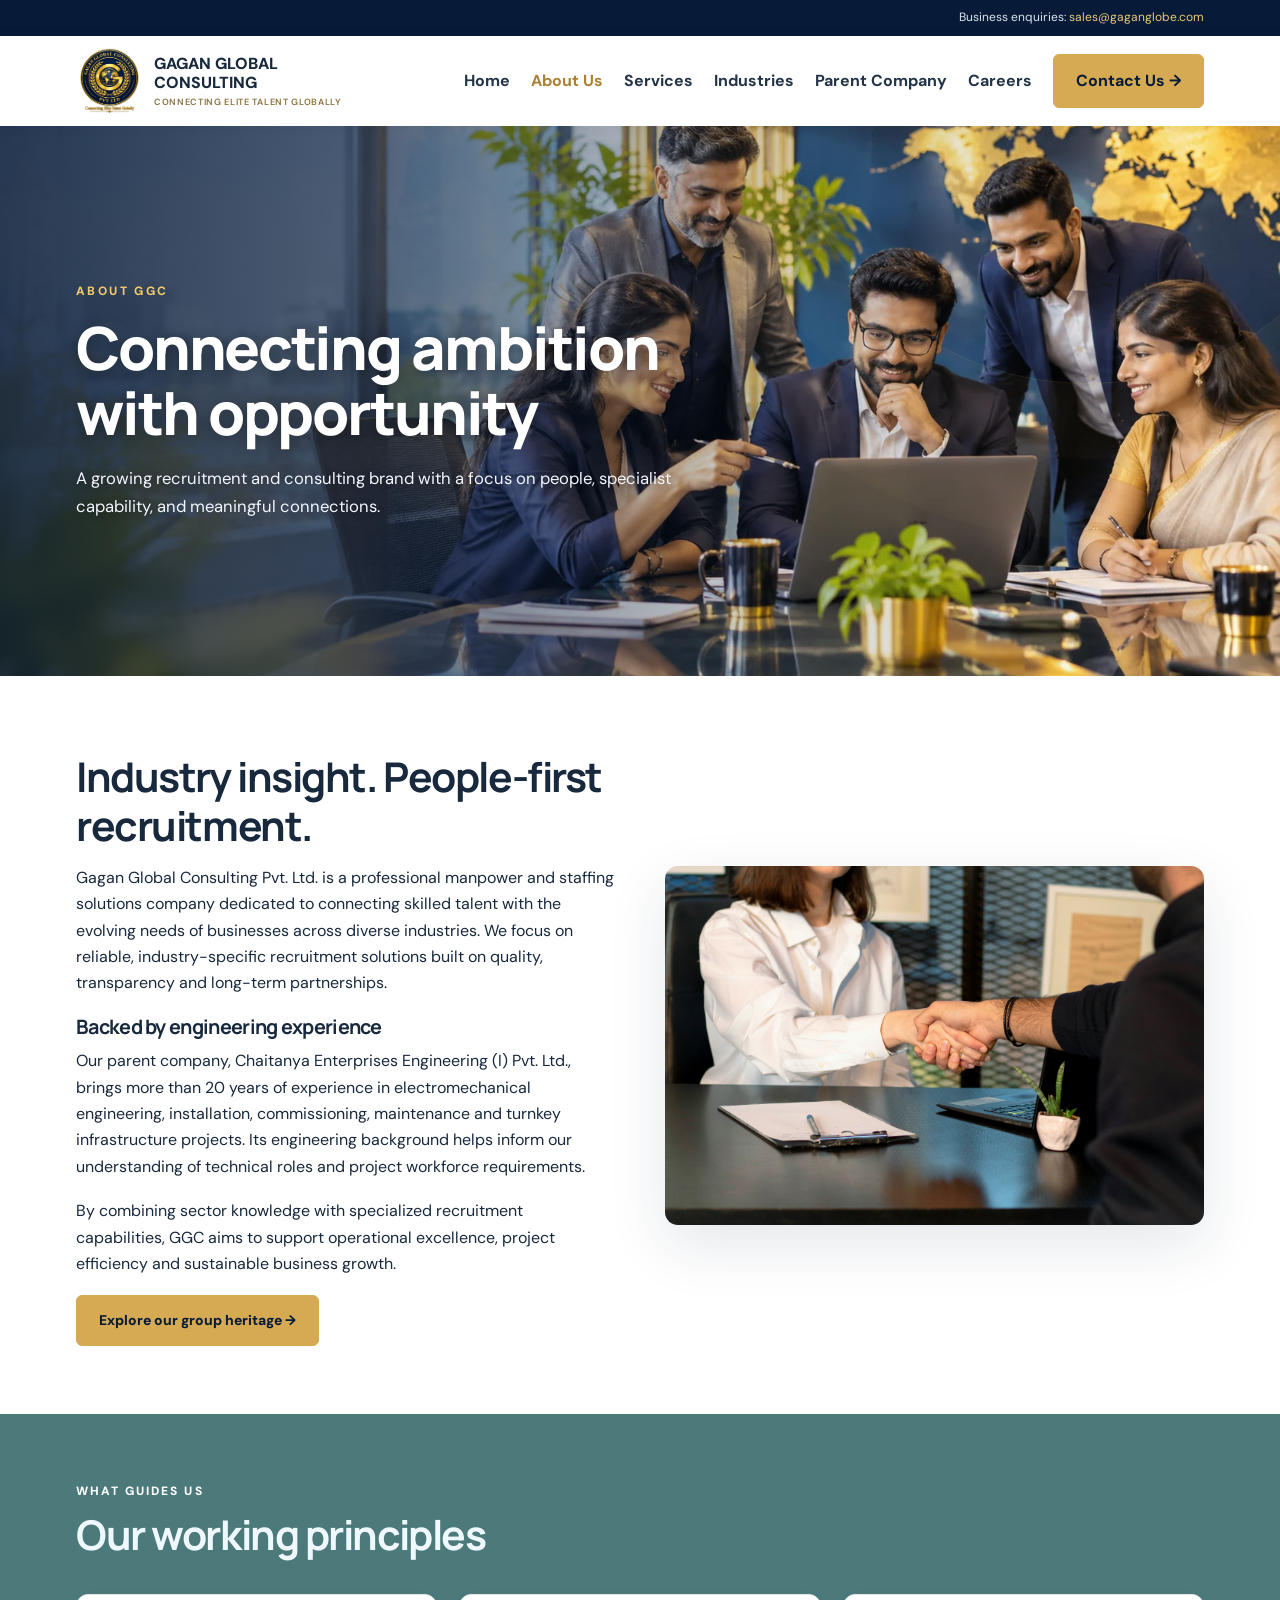
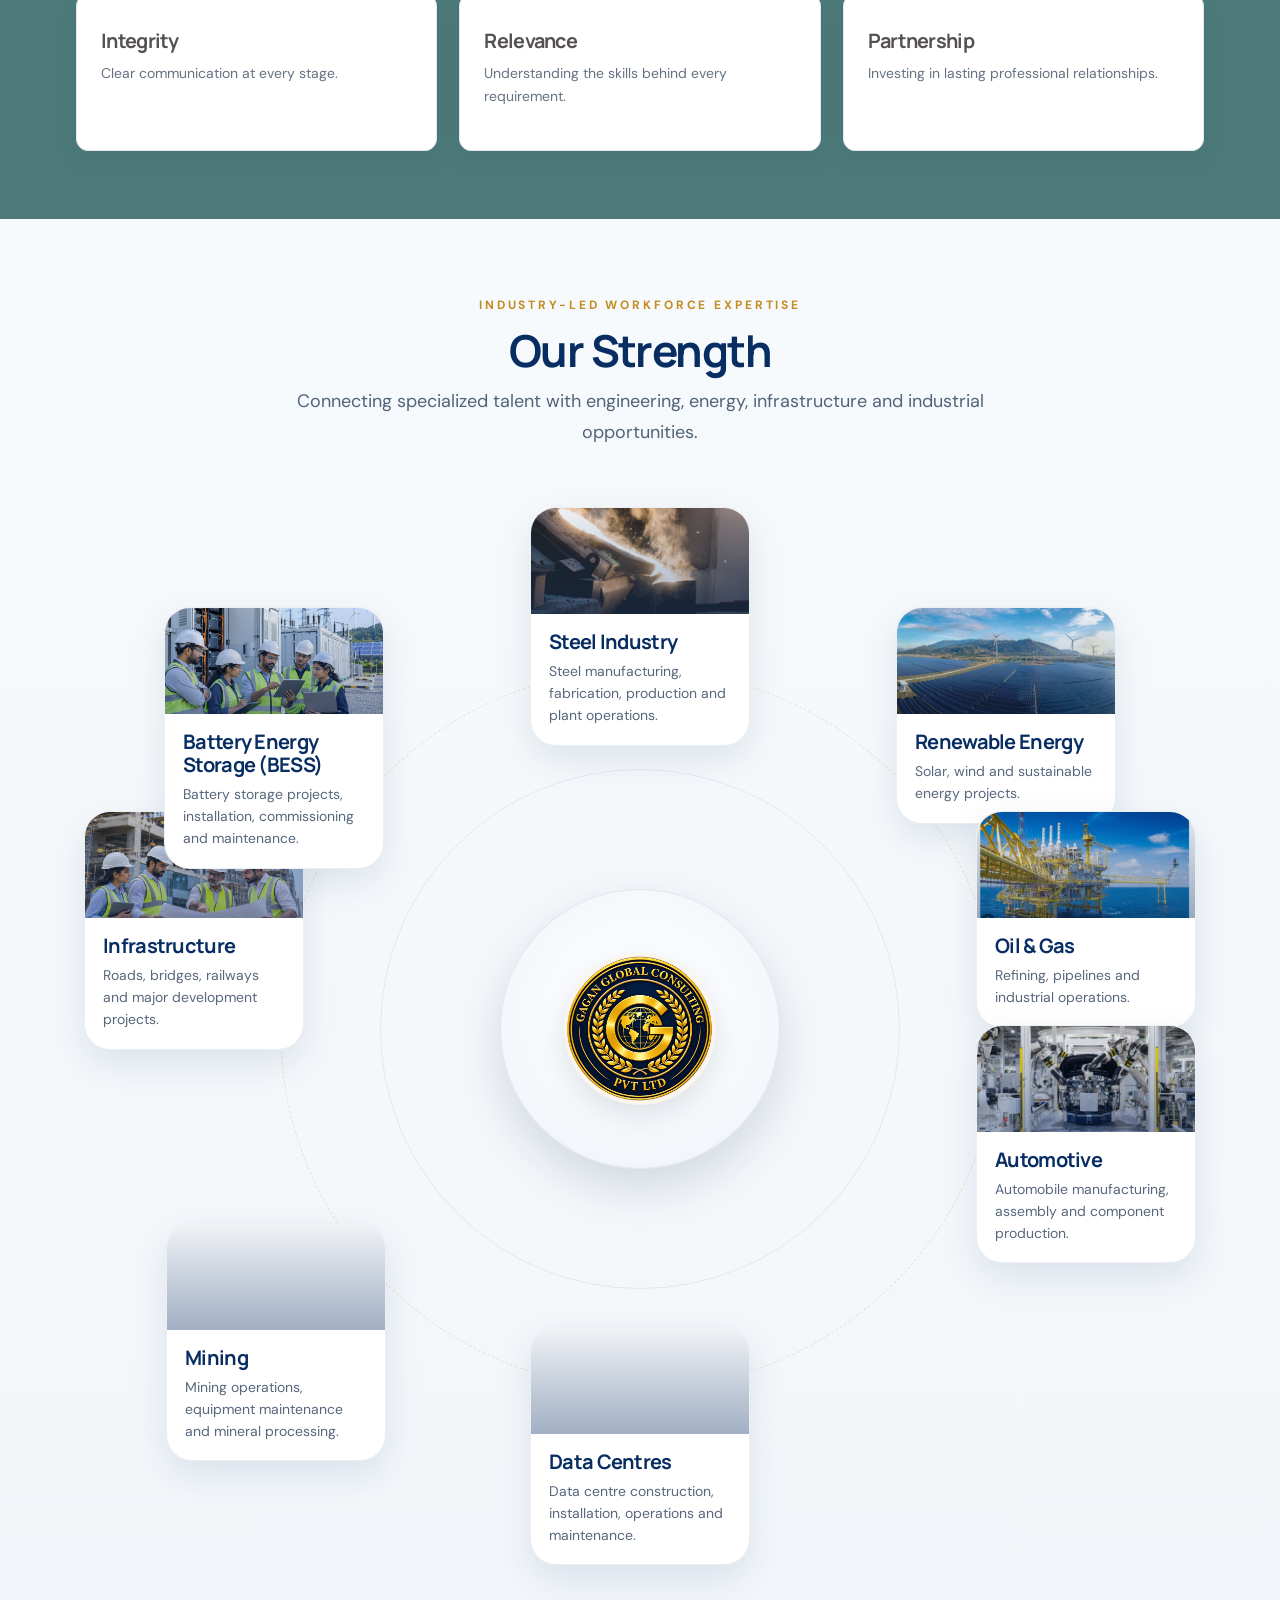
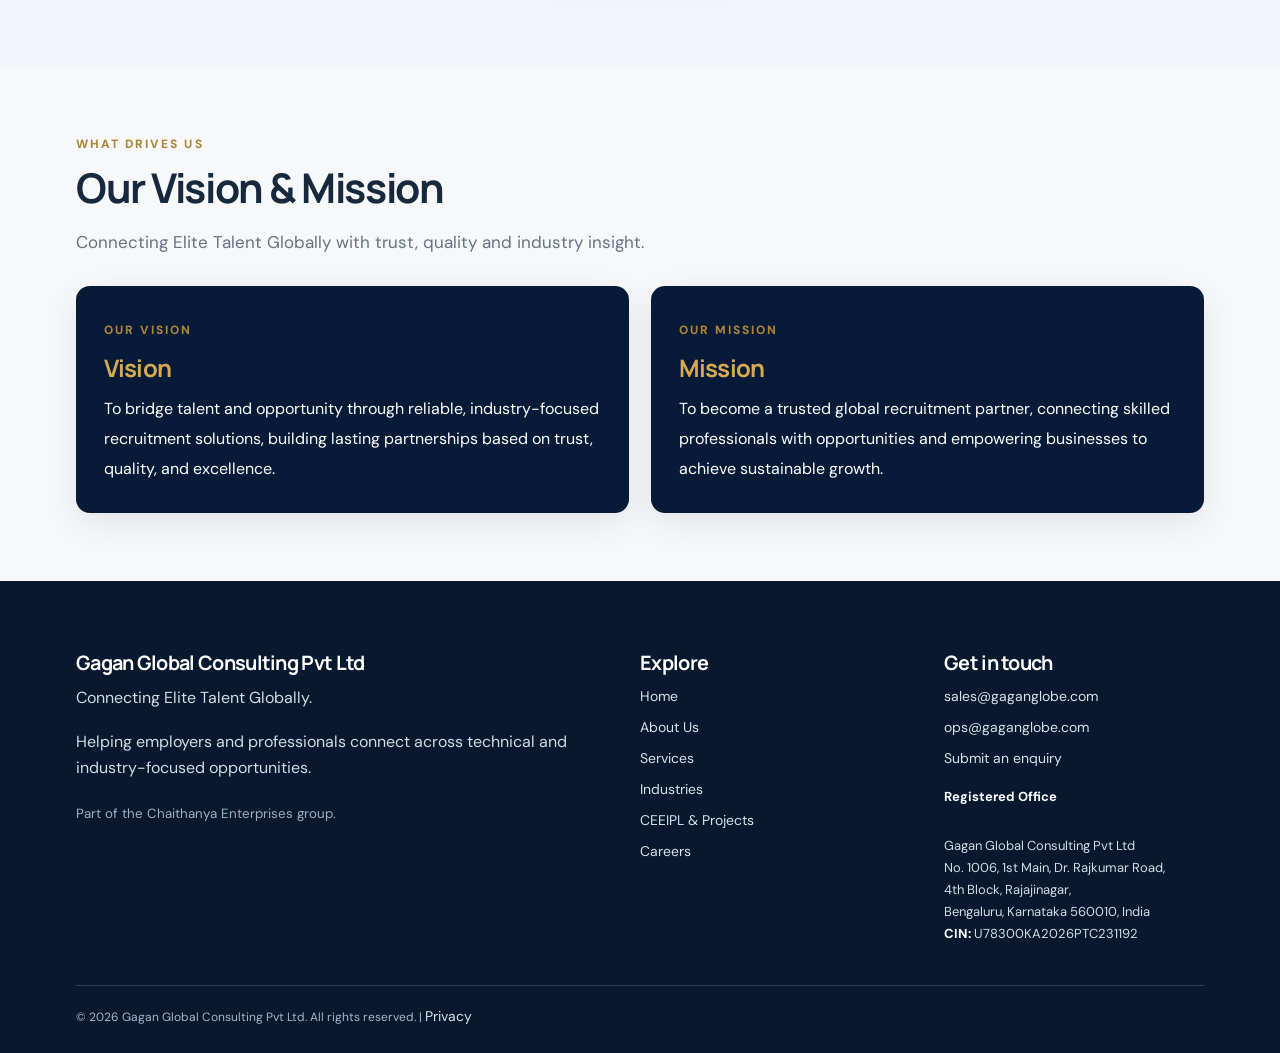
<file: about.html>
<!doctype html>
<html lang="en">

<head>
    <meta charset="utf-8">
    <meta name="viewport" content="width=device-width,initial-scale=1">
    <title>About Us | Gagan Global Consulting</title>
    <meta name="description" content="Learn about Gagan Global Consulting and its people-first talent focus.">
    <link rel="canonical" href="https://gaganglobe.com/about.html">
    <link rel="icon" href="assets/favicon.svg">
    <link rel="stylesheet" href="assets/styles.css">
<link rel="stylesheet" href="assets/ggc-update.css">
<link rel="stylesheet" href="assets/ggc-v9.css"><link rel="stylesheet" href="assets/ggc-industries.css">
  <link rel="stylesheet" href="assets/presentation-content.css">
  <link rel="stylesheet" href="assets/ggc-strength-photo-v2.css">
  <link rel="stylesheet" href="assets/ggc-strength-linked-v4.css">
  <link rel="stylesheet" href="assets/ggc-strength-option-c.css">
  <link rel="stylesheet" href="assets/ggc-strength-circle-v1.css">
  <link rel="stylesheet" href="assets/ggc-about-careers-banner.css">
</head>

<body>
    <div id="site-header">
<!-- GGC-STATIC-HEADER:START -->
<div class="topline">
        <div class="wrap"><span></span><span>Business enquiries: <a href="mailto:sales@gaganglobe.com">sales@gaganglobe.com</a></span></div>
    </div>
    <header class="nav">
        <div class="wrap navrow"><a class="brand" href="index.html"><img src="assets/ggc-logo.png"
                    alt="Gagan Global Consulting emblem"><span>GAGAN GLOBAL<br>CONSULTING<small>CONNECTING ELITE TALENT
                        GLOBALLY</small></span></a><button class="menu-toggle" aria-label="Toggle menu"
                aria-expanded="false">☰</button>
            <nav class="links" aria-label="Main navigation"><a href="index.html">Home</a><a
                    href="about.html" class="">About Us</a><a href="services.html" class="">Services</a><a
                    href="industries.html" class="">Industries</a><a href="parent-company.html" class="">Parent
                    Company</a><a href="careers.html" class="">Careers</a><a class="btn" href="contact.html">Contact Us
                    →</a></nav>
        </div>
    </header>
<!-- GGC-STATIC-HEADER:END -->
</div>
    <section class="pagehero ggc-about-photo-hero">
        <div class="wrap"><span class="eyebrow">About GGC</span>
            <h1>Connecting ambition with opportunity</h1>
            <p>A growing recruitment and consulting brand with a focus on people, specialist capability, and meaningful
                connections.</p>
        </div>
    </section>
    <section class="section" id="ggc-company-story">
  <div class="wrap split">
    <div>
      <h2>Industry insight. People-first recruitment.</h2>
      <p>Gagan Global Consulting Pvt. Ltd. is a professional manpower and staffing solutions company dedicated to connecting skilled talent with the evolving needs of businesses across diverse industries. We focus on reliable, industry-specific recruitment solutions built on quality, transparency and long-term partnerships.</p>
      <h3>Backed by engineering experience</h3>
      <p>Our parent company, Chaitanya Enterprises Engineering (I) Pvt. Ltd., brings more than 20 years of experience in electromechanical engineering, installation, commissioning, maintenance and turnkey infrastructure projects. Its engineering background helps inform our understanding of technical roles and project workforce requirements.</p>
      <p>By combining sector knowledge with specialized recruitment capabilities, GGC aims to support operational excellence, project efficiency and sustainable business growth.</p>
      <a class="btn" href="parent-company.html">Explore our group heritage &rarr;</a>
    </div>
    <img class="section-img" src="assets/images/about.jpg" alt="Engineering and infrastructure sector experience" loading="lazy">
  </div>
</section>

    <section class="section guide">
        <div class="wrap">
            <div class="eyebrow guide">What guides us</div>
            <h2 class="guide">Our working principles</h2>
            <div class="cards ">
                <div class="card cardbody guide">
                    <h3>Integrity</h3>
                    <p>Clear communication at every stage.</p>
                </div>
                <div class="card cardbody guide">
                    <h3>Relevance</h3>
                    <p>Understanding the skills behind every requirement.</p>
                </div>
                <div class="card cardbody guide">
                    <h3>Partnership</h3>
                    <p>Investing in lasting professional relationships.</p>
                </div>
            </div>
        </div>
    </section>

<!-- GGC-STRENGTH-OPTION-D:START -->
<section class="ggc-strength-circle" id="ggc-strength-option-d" aria-labelledby="ggc-sc-title">
  <div class="wrap ggc-sc-wrap">
    <header class="ggc-sc-heading">
      <span class="ggc-sc-kicker">Industry-led workforce expertise</span>
      <h2 id="ggc-sc-title">Our Strength</h2>
      <p>Connecting specialized talent with engineering, energy, infrastructure and industrial opportunities.</p>
    </header>

    <div class="ggc-sc-stage" aria-label="Industry expertise arranged around the GGC logo">
      <div class="ggc-sc-ring ring-outer" aria-hidden="true"></div>
      <div class="ggc-sc-ring ring-inner" aria-hidden="true"></div>

      <div class="ggc-sc-center">
        <div class="ggc-sc-logo-shell">
          <img src="assets/ggc-logo-emblem.png" alt="Gagan Global Consulting logo" loading="lazy" decoding="async">
        </div>
      </div>

      <article class="ggc-sc-card is-01">
        <div class="ggc-sc-media"><img src="assets/images/industries/iron-steel.jpg" alt="Steel Industry" loading="lazy" decoding="async"></div>
        <div class="ggc-sc-copy"><h3>Steel Industry</h3><p>Steel manufacturing, fabrication, production and plant operations.</p></div>
      </article>

      <article class="ggc-sc-card is-02">
        <div class="ggc-sc-media"><img src="assets/images/industries/renewable-energy.jpg" alt="Renewable Energy" loading="lazy" decoding="async"></div>
        <div class="ggc-sc-copy"><h3>Renewable Energy</h3><p>Solar, wind and sustainable energy projects.</p></div>
      </article>

      <article class="ggc-sc-card is-03">
        <div class="ggc-sc-media"><img src="assets/images/industries/oil-gas.jpeg" alt="Oil and Gas" loading="lazy" decoding="async"></div>
        <div class="ggc-sc-copy"><h3>Oil &amp; Gas</h3><p>Refining, pipelines and industrial operations.</p></div>
      </article>

      <article class="ggc-sc-card is-04">
        <div class="ggc-sc-media"><img src="assets/images/industries/automotive.jpg" alt="Automotive" loading="lazy" decoding="async"></div>
        <div class="ggc-sc-copy"><h3>Automotive</h3><p>Automobile manufacturing, assembly and component production.</p></div>
      </article>

      <article class="ggc-sc-card is-06">
        <div class="ggc-sc-media"><img src="assets/images/industries/data-centres.jpg" alt="Data Centres" loading="lazy" decoding="async"></div>
        <div class="ggc-sc-copy"><h3>Data Centres</h3><p>Data centre construction, installation, operations and maintenance.</p></div>
      </article>

      <article class="ggc-sc-card is-07">
        <div class="ggc-sc-media"><img src="assets/images/industries/mining-industrial.jpg" alt="Mining" loading="lazy" decoding="async"></div>
        <div class="ggc-sc-copy"><h3>Mining</h3><p>Mining operations, equipment maintenance and mineral processing.</p></div>
      </article>

      <article class="ggc-sc-card is-09">
        <div class="ggc-sc-media"><img src="assets/images/industries/infrastructure-construction.png" alt="Infrastructure" loading="lazy" decoding="async"></div>
        <div class="ggc-sc-copy"><h3>Infrastructure</h3><p>Roads, bridges, railways and major development projects.</p></div>
      </article>

      <article class="ggc-sc-card is-10">
        <div class="ggc-sc-media"><img src="assets/images/industries/bess.png" alt="Battery Energy Storage Systems" loading="lazy" decoding="async"></div>
        <div class="ggc-sc-copy"><h3>Battery Energy Storage (BESS)</h3><p>Battery storage projects, installation, commissioning and maintenance.</p></div>
      </article>
    </div>
  </div>
</section>
<!-- GGC-STRENGTH-OPTION-D:END -->


<!-- GGC-SAFE-PURPOSE-START -->
<section class="section soft" id="vision-mission">
  <div class="wrap">
    <div class="eyebrow">What drives us</div>
    <h2>Our Vision &amp; Mission</h2>
    <p class="lead">Connecting Elite Talent Globally with trust, quality and industry insight.</p>
    <div class="purpose-grid">
      <article class="purpose-panel"><span class="eyebrow">Our vision</span><h3>Vision</h3>
        <p>To bridge talent and opportunity through reliable, industry-focused recruitment solutions, building lasting partnerships based on trust, quality, and excellence.</p>
      </article>
      <article class="purpose-panel"><span class="eyebrow">Our mission</span><h3>Mission</h3>
        <p>To become a trusted global recruitment partner, connecting skilled professionals with opportunities and empowering businesses to achieve sustainable growth.</p>
      </article>
    </div>
  </div>
</section>
<!-- GGC-SAFE-PURPOSE-END -->

<div id="site-footer">
<!-- GGC-STATIC-FOOTER:START -->
<footer class="footer">
        <div class="wrap">
            <div class="footer-grid">
                <div>
                    <h3>Gagan Global Consulting Pvt Ltd</h3>
                    <p>Connecting Elite Talent Globally.</p>
                    <p>Helping employers and professionals connect across technical and industry-focused opportunities.
                    </p><small>Part of the Chaithanya Enterprises group.</small>
                </div>
                <div>
                    <h3>Explore</h3><a href="index.html">Home</a><a href="about.html">About Us</a><a
                        href="services.html">Services</a><a href="industries.html">Industries</a><a
                        href="parent-company.html">CEEIPL &amp; Projects</a><a href="careers.html">Careers</a>
                </div>
                <div>
                    <h3>Get in touch</h3><a href="mailto:sales@gaganglobe.com">sales@gaganglobe.com</a><a
                        href="mailto:ops@gaganglobe.com">ops@gaganglobe.com</a><a href="contact.html">Submit an
                        enquiry</a>
<address class="ggc-office-address">
  <strong>Registered Office</strong><br>
  Gagan Global Consulting Pvt Ltd<br>
  No. 1006, 1st Main, Dr. Rajkumar Road,<br>
  4th Block, Rajajinagar,<br>
  Bengaluru, Karnataka 560010, India<br>
  <span class="ggc-registered-cin"><span style="font-weight: bold; color: #fff;">CIN:</span> U78300KA2026PTC231192</span>
</address>
                </div>
            </div>
            <div class="footer-bottom">© <span id="year">2026</span> Gagan Global Consulting Pvt Ltd. All rights
                reserved. | <a style="display:inline" href="privacy.html">Privacy</a></div>
        </div>
    </footer>
<!-- GGC-STATIC-FOOTER:END -->
</div>
    <script src="assets/script.js" defer></script>

    <script src="assets/shared-nav.js" defer></script>
  <script src="assets/ggc-strength-photo-v2.js" defer></script>
  <script src="assets/ggc-strength-linked-v4.js" defer></script>
  <script src="assets/ggc-strength-option-c.js" defer></script>
</body>

</html>
</file>
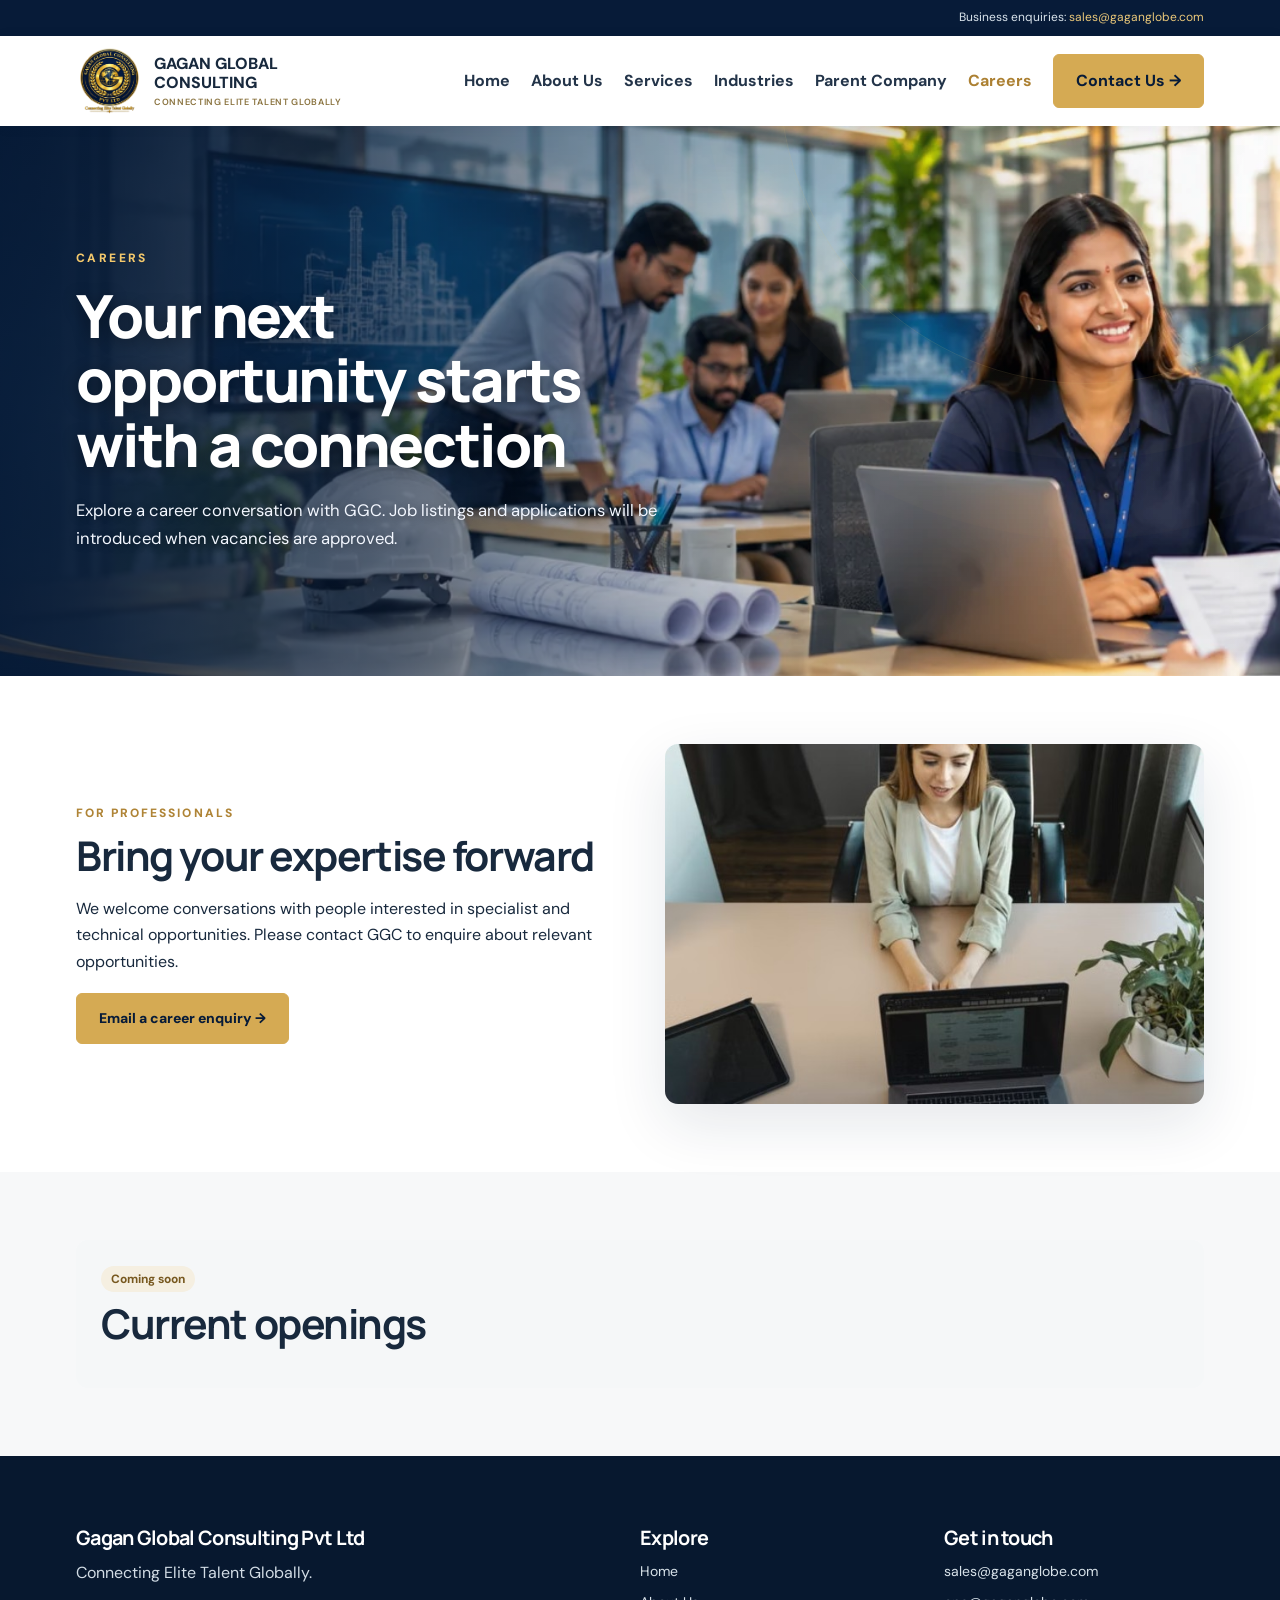
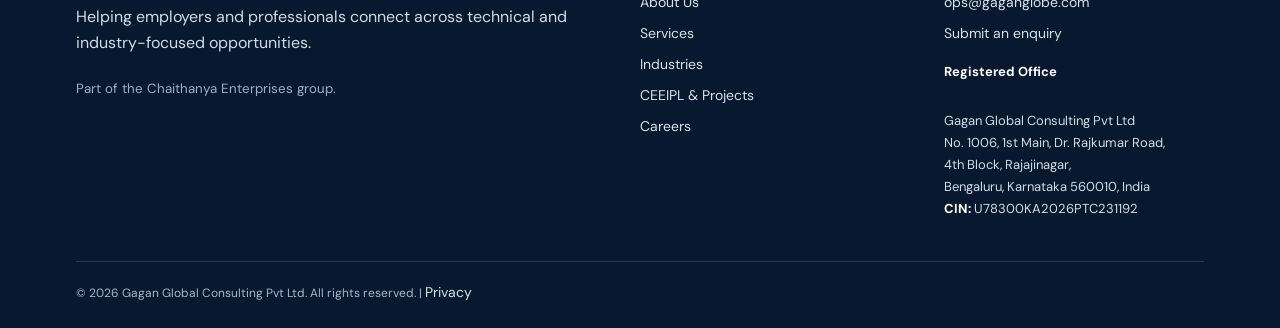
<file: careers.html>
<!doctype html>
<html lang="en">

<head>
    <meta charset="utf-8">
    <meta name="viewport" content="width=device-width,initial-scale=1">
    <title>Careers | Gagan Global Consulting</title>
    <meta name="description"
        content="Connect with GGC for future career opportunities in engineering and specialist roles.">
    <link rel="canonical" href="https://gaganglobe.com/careers.html">
    <link rel="icon" href="assets/favicon.svg">
    <link rel="stylesheet" href="assets/styles.css">
    <link rel="stylesheet" href="assets/ggc-update.css">
<link rel="stylesheet" href="assets/ggc-industries.css">
  <link rel="stylesheet" href="assets/ggc-about-careers-banner.css">
</head>

<body>
    <div id="site-header">
<!-- GGC-STATIC-HEADER:START -->
<div class="topline">
        <div class="wrap"><span></span><span>Business enquiries: <a href="mailto:sales@gaganglobe.com">sales@gaganglobe.com</a></span></div>
    </div>
    <header class="nav">
        <div class="wrap navrow"><a class="brand" href="index.html"><img src="assets/ggc-logo.png"
                    alt="Gagan Global Consulting emblem"><span>GAGAN GLOBAL<br>CONSULTING<small>CONNECTING ELITE TALENT
                        GLOBALLY</small></span></a><button class="menu-toggle" aria-label="Toggle menu"
                aria-expanded="false">☰</button>
            <nav class="links" aria-label="Main navigation"><a href="index.html">Home</a><a
                    href="about.html" class="">About Us</a><a href="services.html" class="">Services</a><a
                    href="industries.html" class="">Industries</a><a href="parent-company.html" class="">Parent
                    Company</a><a href="careers.html" class="">Careers</a><a class="btn" href="contact.html">Contact Us
                    →</a></nav>
        </div>
    </header>
<!-- GGC-STATIC-HEADER:END -->
</div>
    <section class="pagehero ggc-careers-photo-hero">
        <div class="wrap"><span class="eyebrow">Careers</span>
            <h1>Your next opportunity starts with a connection</h1>
            <p>Explore a career conversation with GGC. Job listings and applications will be introduced when vacancies
                are approved.</p>
        </div>
    </section>
    <section class="section">
        <div class="wrap split">
            <div>
                <div class="eyebrow">For professionals</div>
                <h2>Bring your expertise forward</h2>
                <p>We welcome conversations with people interested in specialist and technical opportunities. Please
                    contact GGC to enquire about relevant opportunities.</p><a class="btn"
                    href="mailto:ops@gaganglobe.com?subject=Career%20enquiry%20-%20GGC">Email a career enquiry →</a>
                
            </div><img class="section-img" src="assets/images/job-interview.jpg"
                alt="Industrial and manufacturing sector" loading="lazy">
        </div>
    </section>
    <section class="section soft">
        <div class="wrap">
            <div class="jobs"><span class="pill">Coming soon</span>
                <h2>Current openings</h2>
            </div>
        </div>
    </section>
    <div id="site-footer">
<!-- GGC-STATIC-FOOTER:START -->
<footer class="footer">
        <div class="wrap">
            <div class="footer-grid">
                <div>
                    <h3>Gagan Global Consulting Pvt Ltd</h3>
                    <p>Connecting Elite Talent Globally.</p>
                    <p>Helping employers and professionals connect across technical and industry-focused opportunities.
                    </p><small>Part of the Chaithanya Enterprises group.</small>
                </div>
                <div>
                    <h3>Explore</h3><a href="index.html">Home</a><a href="about.html">About Us</a><a
                        href="services.html">Services</a><a href="industries.html">Industries</a><a
                        href="parent-company.html">CEEIPL &amp; Projects</a><a href="careers.html">Careers</a>
                </div>
                <div>
                    <h3>Get in touch</h3><a href="mailto:sales@gaganglobe.com">sales@gaganglobe.com</a><a
                        href="mailto:ops@gaganglobe.com">ops@gaganglobe.com</a><a href="contact.html">Submit an
                        enquiry</a>
<address class="ggc-office-address">
  <strong>Registered Office</strong><br>
  Gagan Global Consulting Pvt Ltd<br>
  No. 1006, 1st Main, Dr. Rajkumar Road,<br>
  4th Block, Rajajinagar,<br>
  Bengaluru, Karnataka 560010, India<br>
  <span class="ggc-registered-cin"><span style="font-weight: bold; color: #fff;">CIN:</span> U78300KA2026PTC231192</span>
</address>
                </div>
            </div>
            <div class="footer-bottom">© <span id="year">2026</span> Gagan Global Consulting Pvt Ltd. All rights
                reserved. | <a style="display:inline" href="privacy.html">Privacy</a></div>
        </div>
    </footer>
<!-- GGC-STATIC-FOOTER:END -->
</div>
    <script src="assets/script.js" defer></script>

    <script src="assets/shared-nav.js" defer></script>
</body>

</html>
</file>
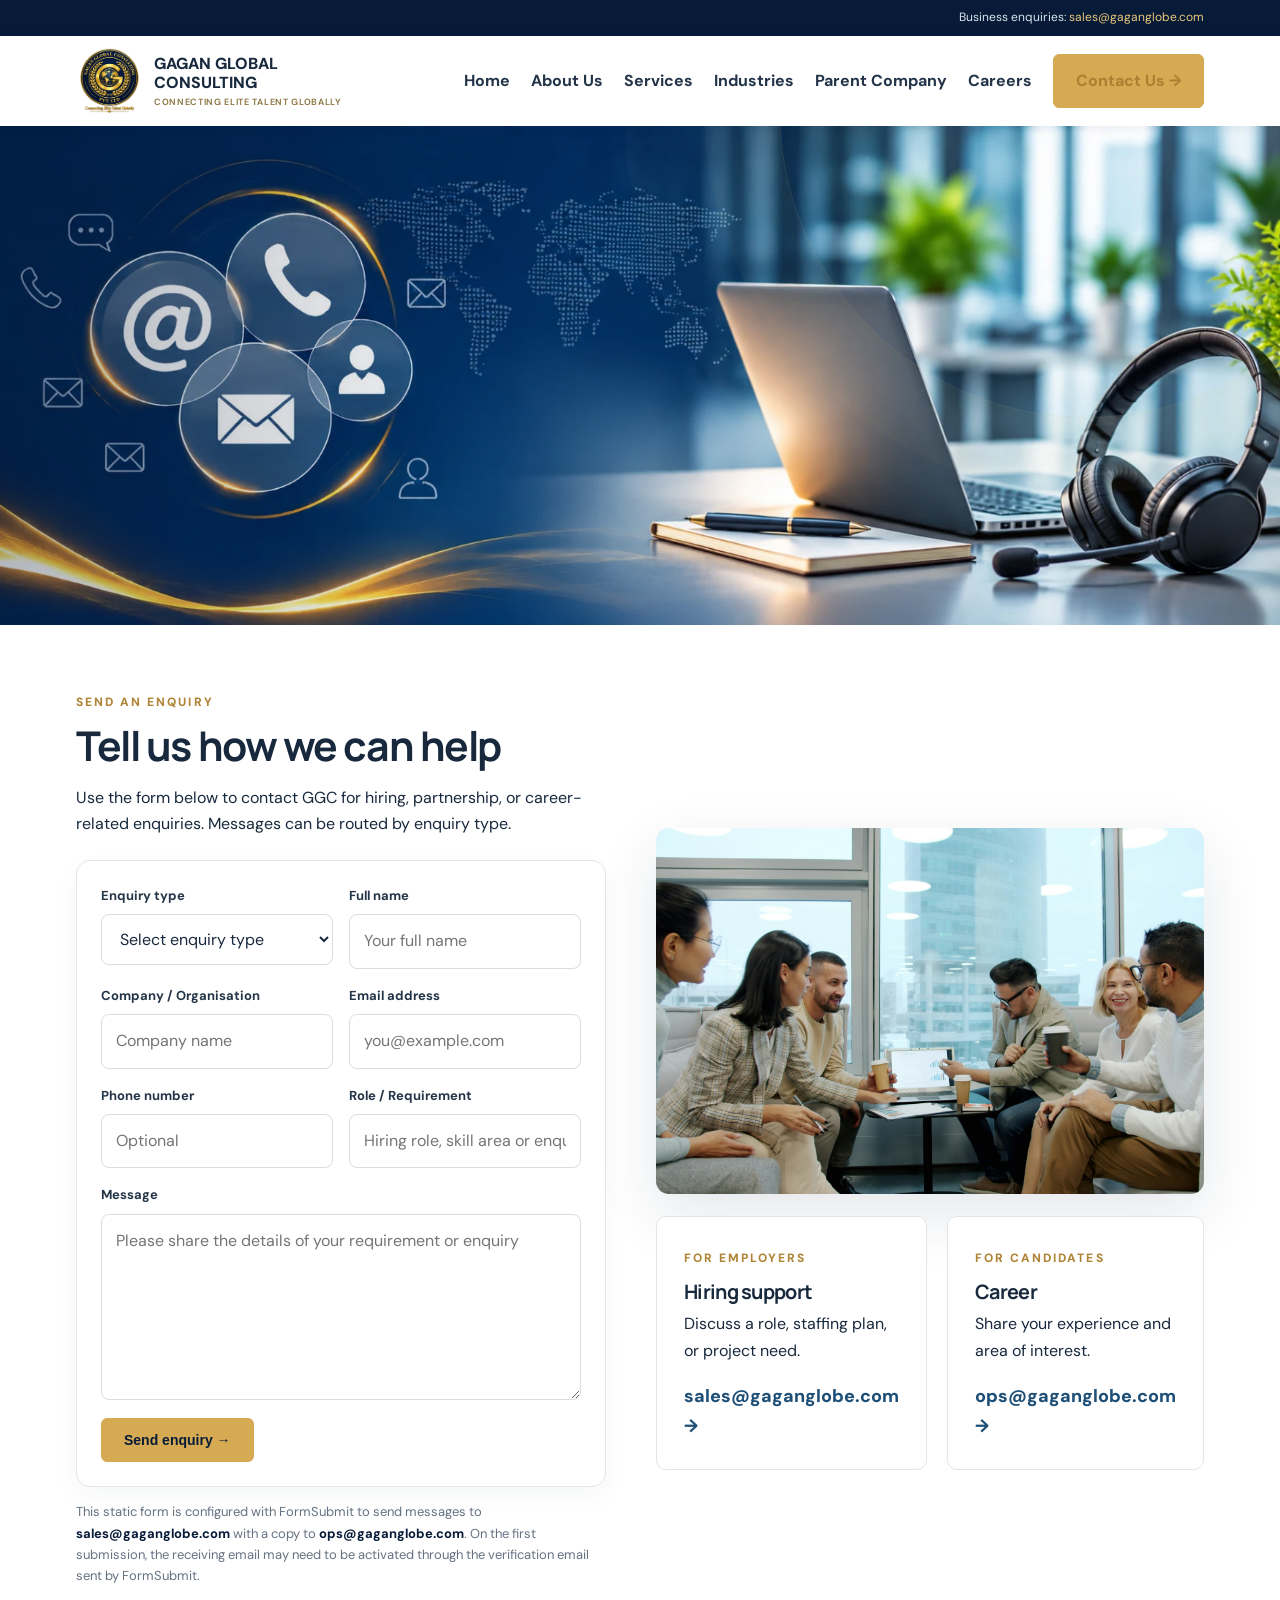
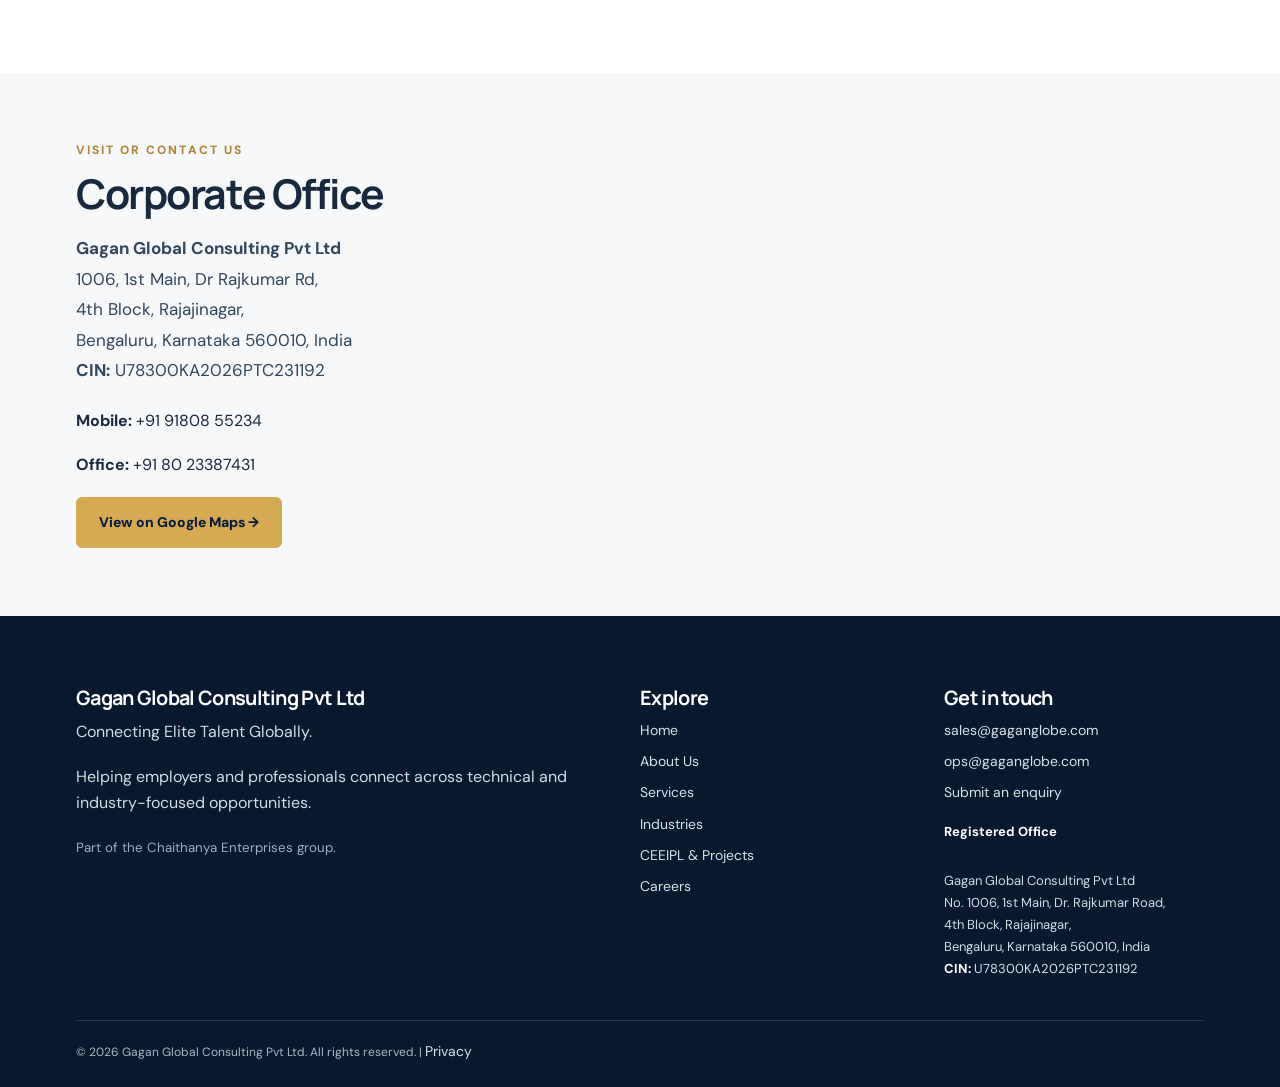
<file: contact.html>
<!doctype html>
<html lang="en">

<head>
    <meta charset="utf-8">
    <meta name="viewport" content="width=device-width,initial-scale=1">
    <title>Contact | Gagan Global Consulting</title>
    <meta name="description" content="Contact Gagan Global Consulting for hiring and career enquiries.">
    <link rel="canonical" href="https://gaganglobe.com/contact.html">
    <link rel="icon" href="assets/favicon.svg">
    <link rel="stylesheet" href="assets/styles.css">
    <link rel="stylesheet" href="assets/ggc-update.css">
    <link rel="stylesheet" href="assets/ggc-industries.css">
  <link rel="stylesheet" href="assets/ggc-parent-contact-banners.css">
</head>

<body>
    <div id="site-header">
        <!-- GGC-STATIC-HEADER:START -->
        <div class="topline">
            <div class="wrap"><span></span><span>Business enquiries: <a href="mailto:sales@gaganglobe.com">sales@gaganglobe.com</a></span></div>
        </div>
        <header class="nav">
            <div class="wrap navrow"><a class="brand" href="index.html"><img src="assets/ggc-logo.png"
                        alt="Gagan Global Consulting emblem"><span>GAGAN GLOBAL<br>CONSULTING<small>CONNECTING ELITE
                            TALENT
                            GLOBALLY</small></span></a><button class="menu-toggle" aria-label="Toggle menu"
                    aria-expanded="false">☰</button>
                <nav class="links" aria-label="Main navigation"><a href="index.html">Home</a><a href="about.html"
                        class="">About Us</a><a href="services.html" class="">Services</a><a href="industries.html"
                        class="">Industries</a><a href="parent-company.html" class="">Parent
                        Company</a><a href="careers.html" class="">Careers</a><a class="btn" href="contact.html">Contact
                        Us
                        →</a></nav>
            </div>
        </header>
        <!-- GGC-STATIC-HEADER:END -->
    </div>
    <section class="pagehero ggc-contact-photo-hero">
        
    </section>
    <section class="section">
        <div class="wrap">
            <div class="split">
                <div>
                    <div class="eyebrow">Send an enquiry</div>
                    <h2>Tell us how we can help</h2>
                    <p>Use the form below to contact GGC for hiring, partnership, or career-related enquiries. Messages
                        can be routed by enquiry type.</p>
                    <form class="enquiry-form" action="https://formsubmit.co/sales@gaganglobe.com" method="POST"><input
                            type="hidden" name="_subject" value="New enquiry from the GGC website"><input type="hidden"
                            name="_cc" value="ops@gaganglobe.com"><input type="hidden" name="_template"
                            value="table"><input type="hidden" name="_captcha" value="false"><input type="hidden"
                            name="_next" value="https://yohadev93.github.io/gaganglobe-website/thank-you.html">
                        <div class="field-grid">
                            <div class="field"><label for="type">Enquiry type</label><select id="type"
                                    name="Enquiry Type" required>
                                    <option value="">Select enquiry type</option>
                                    <option>Employer enquiry</option>
                                    <option>Career enquiry</option>
                                    <option>Partnership enquiry</option>
                                    <option>General enquiry</option>
                                </select></div>
                            <div class="field"><label for="name">Full name</label><input id="name" name="Full Name"
                                    type="text" required placeholder="Your full name"></div>
                            <div class="field"><label for="company">Company / Organisation</label><input id="company"
                                    name="Company" type="text" placeholder="Company name"></div>
                            <div class="field"><label for="email">Email address</label><input id="email" name="Email"
                                    type="email" required placeholder="you@example.com"></div>
                            <div class="field"><label for="phone">Phone number</label><input id="phone" name="Phone"
                                    type="tel" placeholder="Optional"></div>
                            <div class="field"><label for="role">Role / Requirement</label><input id="role"
                                    name="Role or Requirement" type="text"
                                    placeholder="Hiring role, skill area or enquiry subject"></div>
                            <div class="field field-full"><label for="message">Message</label><textarea id="message"
                                    name="Message" rows="6" required
                                    placeholder="Please share the details of your requirement or enquiry"></textarea>
                            </div>
                        </div><button class="btn" type="submit">Send enquiry →</button>
                    </form>
                    <p class="form-note" style="margin-top:14px">This static form is configured with FormSubmit to send
                        messages to <strong>sales@gaganglobe.com</strong> with a copy to
                        <strong>ops@gaganglobe.com</strong>. On the first submission, the receiving email may need to be
                        activated through the verification email sent by FormSubmit.
                    </p>
                </div>
                <div><img class="section-img" src="assets/images/team-meeting.jpg" alt="Professional business meeting"
                        loading="lazy">
                    <div class="contact-options" style="margin-top:22px">
                        <div class="contact-option"><span class="eyebrow">For employers</span>
                            <h3>Hiring support</h3>
                            <p>Discuss a role, staffing plan, or project need.</p><a
                                href="mailto:sales@gaganglobe.com?subject=Employer%20enquiry%20-%20GGC">sales@gaganglobe.com
                                →</a>
                        </div>
                        <div class="contact-option"><span class="eyebrow">For candidates</span>
                            <h3>Career</h3>
                            <p>Share your experience and area of interest.</p><a
                                href="mailto:ops@gaganglobe.com?subject=Career%20enquiry%20-%20GGC">ops@gaganglobe.com
                                →</a>
                        </div>
                    </div>
                </div>
            </div>
        </div>
    </section>
    <section class="section soft" id="ggc-office-location">
        <div class="wrap split">
            <div>
                <div class="eyebrow">Visit or contact us</div>
                <h2>Corporate Office</h2>
                <address class="ggc-contact-address"><strong>Gagan Global Consulting Pvt Ltd</strong><br>1006, 1st Main,
                    Dr Rajkumar Rd,<br>4th Block, Rajajinagar,<br>Bengaluru, Karnataka 560010, India
                <br><p><strong>CIN:</strong> U78300KA2026PTC231192</p></address>
                    
                    <p><strong>Mobile:</strong> +91 91808 55234  </p>
                    <p><strong>Office:</strong> +91 80 23387431</p>
                    
                    <a
                    class="btn" href="https://www.google.com/maps?q=12.9898891,77.5583031&z=17&hl=en" target="_blank"
                    rel="noopener noreferrer">View on Google Maps &rarr;</a>
            </div>
            <div>
            </div>
        </div>
    </section>
    
    <div id="site-footer">
        <!-- GGC-STATIC-FOOTER:START -->
        <footer class="footer">
            <div class="wrap">
                <div class="footer-grid">
                    <div>
                        <h3>Gagan Global Consulting Pvt Ltd</h3>
                        <p>Connecting Elite Talent Globally.</p>
                        <p>Helping employers and professionals connect across technical and industry-focused
                            opportunities.
                        </p><small>Part of the Chaithanya Enterprises group.</small>
                    </div>
                    <div>
                        <h3>Explore</h3><a href="index.html">Home</a><a href="about.html">About Us</a><a
                            href="services.html">Services</a><a href="industries.html">Industries</a><a
                            href="parent-company.html">CEEIPL &amp; Projects</a><a href="careers.html">Careers</a>
                    </div>
                    <div>
                        <h3>Get in touch</h3><a href="mailto:sales@gaganglobe.com">sales@gaganglobe.com</a><a
                            href="mailto:ops@gaganglobe.com">ops@gaganglobe.com</a><a href="contact.html">Submit an
                            enquiry</a>
                        <address class="ggc-office-address">
                            <strong>Registered Office</strong><br>
                            Gagan Global Consulting Pvt Ltd<br>
                            No. 1006, 1st Main, Dr. Rajkumar Road,<br>
                            4th Block, Rajajinagar,<br>
                            Bengaluru, Karnataka 560010, India<br>
                            <span class="ggc-registered-cin"><span style="font-weight: bold; color: #fff;">CIN:</span>
                                U78300KA2026PTC231192</span>
                        </address>
                    </div>
                </div>
                <div class="footer-bottom">© <span id="year">2026</span> Gagan Global Consulting Pvt Ltd. All rights
                    reserved. | <a style="display:inline" href="privacy.html">Privacy</a></div>
            </div>
        </footer>
        <!-- GGC-STATIC-FOOTER:END -->
    </div>
    <script src="assets/script.js" defer></script>

    <script src="assets/shared-nav.js" defer></script>
</body>

</html>
</file>
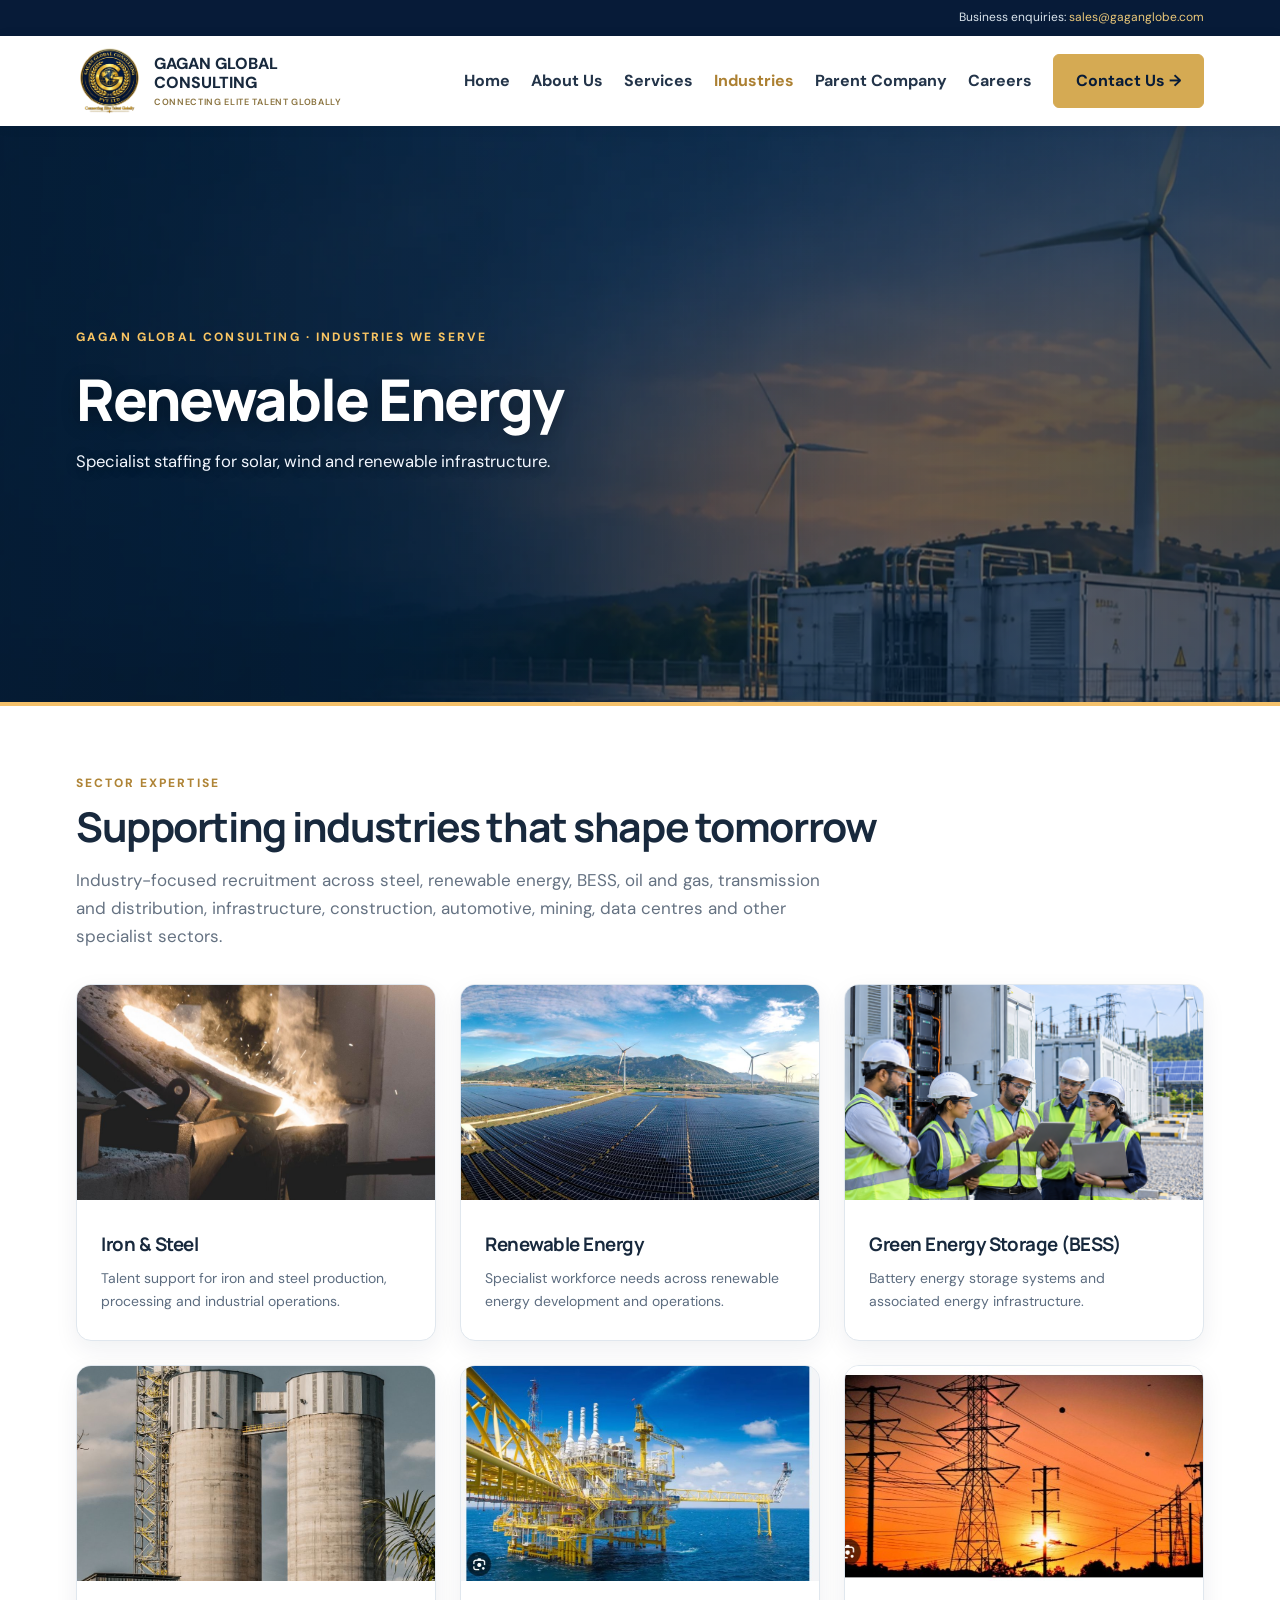
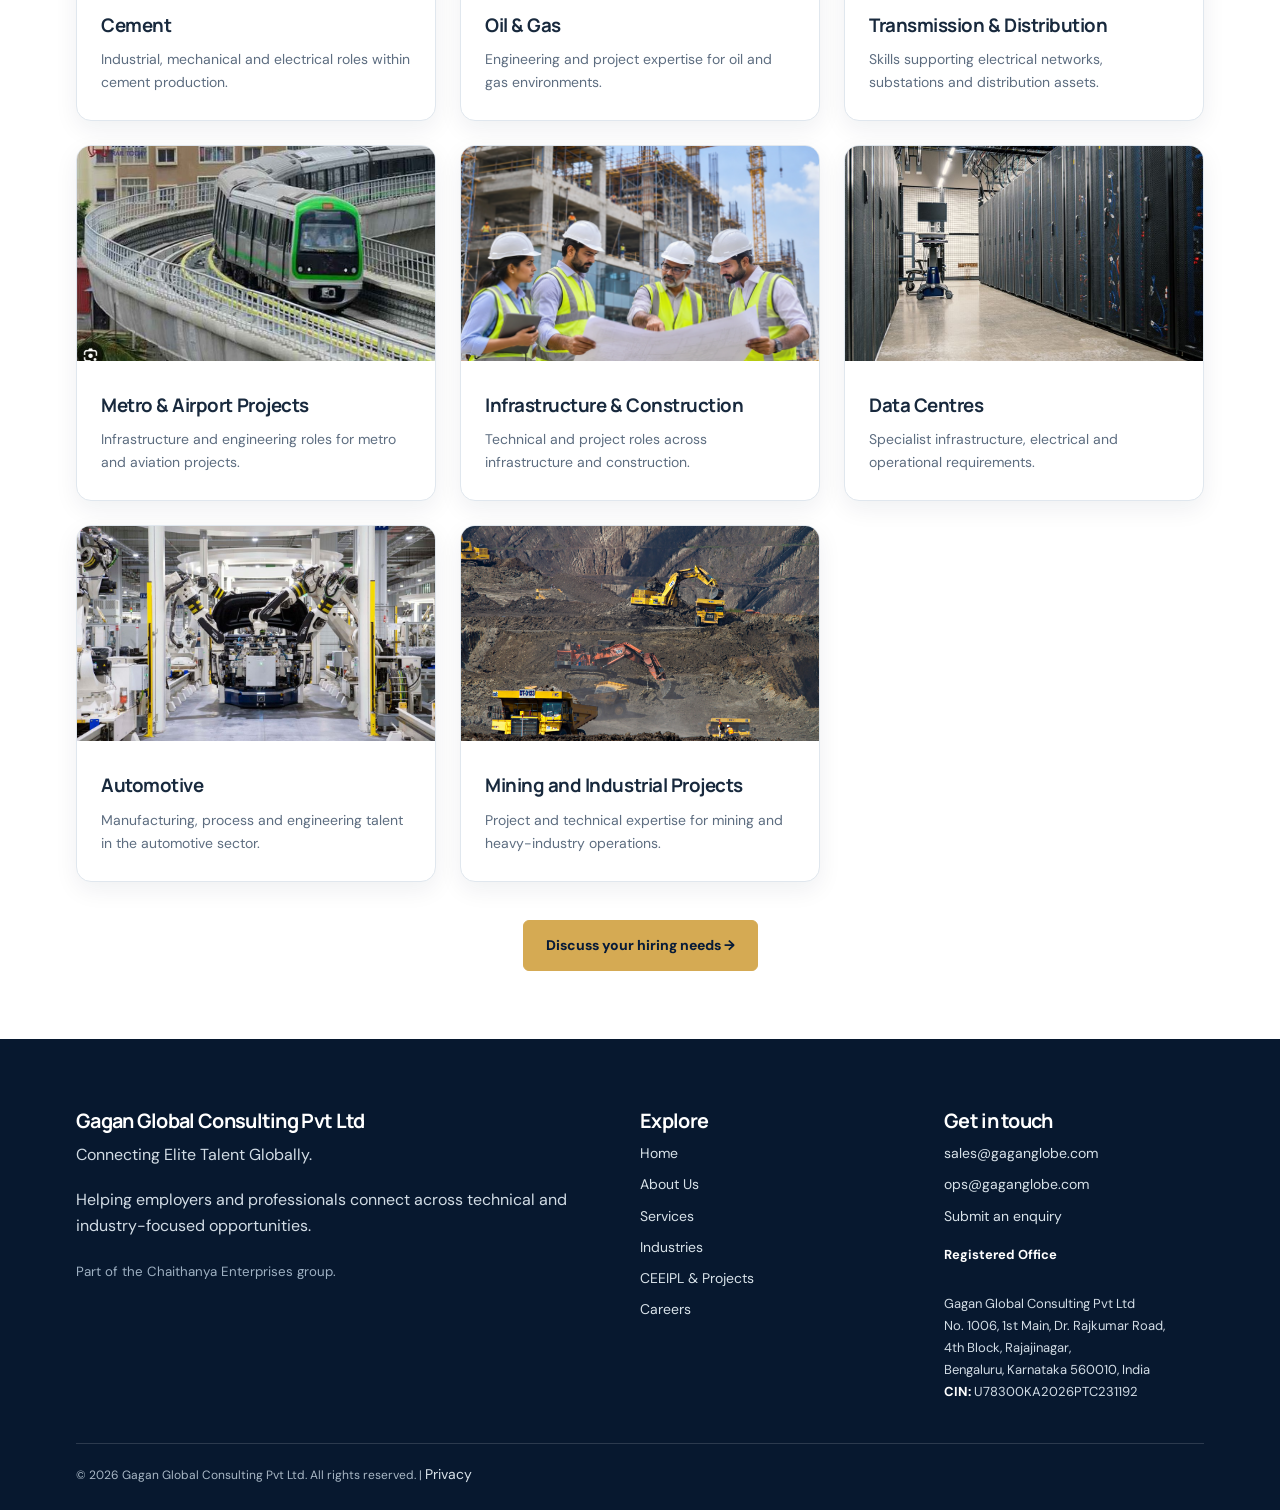
<file: industries.html>
<!doctype html>
<html lang="en">
<head>
    <meta charset="utf-8">
    <meta name="viewport" content="width=device-width,initial-scale=1">
    <title>Industries | Gagan Global Consulting</title>
    <meta name="description" content="GGC recruitment and workforce expertise across iron and steel, renewable energy, BESS, oil and gas, infrastructure, data centres and more.">
    <link rel="canonical" href="https://gaganglobe.com/industries.html">
    <link rel="icon" href="assets/favicon.svg">
    <link rel="stylesheet" href="assets/styles.css">
<link rel="stylesheet" href="assets/ggc-update.css"><link rel="stylesheet" href="assets/ggc-industries.css">
<link rel="stylesheet" href="assets/industries-gallery.css">
  <link rel="stylesheet" href="assets/ggc-industry-showcase.css">
</head>

<body>
    <div id="site-header">
<!-- GGC-STATIC-HEADER:START -->
<div class="topline">
        <div class="wrap"><span></span><span>Business enquiries: <a href="mailto:sales@gaganglobe.com">sales@gaganglobe.com</a></span></div>
    </div>
    <header class="nav">
        <div class="wrap navrow"><a class="brand" href="index.html"><img src="assets/ggc-logo.png"
                    alt="Gagan Global Consulting emblem"><span>GAGAN GLOBAL<br>CONSULTING<small>CONNECTING ELITE TALENT
                        GLOBALLY</small></span></a><button class="menu-toggle" aria-label="Toggle menu"
                aria-expanded="false">☰</button>
            <nav class="links" aria-label="Main navigation"><a href="index.html">Home</a><a
                    href="about.html" class="">About Us</a><a href="services.html" class="">Services</a><a
                    href="industries.html" class="">Industries</a><a href="parent-company.html" class="">Parent
                    Company</a><a href="careers.html" class="">Careers</a><a class="btn" href="contact.html">Contact Us
                    →</a></nav>
        </div>
    </header>
<!-- GGC-STATIC-HEADER:END -->
</div>
    <!-- GGC-INDUSTRY-SHOWCASE:START -->
<section class="ggc-ind-showcase" id="ggc-industries-showcase" aria-label="Industries we serve">
  <div class="ggc-ind-showcase__images" aria-hidden="true">
    <div class="ggc-ind-showcase__image is-active" data-showcase-image="0" style="background-image:url('assets/images/industry-showcase-facilities/01-steel.webp')"></div>
    <div class="ggc-ind-showcase__image" data-showcase-image="1" style="background-image:url('assets/images/industry-showcase-facilities/02-renewable.webp')"></div>
    <div class="ggc-ind-showcase__image" data-showcase-image="2" style="background-image:url('assets/images/industry-showcase-facilities/03-bess.webp')"></div>
    <div class="ggc-ind-showcase__image" data-showcase-image="3" style="background-image:url('assets/images/industry-showcase-facilities/04-infrastructure.webp')"></div>
    <div class="ggc-ind-showcase__image" data-showcase-image="4" style="background-image:url('assets/images/industry-showcase-facilities/05-oil-gas.webp')"></div>
    <div class="ggc-ind-showcase__image" data-showcase-image="5" style="background-image:url('assets/images/industry-showcase-facilities/06-data-centres.webp')"></div>
    <div class="ggc-ind-showcase__image" data-showcase-image="6" style="background-image:url('assets/images/industry-showcase-facilities/07-mining.webp')"></div>
  </div>
  <div class="ggc-ind-showcase__tint" aria-hidden="true"></div>
  <div class="ggc-ind-showcase__inner wrap">
    <div class="ggc-ind-showcase__copy">
      <span class="ggc-ind-showcase__kicker">GAGAN GLOBAL CONSULTING · INDUSTRIES WE SERVE</span>
      <h1 id="ggc-ind-showcase-heading">Iron &amp; Steel</h1>
      <p id="ggc-ind-showcase-description">Talent for steel production, fabrication and plant operations.</p>
      
    </div>
    <div class="ggc-ind-showcase__navigation" style="display: none;">
      <div class="ggc-ind-showcase__nav-title">Explore our sectors <span style="display: none;"></span></div>
      <div class="ggc-ind-showcase__list" role="group" aria-label="Select industry">
        <button type="button" class="ggc-ind-showcase__item is-active" data-showcase-index="0" data-title="Iron &amp; Steel" data-description="Talent for steel production, fabrication and plant operations." aria-pressed="true"><span class="ggc-ind-showcase__number"></span><span class="ggc-ind-showcase__label">Iron &amp; Steel</span><span class="ggc-ind-showcase__marker" aria-hidden="true">›</span></button>
        <button type="button" class="ggc-ind-showcase__item" data-showcase-index="1" data-title="Renewable Energy" data-description="Specialist staffing for solar, wind and renewable infrastructure." aria-pressed="false"><span class="ggc-ind-showcase__number"></span><span class="ggc-ind-showcase__label">Renewable Energy</span><span class="ggc-ind-showcase__marker" aria-hidden="true">›</span></button>
        <button type="button" class="ggc-ind-showcase__item" data-showcase-index="2" data-title="Green Energy Storage (BESS)" data-description="Engineering and project talent for battery energy storage systems." aria-pressed="false"><span class="ggc-ind-showcase__number"></span><span class="ggc-ind-showcase__label">Green Energy Storage (BESS)</span><span class="ggc-ind-showcase__marker" aria-hidden="true">›</span></button>
        <button type="button" class="ggc-ind-showcase__item" data-showcase-index="3" data-title="Infrastructure &amp; Construction" data-description="Workforce support for large-scale infrastructure and construction." aria-pressed="false"><span class="ggc-ind-showcase__number"></span><span class="ggc-ind-showcase__label">Infrastructure &amp; Construction</span><span class="ggc-ind-showcase__marker" aria-hidden="true">›</span></button>
        <button type="button" class="ggc-ind-showcase__item" data-showcase-index="4" data-title="Oil &amp; Gas" data-description="Technical staffing for refining, pipeline and industrial operations." aria-pressed="false"><span class="ggc-ind-showcase__number"></span><span class="ggc-ind-showcase__label">Oil &amp; Gas</span><span class="ggc-ind-showcase__marker" aria-hidden="true">›</span></button>
        <button type="button" class="ggc-ind-showcase__item" data-showcase-index="5" data-title="Data Centres" data-description="Infrastructure, electrical and operational talent for modern data centres." aria-pressed="false"><span class="ggc-ind-showcase__number"></span><span class="ggc-ind-showcase__label">Data Centres</span><span class="ggc-ind-showcase__marker" aria-hidden="true">›</span></button>
        <button type="button" class="ggc-ind-showcase__item" data-showcase-index="6" data-title="Mining &amp; Industrial Projects" data-description="Skilled professionals for mining and heavy-industry environments." aria-pressed="false"><span class="ggc-ind-showcase__number"></span><span class="ggc-ind-showcase__label">Mining &amp; Industrial Projects</span><span class="ggc-ind-showcase__marker" aria-hidden="true">›</span></button>
      </div>
      
    </div>
  </div>
  <div class="ggc-ind-showcase__progress" aria-hidden="true"><span></span></div>
</section>
<!-- GGC-INDUSTRY-SHOWCASE:END -->
<section class="section ggc-industries-gallery" id="ggc-industry-list">
  <div class="wrap">
    <div class="eyebrow">Sector expertise</div>
    <h2>Supporting industries that shape tomorrow</h2>
    <p class="lead">Industry-focused recruitment across steel, renewable energy, BESS, oil and gas, transmission and distribution, infrastructure, construction, automotive, mining, data centres and other specialist sectors.</p>
    <div class="ggc-industry-photo-grid">
      <article class="ggc-industry-photo-card">
        <div class="ggc-industry-photo-wrap"><img src="assets/images/industries/iron-steel.jpg" alt="Molten metal pouring in a steel foundry" loading="lazy" decoding="async" width="800" height="520"></div>
        <div class="ggc-industry-photo-body"><h3>Iron &amp; Steel</h3><p>Talent support for iron and steel production, processing and industrial operations.</p></div>
      </article>
      <article class="ggc-industry-photo-card">
        <div class="ggc-industry-photo-wrap"><img src="assets/images/industries/renewable-energy.jpg" alt="Solar panels and wind turbines at a renewable energy site" loading="lazy" decoding="async" width="800" height="520"></div>
        <div class="ggc-industry-photo-body"><h3>Renewable Energy</h3><p>Specialist workforce needs across renewable energy development and operations.</p></div>
      </article>
      <article class="ggc-industry-photo-card">
        <div class="ggc-industry-photo-wrap"><img src="assets/images/industries/bess.png" alt="Industrial battery modules being inspected in a warehouse" loading="lazy" decoding="async" width="800" height="520"></div>
        <div class="ggc-industry-photo-body"><h3>Green Energy Storage (BESS)</h3><p>Battery energy storage systems and associated energy infrastructure.</p></div>
      </article>
       <article class="ggc-industry-photo-card">
        <div class="ggc-industry-photo-wrap"><img src="assets/images/industries/cement.jpg" alt="Cement production site with industrial concrete silos" loading="lazy" decoding="async" width="800" height="520"></div>
        <div class="ggc-industry-photo-body"><h3>Cement</h3><p>Industrial, mechanical and electrical roles within cement production.</p></div>
      </article>
      
      <article class="ggc-industry-photo-card">
        <div class="ggc-industry-photo-wrap"><img src="assets/images/industries/oil-gas.jpeg" alt="Industrial oil and gas refinery with towers and pipelines" loading="lazy" decoding="async" width="800" height="520"></div>
        <div class="ggc-industry-photo-body"><h3>Oil &amp; Gas</h3><p>Engineering and project expertise for oil and gas environments.</p></div>
      </article>
      <article class="ggc-industry-photo-card">
        <div class="ggc-industry-photo-wrap"><img src="assets/images/industries/transmission-distribution.jpeg" alt="High voltage electricity substation equipment" loading="lazy" decoding="async" width="800" height="520"></div>
        <div class="ggc-industry-photo-body"><h3>Transmission &amp; Distribution</h3><p>Skills supporting electrical networks, substations and distribution assets.</p></div>
      </article>
      <article class="ggc-industry-photo-card">
        <div class="ggc-industry-photo-wrap"><img src="assets/images/industries/metro-airport.png" alt="Metro train at a transport station platform" loading="lazy" decoding="async" width="800" height="520"></div>
        <div class="ggc-industry-photo-body"><h3>Metro &amp; Airport Projects</h3><p>Infrastructure and engineering roles for metro and aviation projects.</p></div>
      </article>
      <article class="ggc-industry-photo-card">
        <div class="ggc-industry-photo-wrap"><img src="assets/images/industries/infrastructure-construction.png" alt="Building and construction cranes at a major construction site" loading="lazy" decoding="async" width="800" height="520"></div>
        <div class="ggc-industry-photo-body"><h3>Infrastructure &amp; Construction</h3><p>Technical and project roles across infrastructure and construction.</p></div>
      </article>
      <article class="ggc-industry-photo-card">
        <div class="ggc-industry-photo-wrap"><img src="assets/images/industries/data-centres.jpg" alt="Rows of server equipment in a modern data centre" loading="lazy" decoding="async" width="800" height="520"></div>
        <div class="ggc-industry-photo-body"><h3>Data Centres</h3><p>Specialist infrastructure, electrical and operational requirements.</p></div>
      </article>
      <article class="ggc-industry-photo-card">
        <div class="ggc-industry-photo-wrap"><img src="assets/images/industries/automotive.jpg" alt="Automated assembly line with industrial robotic arms" loading="lazy" decoding="async" width="800" height="520"></div>
        <div class="ggc-industry-photo-body"><h3>Automotive</h3><p>Manufacturing, process and engineering talent in the automotive sector.</p></div>
      </article>
      <article class="ggc-industry-photo-card">
        <div class="ggc-industry-photo-wrap"><img src="assets/images/industries/mining-industrial.jpg" alt="Heavy machinery operating at a mine or quarry" loading="lazy" decoding="async" width="800" height="520"></div>
        <div class="ggc-industry-photo-body"><h3>Mining and Industrial Projects</h3><p>Project and technical expertise for mining and heavy-industry operations.</p></div>
      </article>
    </div>
    <div class="ggc-industry-action"><a class="btn" href="contact.html">Discuss your hiring needs &rarr;</a></div>
  </div>
</section>

<div id="site-footer">
<!-- GGC-STATIC-FOOTER:START -->
<footer class="footer">
        <div class="wrap">
            <div class="footer-grid">
                <div>
                    <h3>Gagan Global Consulting Pvt Ltd</h3>
                    <p>Connecting Elite Talent Globally.</p>
                    <p>Helping employers and professionals connect across technical and industry-focused opportunities.
                    </p><small>Part of the Chaithanya Enterprises group.</small>
                </div>
                <div>
                    <h3>Explore</h3><a href="index.html">Home</a><a href="about.html">About Us</a><a
                        href="services.html">Services</a><a href="industries.html">Industries</a><a
                        href="parent-company.html">CEEIPL &amp; Projects</a><a href="careers.html">Careers</a>
                </div>
                <div>
                    <h3>Get in touch</h3><a href="mailto:sales@gaganglobe.com">sales@gaganglobe.com</a><a
                        href="mailto:ops@gaganglobe.com">ops@gaganglobe.com</a><a href="contact.html">Submit an
                        enquiry</a>
<address class="ggc-office-address">
  <strong>Registered Office</strong><br>
  Gagan Global Consulting Pvt Ltd<br>
  No. 1006, 1st Main, Dr. Rajkumar Road,<br>
  4th Block, Rajajinagar,<br>
  Bengaluru, Karnataka 560010, India<br>
  <span class="ggc-registered-cin"><span style="font-weight: bold; color: #fff;">CIN:</span> U78300KA2026PTC231192</span>
</address>
                </div>
            </div>
            <div class="footer-bottom">© <span id="year">2026</span> Gagan Global Consulting Pvt Ltd. All rights
                reserved. | <a style="display:inline" href="privacy.html">Privacy</a></div>
        </div>
    </footer>
<!-- GGC-STATIC-FOOTER:END -->
</div>
    <script src="assets/script.js" defer></script>

    <script src="assets/shared-nav.js" defer></script>
  <script src="assets/ggc-industry-showcase.js" defer></script>
</body>

</html>
</file>
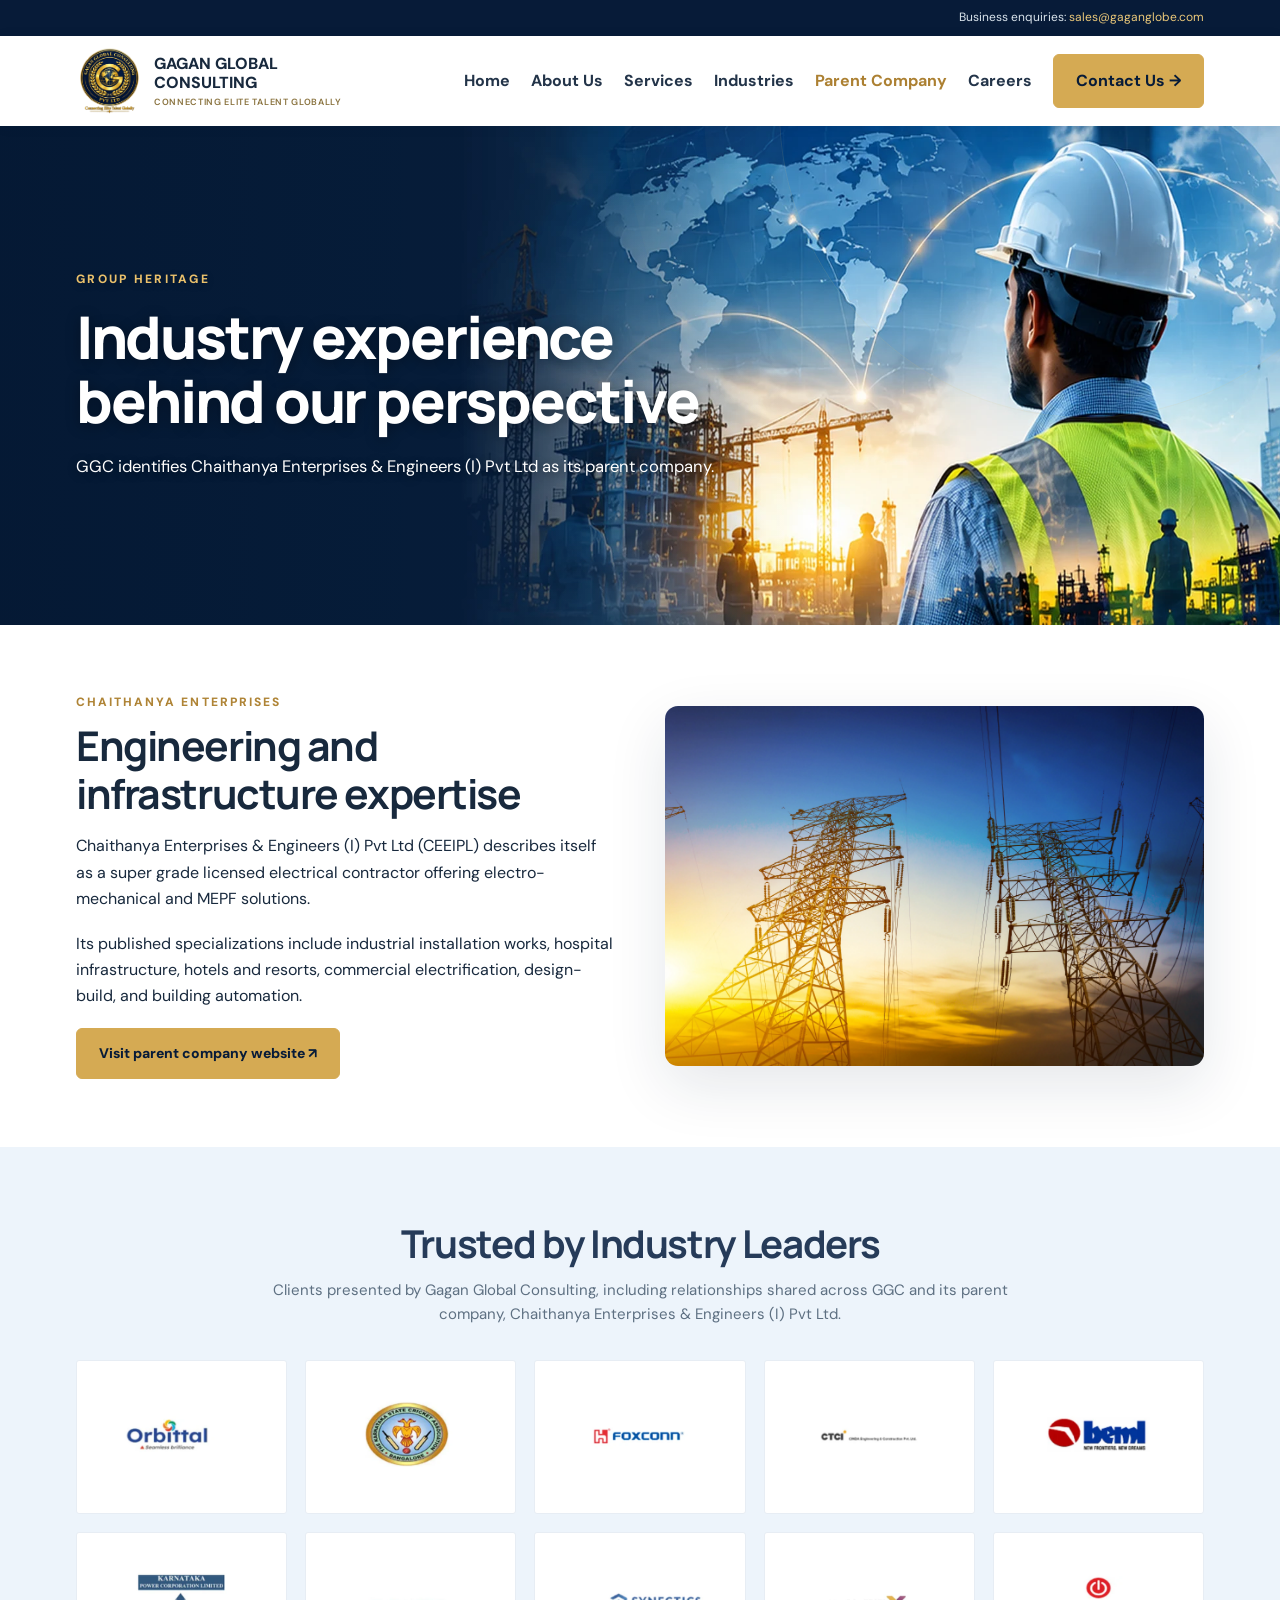
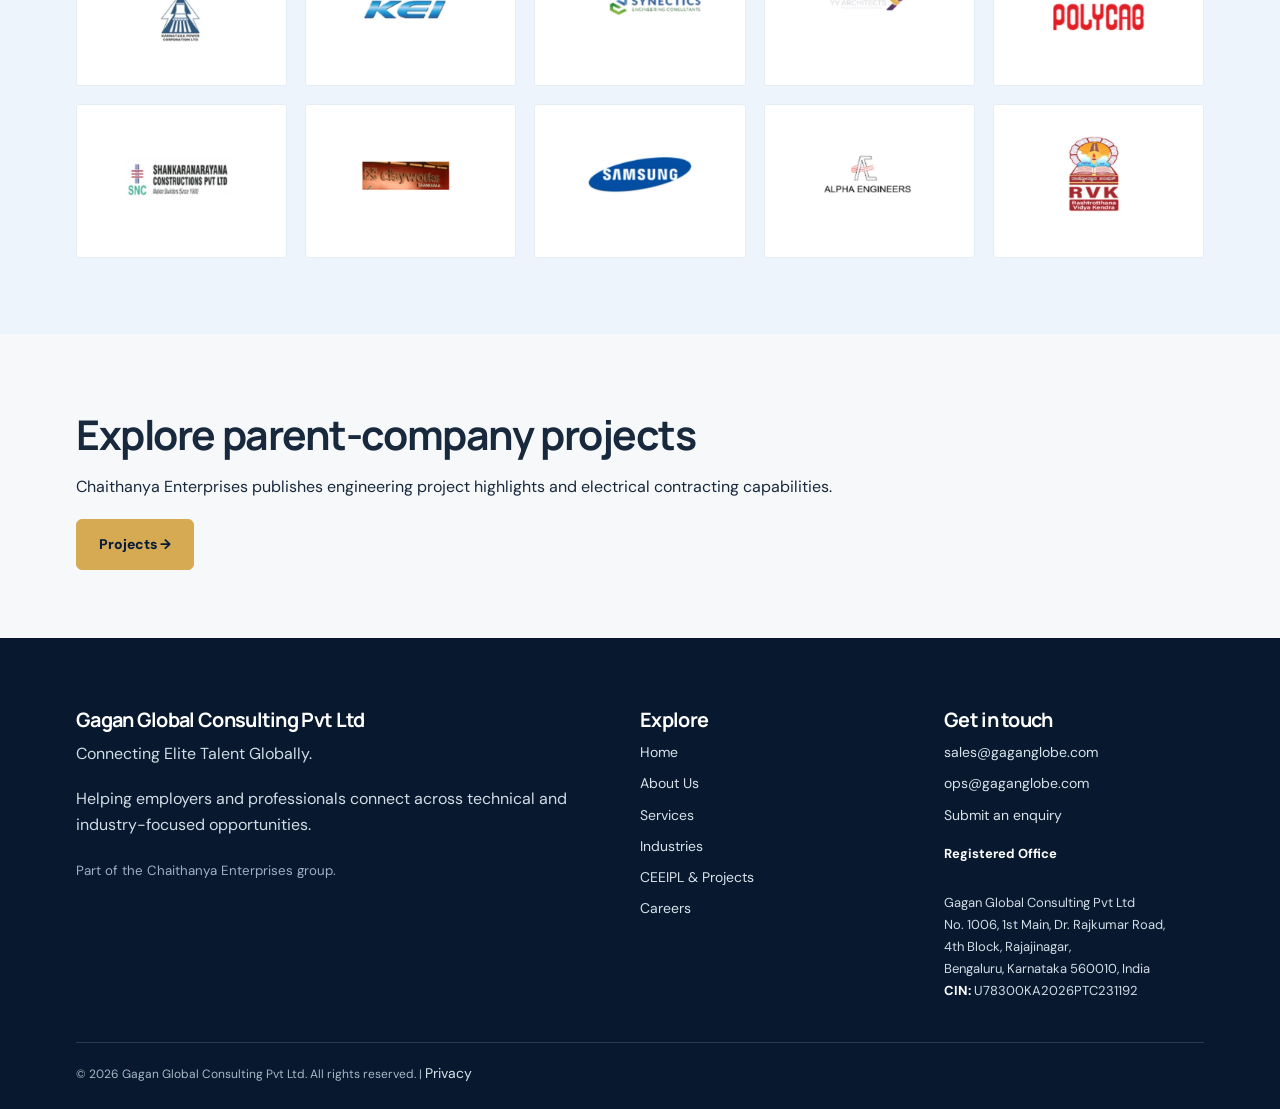
<file: parent-company.html>
<!doctype html>
<html lang="en">

<head>
    <meta charset="utf-8">
    <meta name="viewport" content="width=device-width,initial-scale=1">
    <title>CEEIPL &amp; Projects | Gagan Global Consulting</title>
    <meta name="description"
        content="Learn about GGC’s parent company Chaithanya Enterprises and its published sector experience.">
    <link rel="canonical" href="https://gaganglobe.com/parent-company.html">
    <link rel="icon" href="assets/favicon.svg">
    <link rel="stylesheet" href="assets/styles.css">
    <link rel="stylesheet" href="assets/ggc-update.css">
    <link rel="stylesheet" href="assets/ceeipl-clients.css">
    <link rel="stylesheet" href="assets/ggc-industries.css">
    <link rel="stylesheet" href="assets/ggc-parent-contact-banners.css">
</head>

<body>
    <div id="site-header">
        <!-- GGC-STATIC-HEADER:START -->
        <div class="topline">
            <div class="wrap"><span></span><span>Business enquiries: <a
                        href="mailto:sales@gaganglobe.com">sales@gaganglobe.com</a></span></div>
        </div>
        <header class="nav">
            <div class="wrap navrow"><a class="brand" href="index.html"><img src="assets/ggc-logo.png"
                        alt="Gagan Global Consulting emblem"><span>GAGAN GLOBAL<br>CONSULTING<small>CONNECTING ELITE
                            TALENT
                            GLOBALLY</small></span></a><button class="menu-toggle" aria-label="Toggle menu"
                    aria-expanded="false">☰</button>
                <nav class="links" aria-label="Main navigation"><a href="index.html">Home</a><a href="about.html"
                        class="">About Us</a><a href="services.html" class="">Services</a><a href="industries.html"
                        class="">Industries</a><a href="parent-company.html" class="">Parent
                        Company</a><a href="careers.html" class="">Careers</a><a class="btn" href="contact.html">Contact
                        Us
                        →</a></nav>
            </div>
        </header>
        <!-- GGC-STATIC-HEADER:END -->
    </div>
    <section class="pagehero ggc-parent-photo-hero">
        <div class="wrap"><span class="eyebrow">Group heritage</span>
            <h1>Industry experience behind our perspective</h1>
            <p>GGC identifies Chaithanya Enterprises & Engineers (I) Pvt Ltd as its parent company.</p>
        </div>
    </section>
    <section class="section">
        <div class="wrap split">
            <div>
                <div class="eyebrow">Chaithanya Enterprises</div>
                <h2>Engineering and infrastructure expertise</h2>
                <p>Chaithanya Enterprises & Engineers (I) Pvt Ltd (CEEIPL) describes itself as a super grade licensed
                    electrical contractor offering electro-mechanical and MEPF solutions.</p>
                <p>Its published specializations include industrial installation works, hospital infrastructure, hotels
                    and resorts, commercial electrification, design-build, and building automation.</p><a class="btn"
                    href="https://www.chaithanyaenterprises.com/" target="_blank" rel="noopener noreferrer">Visit parent
                    company website ↗</a>
            </div><img class="section-img" src="assets/images/chaitanya.png"
                alt="Illustration representing energy industry" loading="lazy">
        </div>
    </section>
    <!-- CEEIPL-CLIENTS-START -->
    <section class="ceeipl-client-section" id="ceeipl-clients" aria-labelledby="ceeipl-clients-heading">
        <div class="wrap">
            <div class="ceeipl-client-header">
                <h2 id="ceeipl-clients-heading">Trusted by Industry Leaders</h2>
                <p>Clients presented by Gagan Global Consulting, including relationships shared across GGC and its
                    parent company, Chaithanya Enterprises &amp; Engineers (I) Pvt Ltd.</p>
            </div>
            <div class="ceeipl-client-grid">
                <div class="ceeipl-client-card"><img loading="lazy" decoding="async"
                        src="assets/images/ceeipl-clients/orbittal.webp" alt="Orbittal logo"></div>
                <div class="ceeipl-client-card"><img loading="lazy" decoding="async"
                        src="assets/images/ceeipl-clients/ksca.webp" alt="Karnataka State Cricket Association logo">
                </div>
                <div class="ceeipl-client-card"><img loading="lazy" decoding="async"
                        src="assets/images/ceeipl-clients/foxconn.webp" alt="Foxconn logo"></div>
                <div class="ceeipl-client-card"><img loading="lazy" decoding="async"
                        src="assets/images/ceeipl-clients/ctci.webp" alt="CTCI logo"></div>
                <div class="ceeipl-client-card"><img loading="lazy" decoding="async"
                        src="assets/images/ceeipl-clients/beml.webp" alt="BEML logo"></div>
                <div class="ceeipl-client-card"><img loading="lazy" decoding="async"
                        src="assets/images/ceeipl-clients/kpcl.webp" alt="Karnataka Power Corporation logo"></div>
                <div class="ceeipl-client-card"><img loading="lazy" decoding="async"
                        src="assets/images/ceeipl-clients/kei.webp" alt="KEI logo"></div>
                <div class="ceeipl-client-card"><img loading="lazy" decoding="async"
                        src="assets/images/ceeipl-clients/synectics.webp" alt="Synectics Engineering Consultants logo">
                </div>
                <div class="ceeipl-client-card"><img loading="lazy" decoding="async"
                        src="assets/images/ceeipl-clients/yy-architects.webp" alt="YY Architects logo"></div>
                <div class="ceeipl-client-card"><img loading="lazy" decoding="async"
                        src="assets/images/ceeipl-clients/polycab.webp" alt="Polycab logo"></div>
                <div class="ceeipl-client-card"><img loading="lazy" decoding="async"
                        src="assets/images/ceeipl-clients/shankaranarayana.webp"
                        alt="Shankaranarayana Constructions logo"></div>
                <div class="ceeipl-client-card"><img loading="lazy" decoding="async"
                        src="assets/images/ceeipl-clients/clayworks.webp" alt="Clayworks logo"></div>
                <div class="ceeipl-client-card"><img loading="lazy" decoding="async"
                        src="assets/images/ceeipl-clients/samsung.webp" alt="Samsung logo"></div>
                <div class="ceeipl-client-card"><img loading="lazy" decoding="async"
                        src="assets/images/ceeipl-clients/alpha-engineers.webp" alt="Alpha Engineers logo"></div>
                <div class="ceeipl-client-card"><img loading="lazy" decoding="async"
                        src="assets/images/ceeipl-clients/rvk.webp" alt="RVK logo"></div>
            </div>
        </div>
    </section>
    <!-- CEEIPL-CLIENTS-END -->
    <section class="section soft">
        <div class="wrap">
            <h2>Explore parent-company projects</h2>
            <p>Chaithanya Enterprises publishes engineering project highlights and electrical contracting capabilities.
            </p><a class="btn" href="parent-company.html#projects">Projects &rarr;</a>
        </div>
    </section>
    <div id="site-footer">
        <!-- GGC-STATIC-FOOTER:START -->
        <footer class="footer">
            <div class="wrap">
                <div class="footer-grid">
                    <div>
                        <h3>Gagan Global Consulting Pvt Ltd</h3>
                        <p>Connecting Elite Talent Globally.</p>
                        <p>Helping employers and professionals connect across technical and industry-focused
                            opportunities.
                        </p><small>Part of the Chaithanya Enterprises group.</small>
                    </div>
                    <div>
                        <h3>Explore</h3><a href="index.html">Home</a><a href="about.html">About Us</a><a
                            href="services.html">Services</a><a href="industries.html">Industries</a><a
                            href="parent-company.html">CEEIPL &amp; Projects</a><a href="careers.html">Careers</a>
                    </div>
                    <div>
                        <h3>Get in touch</h3><a href="mailto:sales@gaganglobe.com">sales@gaganglobe.com</a><a
                            href="mailto:ops@gaganglobe.com">ops@gaganglobe.com</a><a href="contact.html">Submit an
                            enquiry</a>
                        <address class="ggc-office-address">
                            <strong>Registered Office</strong><br>
                            Gagan Global Consulting Pvt Ltd<br>
                            No. 1006, 1st Main, Dr. Rajkumar Road,<br>
                            4th Block, Rajajinagar,<br>
                            Bengaluru, Karnataka 560010, India<br>
                            <span class="ggc-registered-cin"><span style="font-weight: bold; color: #fff;">CIN:</span>
                                U78300KA2026PTC231192</span>
                        </address>
                    </div>
                </div>
                <div class="footer-bottom">© <span id="year">2026</span> Gagan Global Consulting Pvt Ltd. All rights
                    reserved. | <a style="display:inline" href="privacy.html">Privacy</a></div>
            </div>
        </footer>
        <!-- GGC-STATIC-FOOTER:END -->
    </div>
    <script src="assets/script.js" defer></script>
    <script src="assets/layout.js" defer></script>
    <script src="assets/shared-nav.js" defer></script>
</body>

</html>
</file>
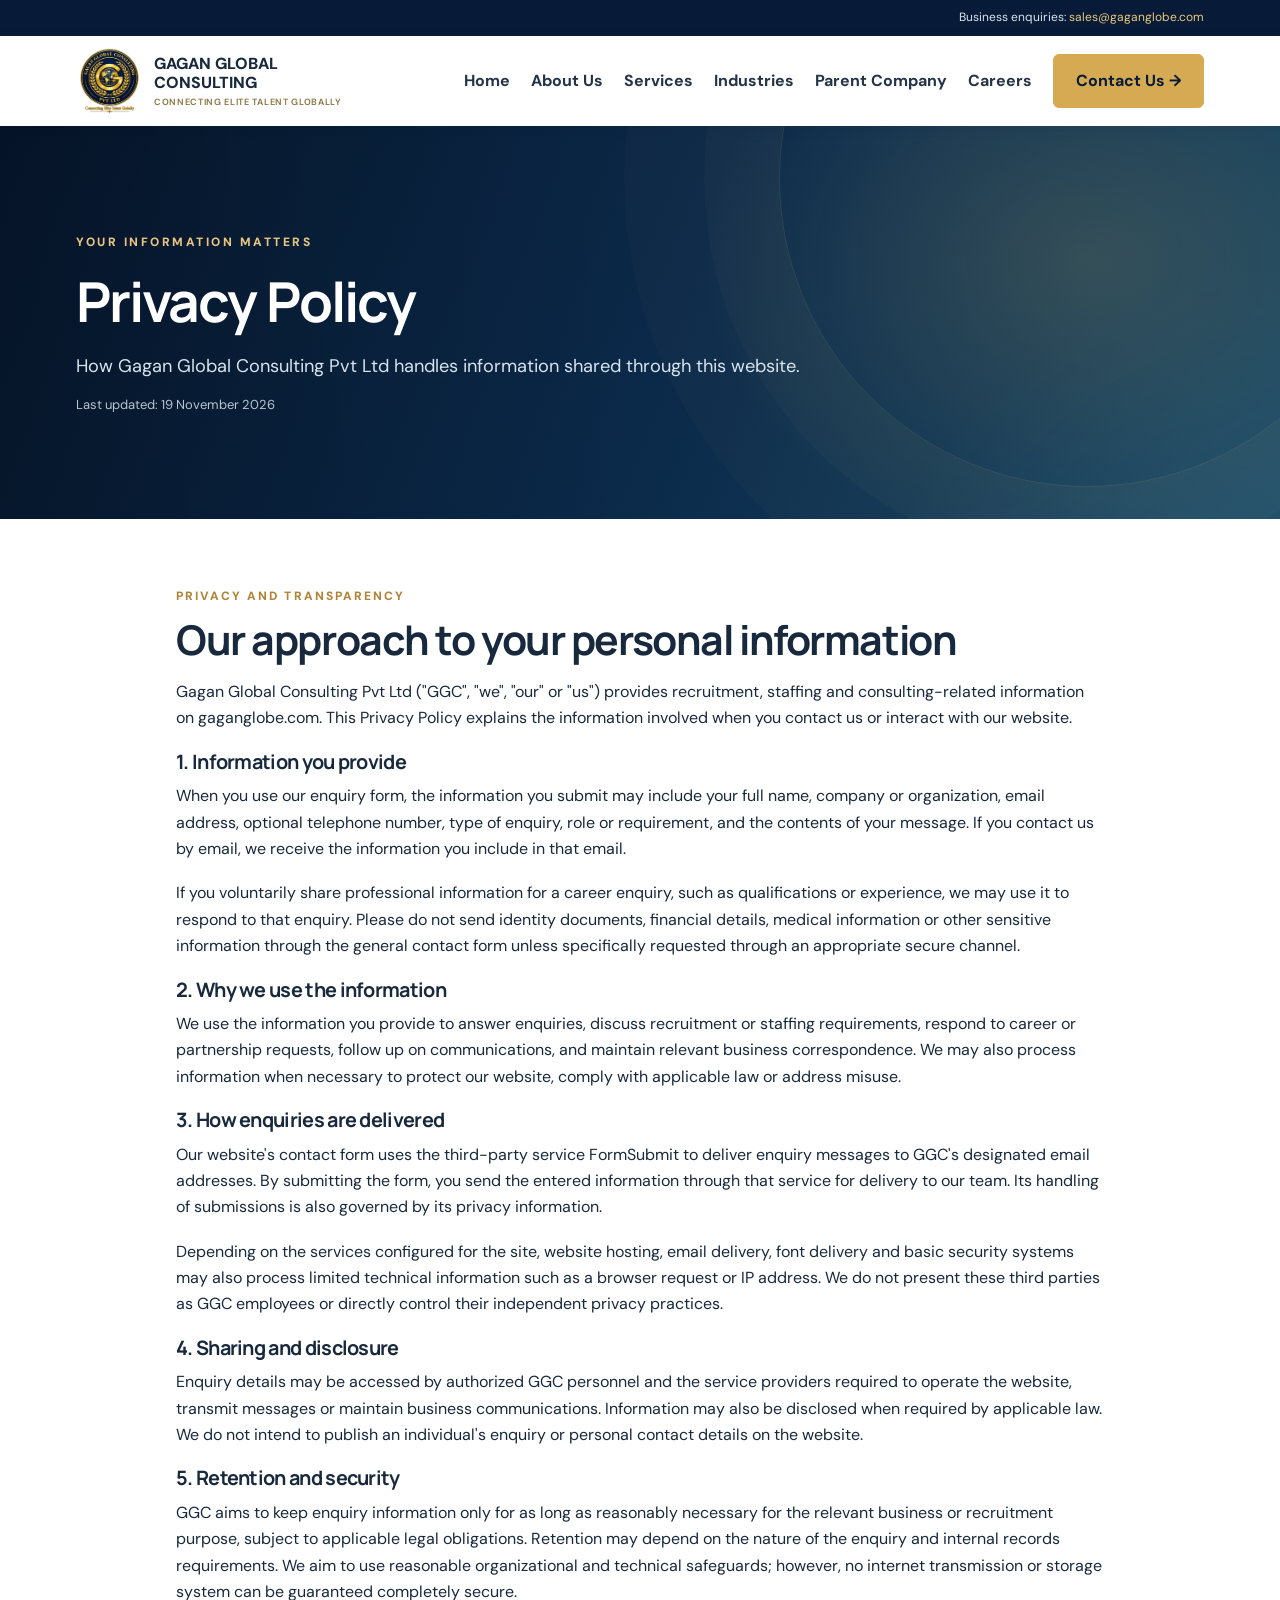
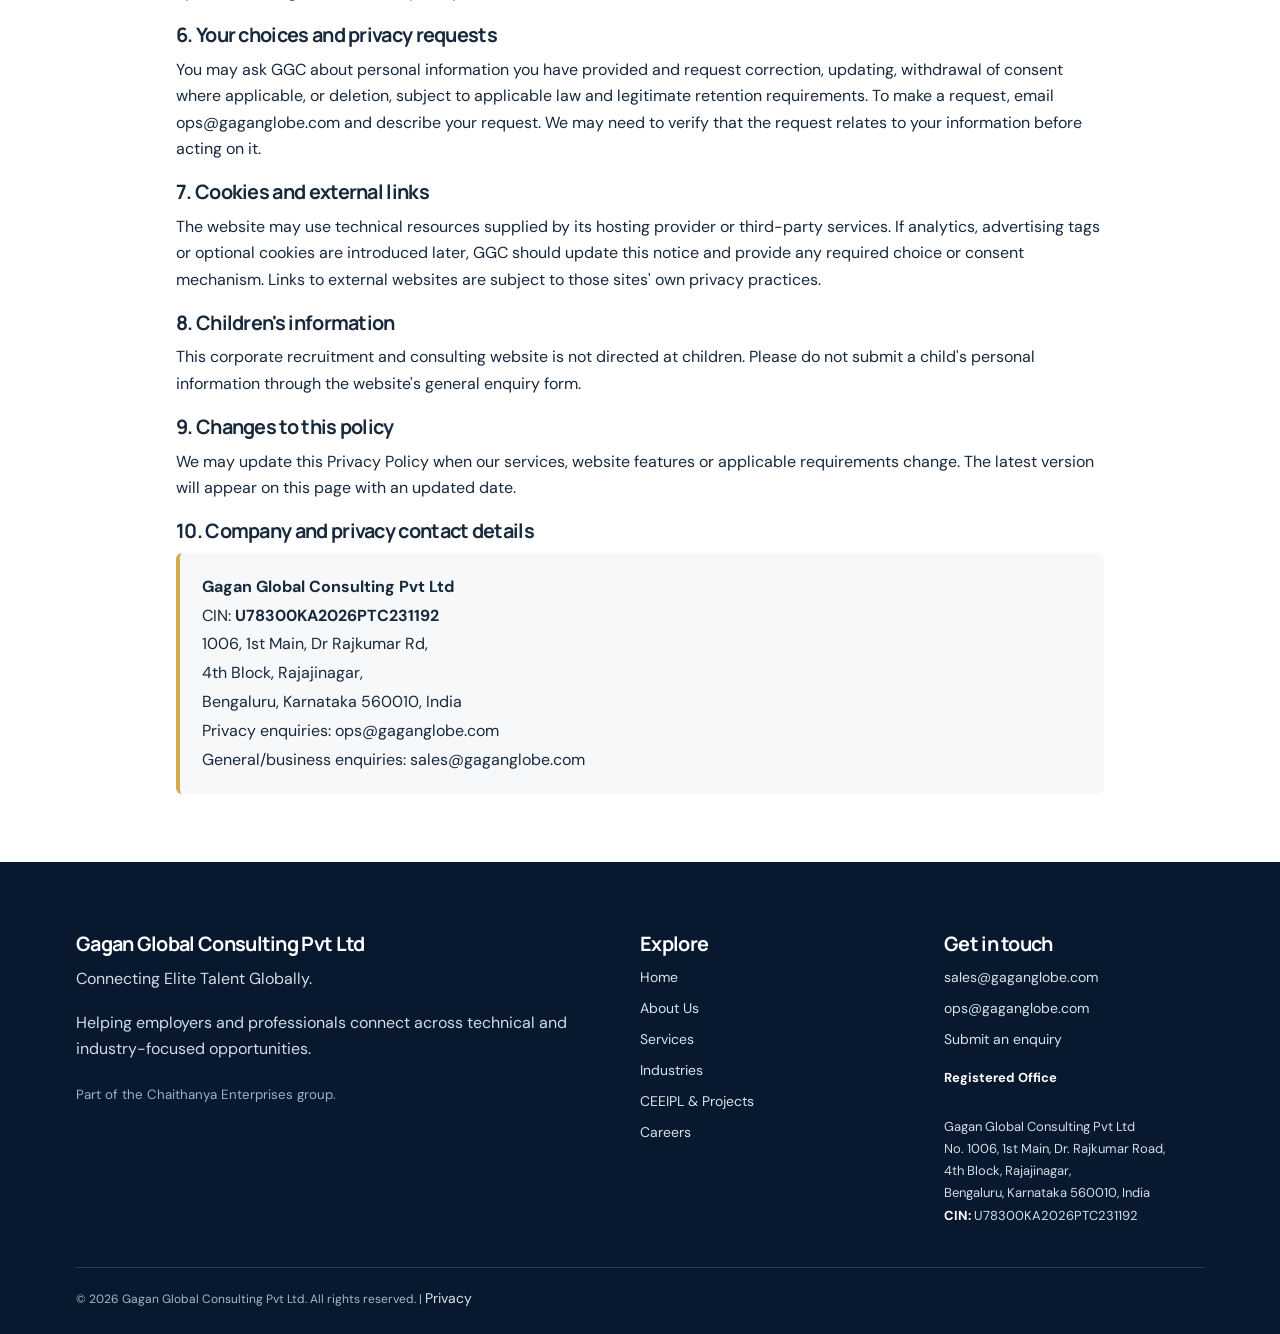
<file: privacy.html>
<!doctype html>
<html lang="en">

<head>
    <meta charset="utf-8">
    <meta name="viewport" content="width=device-width,initial-scale=1">
    <title>Privacy Policy | Gagan Global Consulting</title>
    <meta name="description" content="Read the Gagan Global Consulting privacy policy, including enquiry information, contact methods and data protection requests.">
    <link rel="canonical" href="https://gaganglobe.com/privacy.html">
    <link rel="icon" href="assets/favicon.svg">
    <link rel="stylesheet" href="assets/styles.css">
    <link rel="stylesheet" href="assets/ggc-update.css">
<link rel="stylesheet" href="assets/ggc-industries.css">
</head>

<body>
    <div id="site-header">
<!-- GGC-STATIC-HEADER:START -->
<div class="topline">
        <div class="wrap"><span></span><span>Business enquiries: <a href="mailto:sales@gaganglobe.com">sales@gaganglobe.com</a></span></div>
    </div>
    <header class="nav">
        <div class="wrap navrow"><a class="brand" href="index.html"><img src="assets/ggc-logo.png"
                    alt="Gagan Global Consulting emblem"><span>GAGAN GLOBAL<br>CONSULTING<small>CONNECTING ELITE TALENT
                        GLOBALLY</small></span></a><button class="menu-toggle" aria-label="Toggle menu"
                aria-expanded="false">☰</button>
            <nav class="links" aria-label="Main navigation"><a href="index.html">Home</a><a
                    href="about.html" class="">About Us</a><a href="services.html" class="">Services</a><a
                    href="industries.html" class="">Industries</a><a href="parent-company.html" class="">Parent
                    Company</a><a href="careers.html" class="">Careers</a><a class="btn" href="contact.html">Contact Us
                    →</a></nav>
        </div>
    </header>
<!-- GGC-STATIC-HEADER:END -->
</div>
    <section class="pagehero">
  <div class="wrap">
    <span class="eyebrow">Your information matters</span>
    <h1>Privacy Policy</h1>
    <p>How Gagan Global Consulting Pvt Ltd handles information shared through this website.</p>
    <p style="font-size:13px;opacity:.85;margin-top:12px">Last updated: 19 November 2026</p>
  </div>
</section>
<section class="section" id="ggc-privacy-policy">
  <div class="wrap" style="max-width:980px">
    <div class="eyebrow">Privacy and transparency</div>
    <h2>Our approach to your personal information</h2>
    <p>Gagan Global Consulting Pvt Ltd ("GGC", "we", "our" or "us") provides recruitment, staffing and consulting-related information on <a href="https://gaganglobe.com/">gaganglobe.com</a>. This Privacy Policy explains the information involved when you contact us or interact with our website.</p>

    <h3>1. Information you provide</h3>
    <p>When you use our enquiry form, the information you submit may include your full name, company or organization, email address, optional telephone number, type of enquiry, role or requirement, and the contents of your message. If you contact us by email, we receive the information you include in that email.</p>
    <p>If you voluntarily share professional information for a career enquiry, such as qualifications or experience, we may use it to respond to that enquiry. Please do not send identity documents, financial details, medical information or other sensitive information through the general contact form unless specifically requested through an appropriate secure channel.</p>

    <h3>2. Why we use the information</h3>
    <p>We use the information you provide to answer enquiries, discuss recruitment or staffing requirements, respond to career or partnership requests, follow up on communications, and maintain relevant business correspondence. We may also process information when necessary to protect our website, comply with applicable law or address misuse.</p>

    <h3>3. How enquiries are delivered</h3>
    <p>Our website's contact form uses the third-party service <a href="https://formsubmit.co/" target="_blank" rel="noopener noreferrer">FormSubmit</a> to deliver enquiry messages to GGC's designated email addresses. By submitting the form, you send the entered information through that service for delivery to our team. Its handling of submissions is also governed by its <a href="https://formsubmit.co/privacy.pdf" target="_blank" rel="noopener noreferrer">privacy information</a>.</p>
    <p>Depending on the services configured for the site, website hosting, email delivery, font delivery and basic security systems may also process limited technical information such as a browser request or IP address. We do not present these third parties as GGC employees or directly control their independent privacy practices.</p>

    <h3>4. Sharing and disclosure</h3>
    <p>Enquiry details may be accessed by authorized GGC personnel and the service providers required to operate the website, transmit messages or maintain business communications. Information may also be disclosed when required by applicable law. We do not intend to publish an individual's enquiry or personal contact details on the website.</p>

    <h3>5. Retention and security</h3>
    <p>GGC aims to keep enquiry information only for as long as reasonably necessary for the relevant business or recruitment purpose, subject to applicable legal obligations. Retention may depend on the nature of the enquiry and internal records requirements. We aim to use reasonable organizational and technical safeguards; however, no internet transmission or storage system can be guaranteed completely secure.</p>

    <h3>6. Your choices and privacy requests</h3>
    <p>You may ask GGC about personal information you have provided and request correction, updating, withdrawal of consent where applicable, or deletion, subject to applicable law and legitimate retention requirements. To make a request, email <a href="mailto:ops@gaganglobe.com?subject=Privacy%20Request">ops@gaganglobe.com</a> and describe your request. We may need to verify that the request relates to your information before acting on it.</p>

    <h3>7. Cookies and external links</h3>
    <p>The website may use technical resources supplied by its hosting provider or third-party services. If analytics, advertising tags or optional cookies are introduced later, GGC should update this notice and provide any required choice or consent mechanism. Links to external websites are subject to those sites' own privacy practices.</p>

    <h3>8. Children's information</h3>
    <p>This corporate recruitment and consulting website is not directed at children. Please do not submit a child's personal information through the website's general enquiry form.</p>

    <h3>9. Changes to this policy</h3>
    <p>We may update this Privacy Policy when our services, website features or applicable requirements change. The latest version will appear on this page with an updated date.</p>

    <h3>10. Company and privacy contact details</h3>
    <address style="font-style:normal;line-height:1.8;background:#f6f8fa;border-left:4px solid #d5aa53;padding:20px 22px;border-radius:6px">
      <strong>Gagan Global Consulting Pvt Ltd</strong><br>
      CIN: <strong>U78300KA2026PTC231192</strong><br>
      1006, 1st Main, Dr Rajkumar Rd,<br>
      4th Block, Rajajinagar,<br>
      Bengaluru, Karnataka 560010, India<br>
      Privacy enquiries: <a href="mailto:ops@gaganglobe.com">ops@gaganglobe.com</a><br>
      General/business enquiries: <a href="mailto:sales@gaganglobe.com">sales@gaganglobe.com</a>
    </address>
  </div>
</section>
<div id="site-footer">
<!-- GGC-STATIC-FOOTER:START -->
<footer class="footer">
        <div class="wrap">
            <div class="footer-grid">
                <div>
                    <h3>Gagan Global Consulting Pvt Ltd</h3>
                    <p>Connecting Elite Talent Globally.</p>
                    <p>Helping employers and professionals connect across technical and industry-focused opportunities.
                    </p><small>Part of the Chaithanya Enterprises group.</small>
                </div>
                <div>
                    <h3>Explore</h3><a href="index.html">Home</a><a href="about.html">About Us</a><a
                        href="services.html">Services</a><a href="industries.html">Industries</a><a
                        href="parent-company.html">CEEIPL &amp; Projects</a><a href="careers.html">Careers</a>
                </div>
                <div>
                    <h3>Get in touch</h3><a href="mailto:sales@gaganglobe.com">sales@gaganglobe.com</a><a
                        href="mailto:ops@gaganglobe.com">ops@gaganglobe.com</a><a href="contact.html">Submit an
                        enquiry</a>
<address class="ggc-office-address">
  <strong>Registered Office</strong><br>
  Gagan Global Consulting Pvt Ltd<br>
  No. 1006, 1st Main, Dr. Rajkumar Road,<br>
  4th Block, Rajajinagar,<br>
  Bengaluru, Karnataka 560010, India<br>
  <span class="ggc-registered-cin"><span style="font-weight: bold; color: #fff;">CIN:</span> U78300KA2026PTC231192</span>
</address>
                </div>
            </div>
            <div class="footer-bottom">© <span id="year">2026</span> Gagan Global Consulting Pvt Ltd. All rights
                reserved. | <a style="display:inline" href="privacy.html">Privacy</a></div>
        </div>
    </footer>
<!-- GGC-STATIC-FOOTER:END -->
</div>
    <script src="assets/script.js" defer></script>

    <script src="assets/shared-nav.js" defer></script>
</body>

</html>
</file>
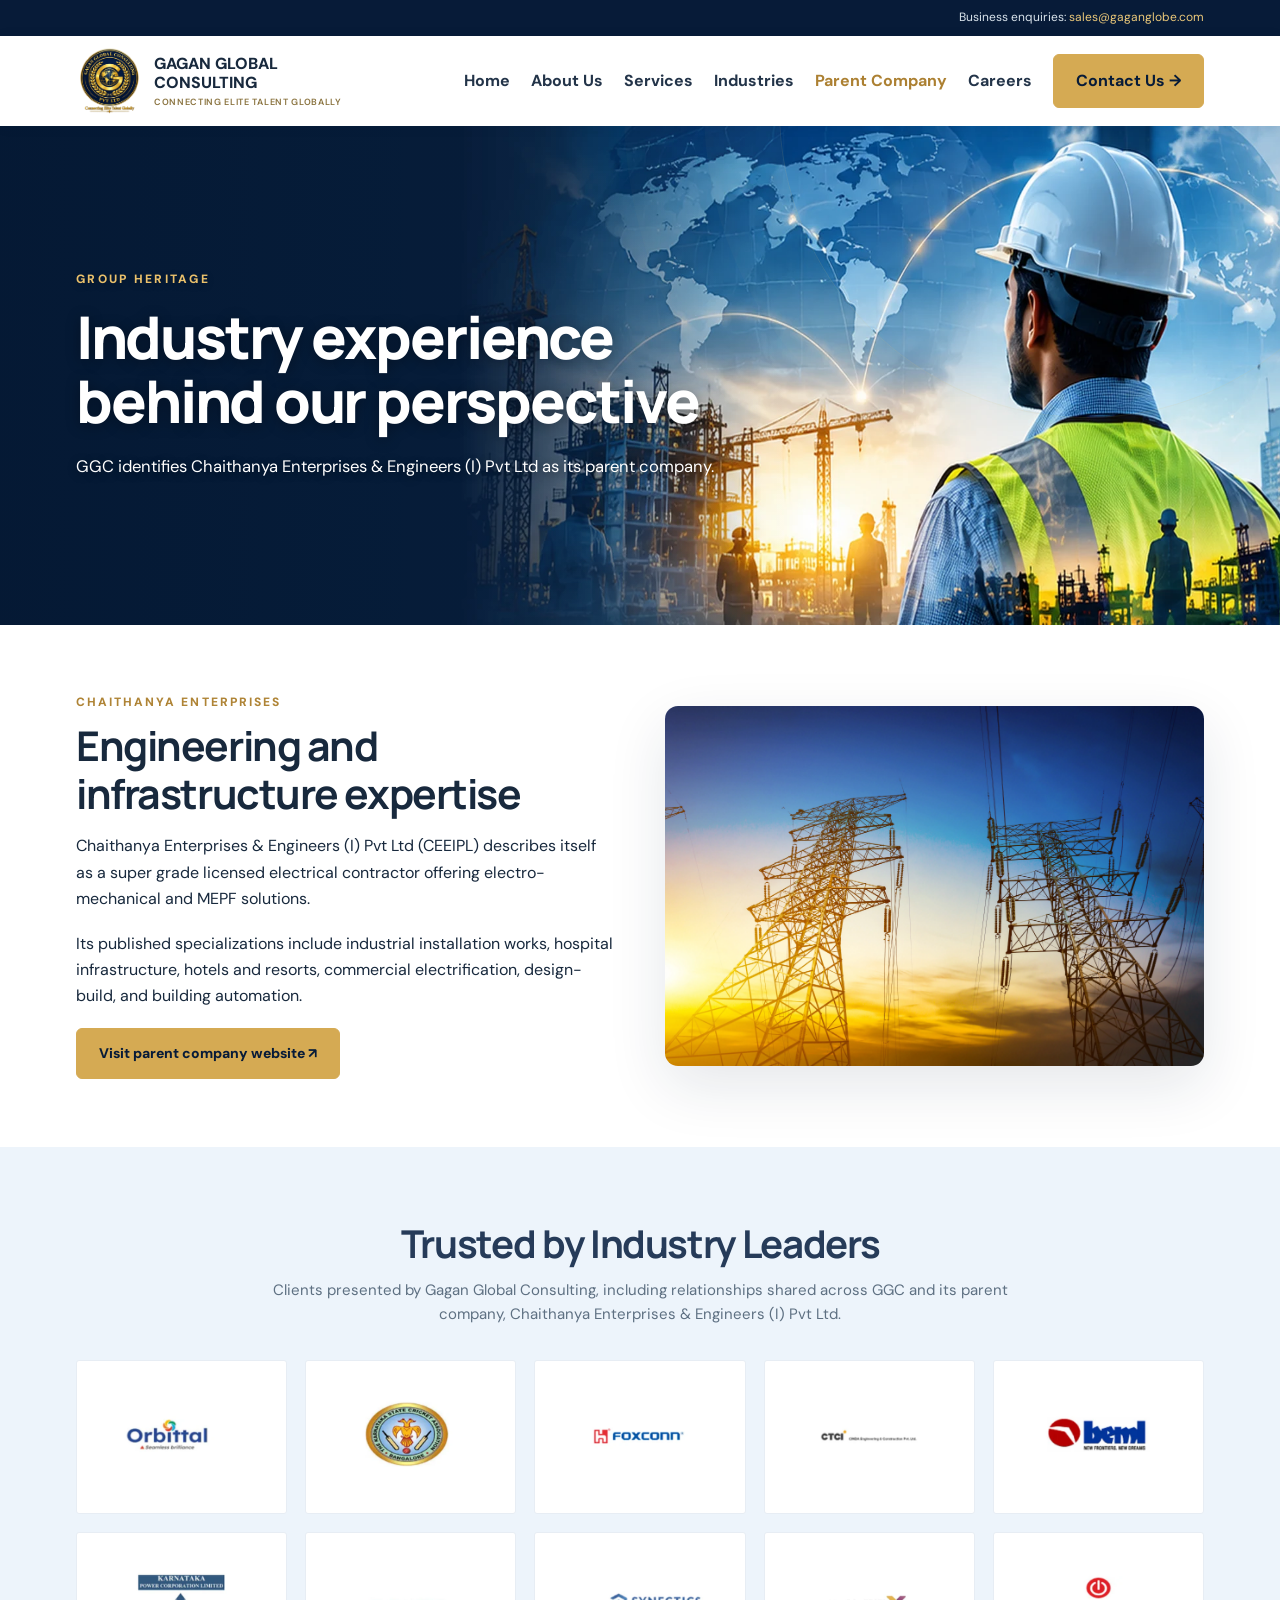
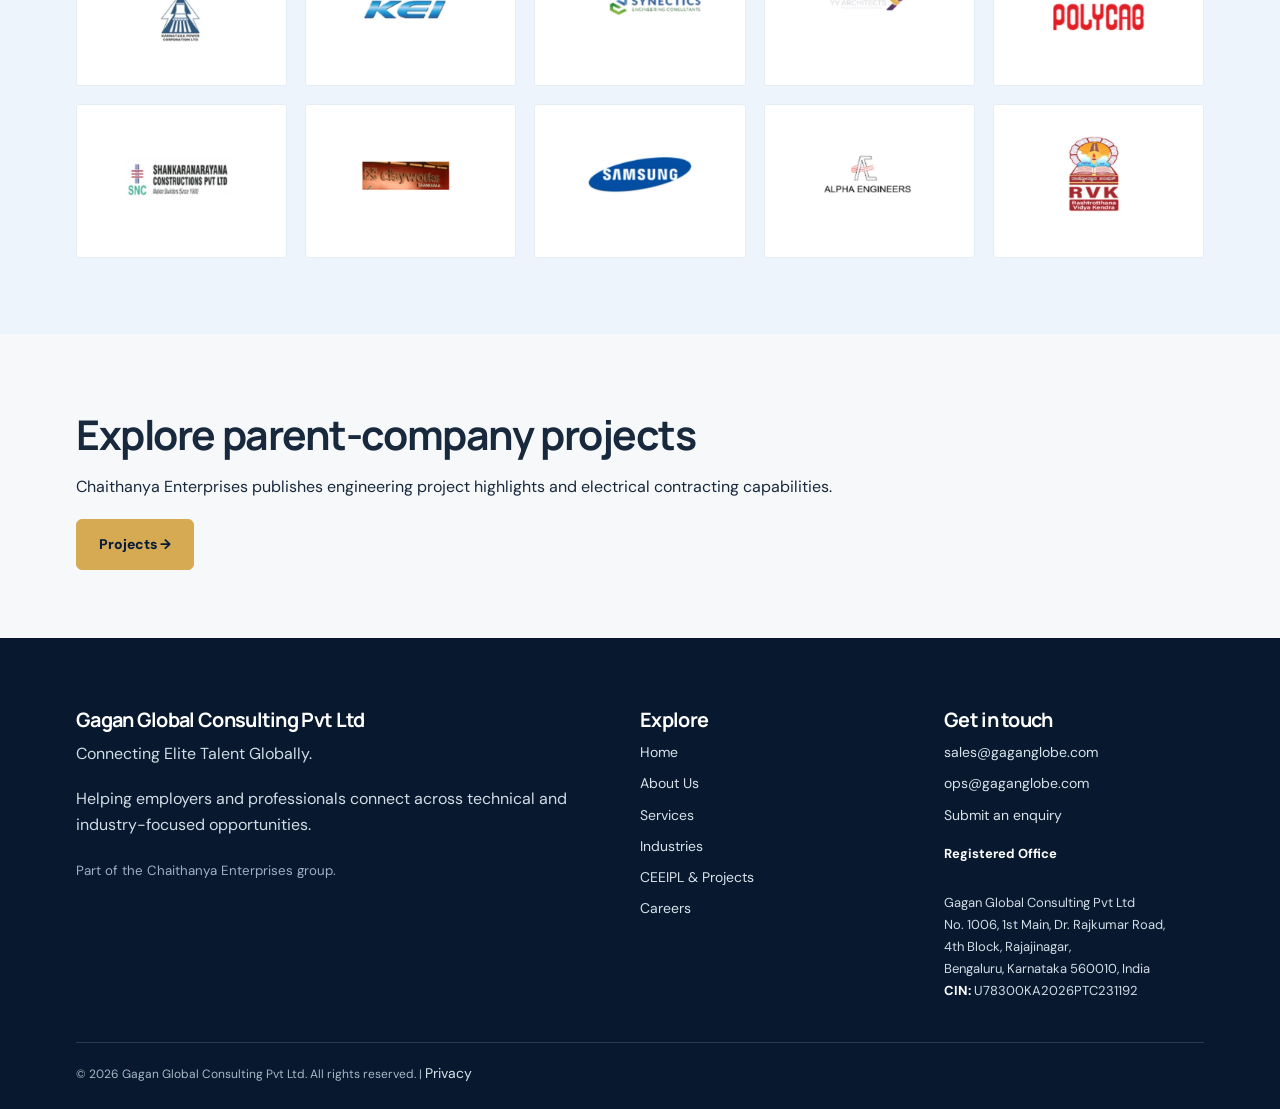
<file: projects.html>
<!doctype html>
<html lang="en">
<head>
<meta charset="utf-8">
<meta name="viewport" content="width=device-width, initial-scale=1">
<meta http-equiv="refresh" content="0; url=parent-company.html#projects">
<link rel="canonical" href="https://gaganglobe.com/parent-company.html#projects">
<title>Projects moved | Gagan Global Consulting</title>
</head>
<body>
<p>Projects are now part of our <a href="parent-company.html#projects">CEEIPL &amp; Projects</a> page.</p>
</body>
</html>
</file>
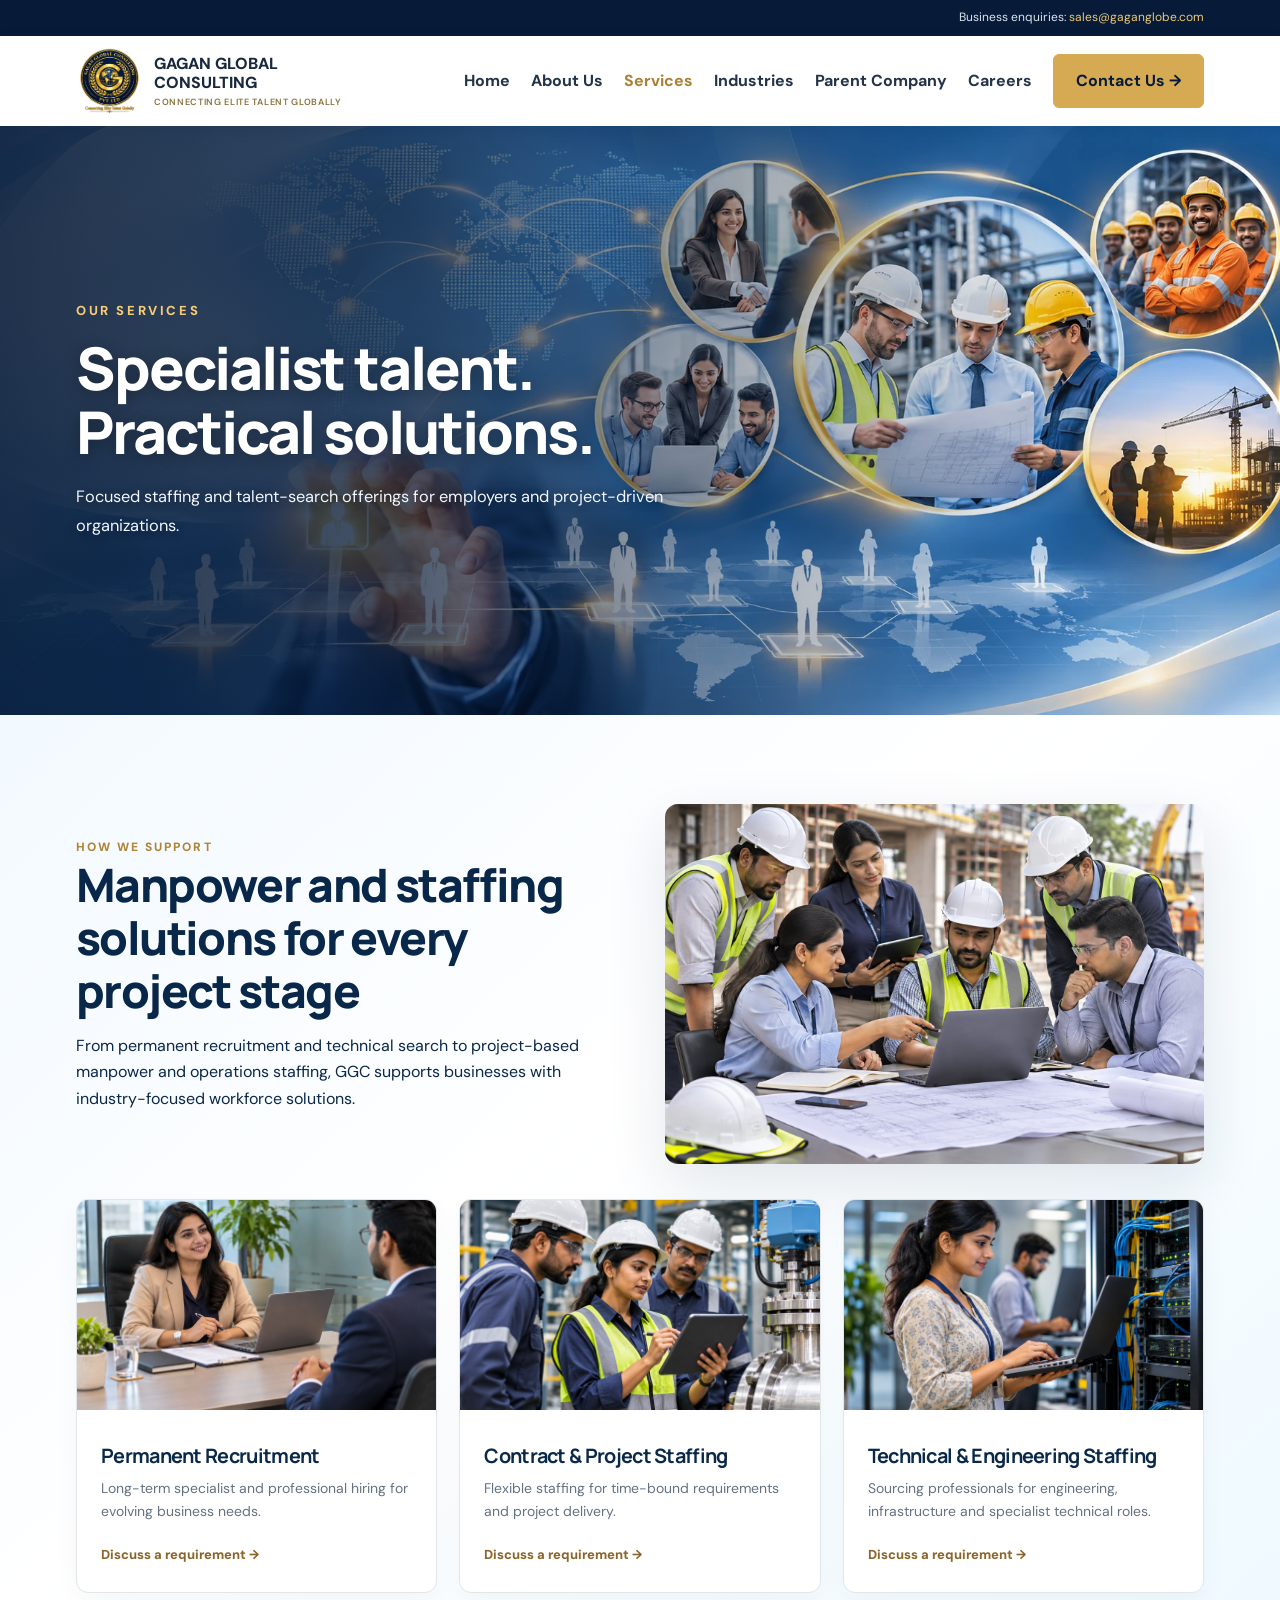
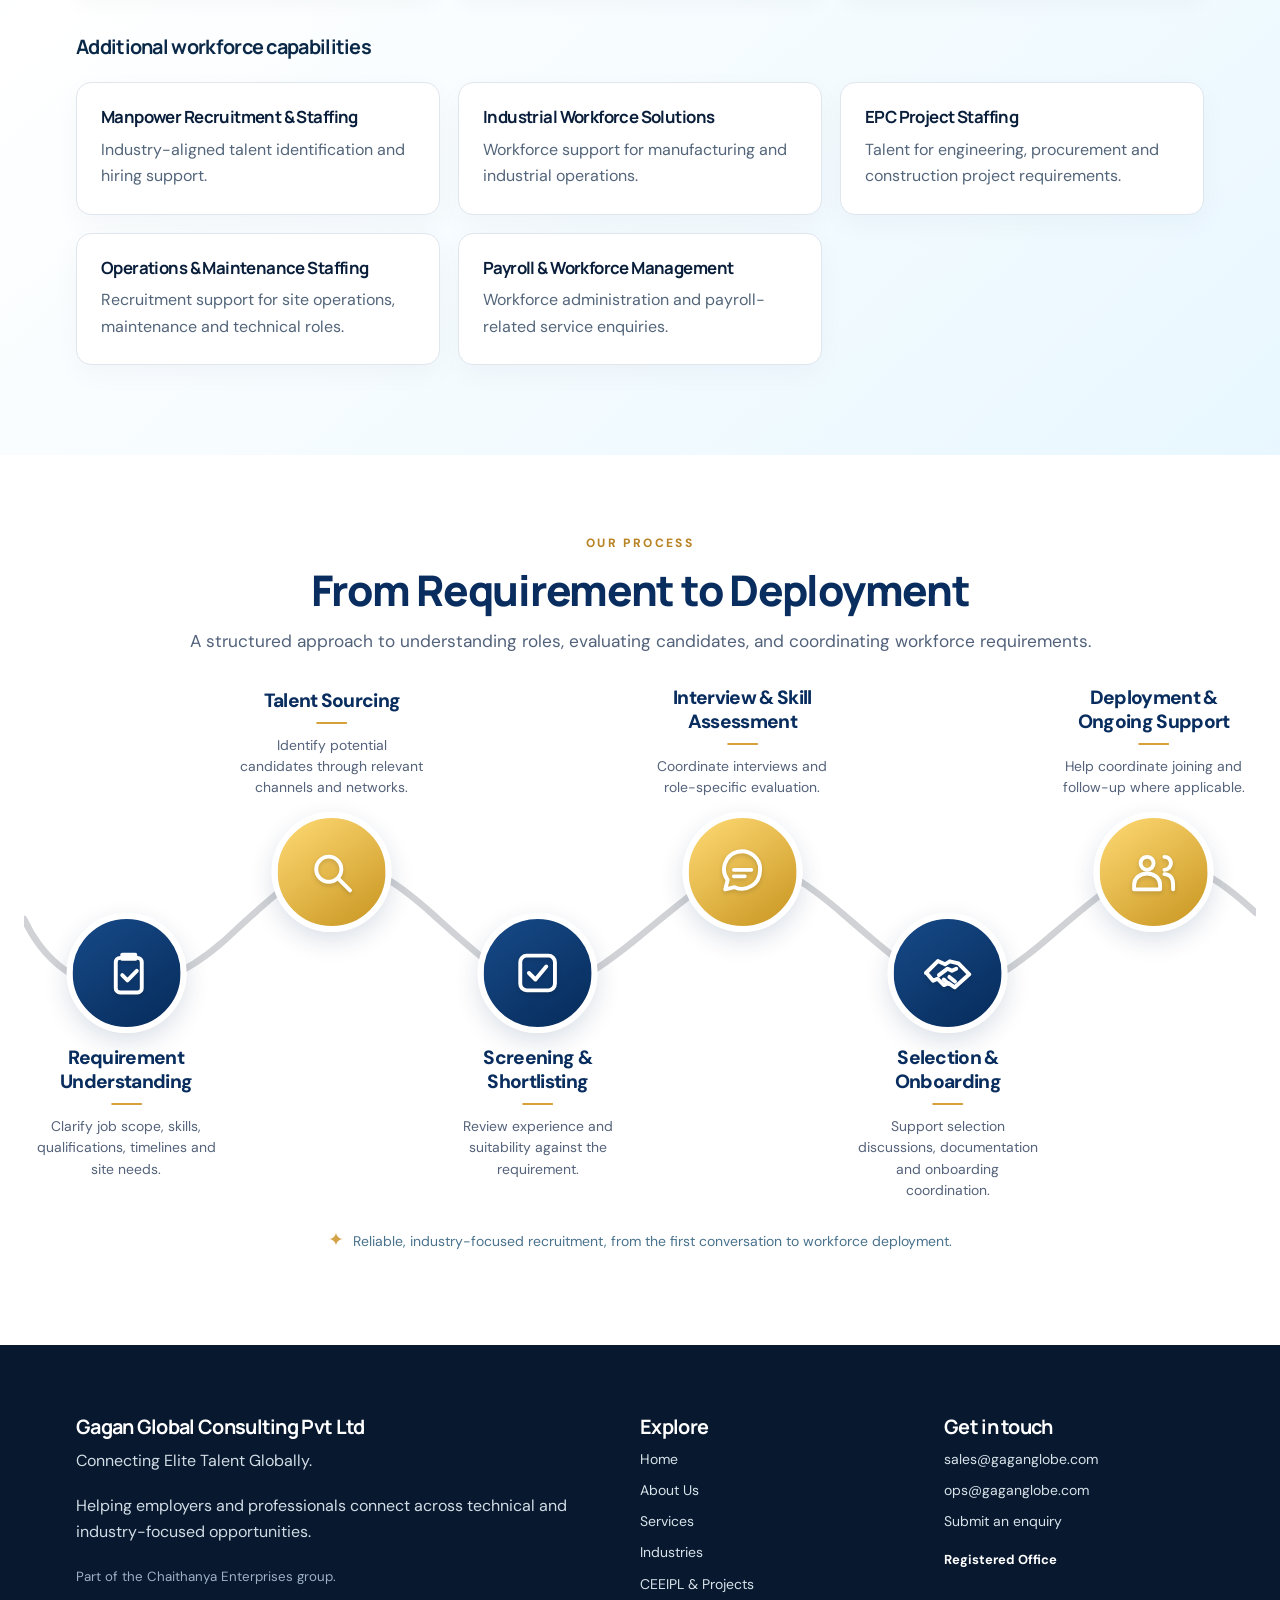
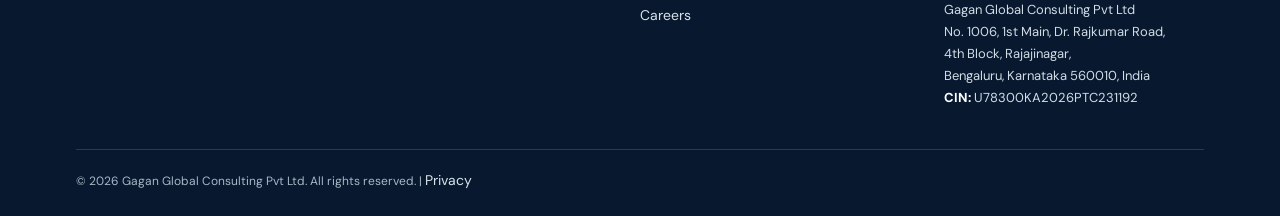
<file: services.html>
<!doctype html>
<html lang="en">

<head>
    <meta charset="utf-8">
    <meta name="viewport" content="width=device-width,initial-scale=1">
    <title>Services | Gagan Global Consulting</title>
    <meta name="description"
        content="Explore manpower recruitment, technical staffing, EPC project hiring, O&M staffing and workforce solutions at GGC.">
    <link rel="canonical" href="https://gaganglobe.com/services.html">
    <link rel="icon" href="assets/favicon.svg">
    <link rel="stylesheet" href="assets/styles.css">
<link rel="stylesheet" href="assets/ggc-update.css"><link rel="stylesheet" href="assets/ggc-industries.css">
<link rel="stylesheet" href="assets/services-photo.css">  <link rel="stylesheet" href="assets/presentation-content.css">
<link rel="stylesheet" href="assets/ggc-recruitment-flow.css">
  <link rel="stylesheet" href="assets/ggc-recruitment-snake.css">
  <link rel="stylesheet" href="assets/ggc-recruitment-zigzag.css">
  <link rel="stylesheet" href="assets/ggc-editable-wave.css">
  <link rel="stylesheet" href="assets/ggc-recruitment-card-colors.css">
    <link rel="stylesheet" href="assets/ggc-services-global-hero.css">
</head>

<body>
    <div id="site-header">
<!-- GGC-STATIC-HEADER:START -->
<div class="topline">
        <div class="wrap"><span></span><span>Business enquiries: <a href="mailto:sales@gaganglobe.com">sales@gaganglobe.com</a></span></div>
    </div>
    <header class="nav">
        <div class="wrap navrow"><a class="brand" href="index.html"><img src="assets/ggc-logo.png"
                    alt="Gagan Global Consulting emblem"><span>GAGAN GLOBAL<br>CONSULTING<small>CONNECTING ELITE TALENT
                        GLOBALLY</small></span></a><button class="menu-toggle" aria-label="Toggle menu"
                aria-expanded="false">☰</button>
            <nav class="links" aria-label="Main navigation"><a href="index.html">Home</a><a
                    href="about.html" class="">About Us</a><a href="services.html" class="">Services</a><a
                    href="industries.html" class="">Industries</a><a href="parent-company.html" class="">Parent
                    Company</a><a href="careers.html" class="">Careers</a><a class="btn" href="contact.html">Contact Us
                    →</a></nav>
        </div>
    </header>
<!-- GGC-STATIC-HEADER:END -->
</div>
    <section class="pagehero ggc-services-global-banner">
      <div class="ggc-hero-bg" style="background-image:url('assets/images/hero/bright/ggc-recruitment-daylight.webp')" role="img" aria-label="Illustration of Indian recruiters meeting a candidate in a corporate office"></div>
        <div class="wrap"><span class="eyebrow">Our services</span>
            <h1>Specialist talent. Practical solutions.</h1>
            <p>Focused staffing and talent-search offerings for employers and project-driven organizations.</p>
        </div>
    </section>
    <section class="ggc-flow" id="ggc-service-offerings">
  <div class="wrap">
    <div class="split" style="margin-bottom:34px">
      <div><div class="eyebrow">How we support</div>
        <h2>Manpower and staffing solutions for every project stage</h2>
        <p>From permanent recruitment and technical search to project-based manpower and operations staffing, GGC supports businesses with industry-focused workforce solutions.</p>
      </div>
      <img class="section-img" src="assets/images/services/services-team.png" alt="Indian business professionals collaborating on staffing needs" loading="lazy">
    </div>
    <div class="cards">
      <article class="card"><img src="assets/images/services/permanent-recruitment.png" alt="Indian professionals in a recruitment interview" loading="lazy"><div class="cardbody"><h3>Permanent Recruitment</h3><p>Long-term specialist and professional hiring for evolving business needs.</p><a class="link" href="contact.html">Discuss a requirement &rarr;</a></div></article>
      <article class="card"><img src="assets/images/services/project-staffing.png" alt="Project team planning staffing needs" loading="lazy"><div class="cardbody"><h3>Contract &amp; Project Staffing</h3><p>Flexible staffing for time-bound requirements and project delivery.</p><a class="link" href="contact.html">Discuss a requirement &rarr;</a></div></article>
      <article class="card"><img src="assets/images/services/technical-search.png" alt="Specialists collaborating on technical work" loading="lazy"><div class="cardbody"><h3>Technical &amp; Engineering Staffing</h3><p>Sourcing professionals for engineering, infrastructure and specialist technical roles.</p><a class="link" href="contact.html">Discuss a requirement &rarr;</a></div></article>
    </div>
    <div class="ggc-content-services">
      <h3>Additional workforce capabilities</h3>
      <div class="ggc-content-service-grid">
        <article><h4>Manpower Recruitment &amp; Staffing</h4><p>Industry-aligned talent identification and hiring support.</p></article>
        <article><h4>Industrial Workforce Solutions</h4><p>Workforce support for manufacturing and industrial operations.</p></article>
        <article><h4>EPC Project Staffing</h4><p>Talent for engineering, procurement and construction project requirements.</p></article>
        <article><h4>Operations &amp; Maintenance Staffing</h4><p>Recruitment support for site operations, maintenance and technical roles.</p></article>
        <article><h4>Payroll &amp; Workforce Management</h4><p>Workforce administration and payroll-related service enquiries.</p></article>
      </div>
    </div>
  </div>
</section>


<!-- GGC-EDITABLE-WAVE:START -->
<section class="ggc-editable-wave" id="ggc-editable-wave" aria-labelledby="ggc-editable-wave-title">
  <div class="ggc-editable-wave__wrap">
    <header class="ggc-editable-wave__heading">
      <span class="ggc-editable-wave__eyebrow">OUR PROCESS</span>
      <h2 id="ggc-editable-wave-title">From Requirement to Deployment</h2>
      <p>A structured approach to understanding roles, evaluating candidates, and coordinating workforce requirements.</p>
    </header>
    <div class="ggc-editable-wave__stage">
      <svg class="ggc-editable-wave__path" viewBox="0 0 1200 530" preserveAspectRatio="none" aria-hidden="true" focusable="false">
        <path d="M 0 248 C 35 325, 115 346, 200 265 S 310 162, 400 245 S 505 345, 600 265 S 710 165, 800 245 S 910 345, 1000 265 S 1120 165, 1200 242"/>
      </svg>
      <article class="ggc-wave-step ggc-wave-step--1 ggc-wave-step--lower">
        <div class="ggc-wave-step__copy">
          <h3>Requirement Understanding</h3>
          <p>Clarify job scope, skills, qualifications, timelines and site needs.</p>
        </div>
        <div class="ggc-wave-step__icon" aria-hidden="true">
          <svg viewBox="0 0 24 24" fill="none" stroke="currentColor" stroke-width="1.8" stroke-linecap="round" stroke-linejoin="round"><rect x="7" y="5" width="12" height="16" rx="2"/><path d="M10 5.5h6v-2h-6z M10 13l2.4 2.4L16.7 11"/></svg>
        </div>
      </article>
      <article class="ggc-wave-step ggc-wave-step--2 ggc-wave-step--upper">
        <div class="ggc-wave-step__copy">
          <h3>Talent Sourcing</h3>
          <p>Identify potential candidates through relevant channels and networks.</p>
        </div>
        <div class="ggc-wave-step__icon" aria-hidden="true">
          <svg viewBox="0 0 24 24" fill="none" stroke="currentColor" stroke-width="1.8" stroke-linecap="round" stroke-linejoin="round"><circle cx="10.7" cy="10.7" r="5.8"/><path d="m15.1 15.1 5.4 5.4"/></svg>
        </div>
      </article>
      <article class="ggc-wave-step ggc-wave-step--3 ggc-wave-step--lower">
        <div class="ggc-wave-step__copy">
          <h3>Screening &amp; Shortlisting</h3>
          <p>Review experience and suitability against the requirement.</p>
        </div>
        <div class="ggc-wave-step__icon" aria-hidden="true">
          <svg viewBox="0 0 24 24" fill="none" stroke="currentColor" stroke-width="1.8" stroke-linecap="round" stroke-linejoin="round"><rect x="4" y="4" width="16" height="16" rx="3"/><path d="m8 12 3 3 5-6"/></svg>
        </div>
      </article>
      <article class="ggc-wave-step ggc-wave-step--4 ggc-wave-step--upper">
        <div class="ggc-wave-step__copy">
          <h3>Interview &amp; Skill Assessment</h3>
          <p>Coordinate interviews and role-specific evaluation.</p>
        </div>
        <div class="ggc-wave-step__icon" aria-hidden="true">
          <svg viewBox="0 0 24 24" fill="none" stroke="currentColor" stroke-width="1.8" stroke-linecap="round" stroke-linejoin="round"><path d="M20 11.6A8.3 8.3 0 0 1 8.3 19L4 20l1.1-4.3A8.3 8.3 0 1 1 20 11.6Z"/><path d="M8 11h8M8 14h5"/></svg>
        </div>
      </article>
      <article class="ggc-wave-step ggc-wave-step--5 ggc-wave-step--lower">
        <div class="ggc-wave-step__copy">
          <h3>Selection &amp; Onboarding</h3>
          <p>Support selection discussions, documentation and onboarding coordination.</p>
        </div>
        <div class="ggc-wave-step__icon" aria-hidden="true">
          <svg viewBox="0 0 24 24" fill="none" stroke="currentColor" stroke-width="1.8" stroke-linecap="round" stroke-linejoin="round"><path d="M2 12 7.5 6.5 10.8 8l2.2-1.4 4 1 5 5-6.7 6-3-2-2 1-3-3-2 1-3-3.6Z"/><path d="m8 13 4-3 2 1 2-1 M10.2 15l2.2 2 M12.8 13.8l2.6 2.1"/></svg>
        </div>
      </article>
      <article class="ggc-wave-step ggc-wave-step--6 ggc-wave-step--upper">
        <div class="ggc-wave-step__copy">
          <h3>Deployment &amp; Ongoing Support</h3>
          <p>Help coordinate joining and follow-up where applicable.</p>
        </div>
        <div class="ggc-wave-step__icon" aria-hidden="true">
          <svg viewBox="0 0 24 24" fill="none" stroke="currentColor" stroke-width="1.8" stroke-linecap="round" stroke-linejoin="round"><circle cx="9" cy="8" r="3"/><path d="M3 20v-2c0-3 2.6-5.3 6-5.3s6 2.3 6 5.3v2Z"/><path d="M17 5a3 3 0 0 1 0 6 M17 13c2.8.1 4 2 4 5v2"/></svg>
        </div>
      </article>
    </div>
    <p class="ggc-flow-outro"><span aria-hidden="true">✦</span> Reliable, industry-focused recruitment, from the first conversation to workforce deployment.</p>
  </div>
</section>
<!-- GGC-EDITABLE-WAVE:END -->
<!-- GGC-RECRUITMENT-FLOW:END -->

    <div id="site-footer">
<!-- GGC-STATIC-FOOTER:START -->
<footer class="footer">
        <div class="wrap">
            <div class="footer-grid">
                <div>
                    <h3>Gagan Global Consulting Pvt Ltd</h3>
                    <p>Connecting Elite Talent Globally.</p>
                    <p>Helping employers and professionals connect across technical and industry-focused opportunities.
                    </p><small>Part of the Chaithanya Enterprises group.</small>
                </div>
                <div>
                    <h3>Explore</h3><a href="index.html">Home</a><a href="about.html">About Us</a><a
                        href="services.html">Services</a><a href="industries.html">Industries</a><a
                        href="parent-company.html">CEEIPL &amp; Projects</a><a href="careers.html">Careers</a>
                </div>
                <div>
                    <h3>Get in touch</h3><a href="mailto:sales@gaganglobe.com">sales@gaganglobe.com</a><a
                        href="mailto:ops@gaganglobe.com">ops@gaganglobe.com</a><a href="contact.html">Submit an
                        enquiry</a>
<address class="ggc-office-address">
  <strong>Registered Office</strong><br>
  Gagan Global Consulting Pvt Ltd<br>
  No. 1006, 1st Main, Dr. Rajkumar Road,<br>
  4th Block, Rajajinagar,<br>
  Bengaluru, Karnataka 560010, India<br>
  <span class="ggc-registered-cin"><span style="font-weight: bold; color: #fff;">CIN:</span> U78300KA2026PTC231192</span>
</address>
                </div>
            </div>
            <div class="footer-bottom">© <span id="year">2026</span> Gagan Global Consulting Pvt Ltd. All rights
                reserved. | <a style="display:inline" href="privacy.html">Privacy</a></div>
        </div>
    </footer>
<!-- GGC-STATIC-FOOTER:END -->
</div>
    <script src="assets/script.js" defer></script>

    <script src="assets/shared-nav.js" defer></script>
  <script src="assets/ggc-recruitment-snake.js" defer></script>
  <script src="assets/ggc-recruitment-zigzag.js" defer></script>
</body>

</html>
</file>
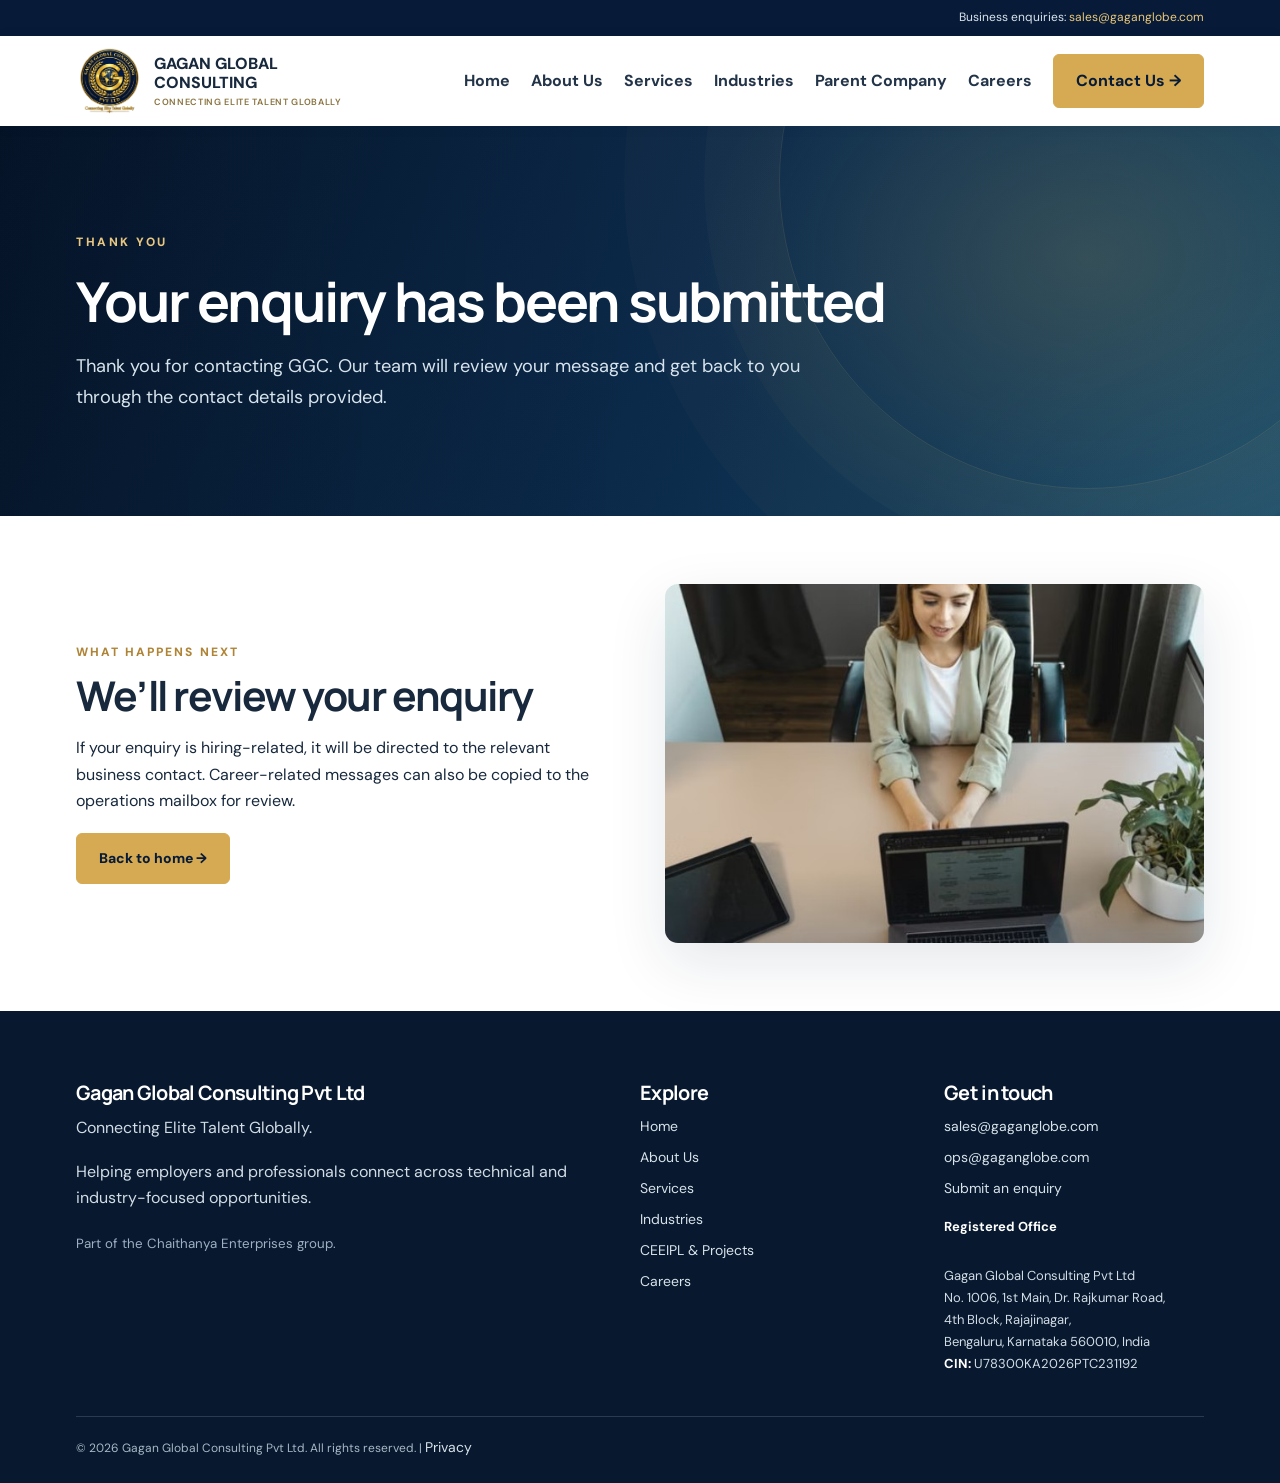
<file: thank-you.html>
<!doctype html><html lang="en"><head><meta charset="utf-8"><meta name="viewport" content="width=device-width,initial-scale=1"><title>Thank You | Gagan Global Consulting</title><meta name="description" content="Thank you for contacting Gagan Global Consulting."><link rel="canonical" href="https://gaganglobe.com/thank-you.html"><link rel="icon" href="assets/favicon.svg"><link rel="stylesheet" href="assets/styles.css"><link rel="stylesheet" href="assets/ggc-update.css"><link rel="stylesheet" href="assets/ggc-industries.css">
</head><body><div id="site-header">
<!-- GGC-STATIC-HEADER:START -->
<div class="topline">
        <div class="wrap"><span></span><span>Business enquiries: <a href="mailto:sales@gaganglobe.com">sales@gaganglobe.com</a></span></div>
    </div>
    <header class="nav">
        <div class="wrap navrow"><a class="brand" href="index.html"><img src="assets/ggc-logo.png"
                    alt="Gagan Global Consulting emblem"><span>GAGAN GLOBAL<br>CONSULTING<small>CONNECTING ELITE TALENT
                        GLOBALLY</small></span></a><button class="menu-toggle" aria-label="Toggle menu"
                aria-expanded="false">☰</button>
            <nav class="links" aria-label="Main navigation"><a href="index.html">Home</a><a
                    href="about.html" class="">About Us</a><a href="services.html" class="">Services</a><a
                    href="industries.html" class="">Industries</a><a href="parent-company.html" class="">Parent
                    Company</a><a href="careers.html" class="">Careers</a><a class="btn" href="contact.html">Contact Us
                    →</a></nav>
        </div>
    </header>
<!-- GGC-STATIC-HEADER:END -->
</div><section class="pagehero"><div class="wrap"><span class="eyebrow">Thank you</span><h1>Your enquiry has been submitted</h1><p>Thank you for contacting GGC. Our team will review your message and get back to you through the contact details provided.</p></div></section><section class="section"><div class="wrap split"><div><div class="eyebrow">What happens next</div><h2>We’ll review your enquiry</h2><p>If your enquiry is hiring-related, it will be directed to the relevant business contact. Career-related messages can also be copied to the operations mailbox for review.</p><a class="btn" href="index.html">Back to home →</a></div><img class="section-img" src="assets/images/job-interview.jpg" alt="Professional interview in office" loading="lazy"></div></section><div id="site-footer">
<!-- GGC-STATIC-FOOTER:START -->
<footer class="footer">
        <div class="wrap">
            <div class="footer-grid">
                <div>
                    <h3>Gagan Global Consulting Pvt Ltd</h3>
                    <p>Connecting Elite Talent Globally.</p>
                    <p>Helping employers and professionals connect across technical and industry-focused opportunities.
                    </p><small>Part of the Chaithanya Enterprises group.</small>
                </div>
                <div>
                    <h3>Explore</h3><a href="index.html">Home</a><a href="about.html">About Us</a><a
                        href="services.html">Services</a><a href="industries.html">Industries</a><a
                        href="parent-company.html">CEEIPL &amp; Projects</a><a href="careers.html">Careers</a>
                </div>
                <div>
                    <h3>Get in touch</h3><a href="mailto:sales@gaganglobe.com">sales@gaganglobe.com</a><a
                        href="mailto:ops@gaganglobe.com">ops@gaganglobe.com</a><a href="contact.html">Submit an
                        enquiry</a>
<address class="ggc-office-address">
  <strong>Registered Office</strong><br>
  Gagan Global Consulting Pvt Ltd<br>
  No. 1006, 1st Main, Dr. Rajkumar Road,<br>
  4th Block, Rajajinagar,<br>
  Bengaluru, Karnataka 560010, India<br>
  <span class="ggc-registered-cin"><span style="font-weight: bold; color: #fff;">CIN:</span> U78300KA2026PTC231192</span>
</address>
                </div>
            </div>
            <div class="footer-bottom">© <span id="year">2026</span> Gagan Global Consulting Pvt Ltd. All rights
                reserved. | <a style="display:inline" href="privacy.html">Privacy</a></div>
        </div>
    </footer>
<!-- GGC-STATIC-FOOTER:END -->
</div><script src="assets/script.js" defer></script><script src="assets/layout.js" defer></script>
    <script src="assets/shared-nav.js" defer></script>
</body></html>
</file>
<file: assets/styles.css>
@import url('https://fonts.googleapis.com/css2?family=DM+Sans:wght@400;500;600;700&family=Manrope:wght@400;500;600;700;800&display=swap');

:root {
    --navy: #071b38;
    --navy2: #102d4c;
    --gold: #d5aa53;
    --cream: #f7f7f4;
    --ink: #18293d;
    --muted: #657282;
    --line: #e2e6e9
}

* {
    box-sizing: border-box
}

html {
    scroll-behavior: smooth
}

body {
    margin: 0;
    color: var(--ink);
    background: white;
    font-family: 'DM Sans', Arial, sans-serif;
    line-height: 1.65
}

h1,
h2,
h3,
h4 {
    font-family: 'Manrope', Arial, sans-serif;
    line-height: 1.18;
    letter-spacing: -.035em
}

h1 {
    font-size: clamp(2.4rem, 5vw, 4.65rem);
    margin: 14px 0 22px
}

h2 {
    font-size: clamp(2rem, 3.2vw, 3rem);
    margin: 8px 0 16px
}

h3 {
    font-size: 1.24rem;
    margin: 10px 0
}

p {
    margin: 0 0 18px
}

a {
    text-decoration: none;
    color: inherit
}

.wrap {
    max-width: 1180px;
    padding: 0 26px;
    margin: 0 auto
}

.topline {
    background: var(--navy);
    color: #d9e3eb;
    font-size: 12px;
    padding: 8px 0
}

.topline .wrap {
    display: flex;
    justify-content: space-between;
    gap: 15px
}

.topline a {
    color: #ebc879
}

.nav {
    position: sticky;
    top: 0;
    background: #fff;
    z-index: 30;
    box-shadow: 0 1px 12px #071b3812
}

.navrow {
    display: flex;
    justify-content: space-between;
    align-items: center;
    min-height: 90px;
    gap: 20px
}

.brand {
    display: flex;
    align-items: center;
    gap: 11px;
    font-weight: 800;
    font-size: 16px;
    line-height: 1.2
}

.brand img {
    width: 67px;
    height: 67px;
    object-fit: contain
}

.brand small {
    display: block;
    font-size: 9px;
    letter-spacing: .075em;
    font-weight: 600;
    color: #8a733f;
    margin-top: 5px
}

.links {
    display: flex;
    align-items: center;
    gap: 21px
}

.links a {
    font-size: 16px;
    font-weight: 700;
    color: #233449
}

.links a:hover,
.links a.active {
    color: #ac8032
}

.btn {
    display: inline-flex;
    align-items: center;
    justify-content: center;
    background: var(--gold);
    color: var(--navy);
    padding: 13px 22px;
    border-radius: 6px;
    font-weight: 800;
    font-size: 14px;
    border: 1px solid var(--gold);
    transition: .2s
}

.btn:hover {
    transform: translateY(-2px);
    filter: brightness(1.06)
}

.btn.outline {
    background: transparent;
    color: #fff;
    border-color: #ffffff80
}

.links .btn {
    color: var(--navy)
}

.menu-toggle {
    display: none;
    border: 0;
    background: transparent;
    font-size: 28px;
    cursor: pointer
}

.hero {
    background: linear-gradient(105deg, #071b38ed, #0a2852d9), radial-gradient(circle at 80% 30%, #d7ad5270, transparent 45%);
    color: white;
    overflow: hidden
}

.hero-grid {
    min-height: 615px;
    display: grid;
    grid-template-columns: 1.2fr .8fr;
    gap: 45px;
    align-items: center;
    padding-top: 60px;
    padding-bottom: 70px
}

.eyebrow {
    color: #af8436;
    text-transform: uppercase;
    font-weight: 800;
    letter-spacing: .17em;
    font-size: 12px
}

.hero .eyebrow {
    color: #ebc77b
}

.hero p {
    font-size: 17px;
    color: #dce5ec;
    max-width: 650px
}

.hero .actions,
.actions {
    display: flex;
    gap: 12px;
    flex-wrap: wrap;
    margin-top: 30px
}

.hero-art {
    position: relative
}

.hero-art img {
    width: 100%;
    max-width: 420px;
    display: block;
    margin: auto;
    filter: drop-shadow(0 22px 22px #020f2399)
}

.hero-art:before {
    content: '';
    position: absolute;
    inset: 16% 3%;
    border-radius: 50%;
    border: 1px solid #d6a94f66
}

.strip {
    background: #f6f3ec;
    border-bottom: 1px solid #eae1d2;
    padding: 17px 0
}

.strip .wrap {
    display: flex;
    flex-wrap: wrap;
    justify-content: space-between;
    gap: 12px;
    color: #3a4452;
    font-size: 13px;
    font-weight: 700
}

.section {
    padding: 68px 0
}

.section.soft {
    background: #f7f8f9
}

.section.guide {
    background: #4c797a
}

.section.dark {
    background: var(--navy);
    color: #fff
}

.section.dark p {
    color: #c7d4e0
}

.eyebrow.guide{
    color:#fff;
}
.guide{
    color: aliceblue;
}
.cards .guide{
    color: #565151;
}

.lead {
    max-width: 755px;
    font-size: 17px;
    color: var(--muted)
}

.introgrid,
.split {
    display: grid;
    grid-template-columns: 1fr 1fr;
    gap: 50px;
    align-items: center
}

.section-img {
    width: 100%;
    border-radius: 13px;
    display: block;
    aspect-ratio: 1.5;
    object-fit: cover;
    box-shadow: 0 20px 60px #0e27441c
}

.cards {
    display: grid;
    grid-template-columns: repeat(3, 1fr);
    gap: 22px;
    margin-top: 35px
}

.card {
    background: white;
    border: 1px solid var(--line);
    border-radius: 12px;
    overflow: hidden;
    box-shadow: 0 9px 24px #122b3b0a;
    transition: .2s
}

.card:hover {
    transform: translateY(-4px);
    box-shadow: 0 14px 30px #122b3b17
}

.card>img {
    width: 100%;
    height: 175px;
    object-fit: cover;
    display: block
}

.cardbody {
    padding: 24px
}

.card p {
    color: var(--muted);
    font-size: 14px
}

.card a.link {
    color: #8b662b;
    font-weight: 800;
    font-size: 13px
}

.statline {
    display: grid;
    grid-template-columns: repeat(3, 1fr);
    gap: 18px;
    margin-top: 30px
}

.stat {
    border-left: 3px solid var(--gold);
    padding-left: 17px;
    font-size: 14px;
    color: var(--muted)
}

.stat strong {
    display: block;
    color: var(--navy);
    font-size: 18px
}

.band {
    background: #e9edee;
    padding: 43px 0
}

.band-inner {
    display: flex;
    align-items: center;
    justify-content: space-between;
    gap: 30px
}

.band-inner h2 {
    margin: 0
}

.footer {
    background: #07182f;
    color: #d2dce5;
    padding: 60px 0 24px
}

.footer-grid {
    display: grid;
    grid-template-columns: 2fr 1fr 1fr;
    gap: 44px
}

.footer h3 {
    color: #fff
}

.footer a {
    display: block;
    margin: 8px 0;
    font-size: 14px;
    color: #d8e2e9
}

.footer small {
    color: #9eb0c2
}

.footer-bottom {
    border-top: 1px solid #ffffff26;
    margin-top: 40px;
    padding-top: 19px;
    font-size: 12px;
    color: #a9b8c6
}

.pagehero {
    background: linear-gradient(112deg, #071b38, #1a4668);
    color: #fff;
    padding: 84px 0
}

.pagehero h1 {
    font-size: clamp(2.3rem, 4vw, 3.8rem)
}

.pagehero p {
    color: #d1dce8;
    max-width: 650px;
    font-size: 17px
}

.tag {
    display: inline-block;
    border: 1px solid #dbc49c;
    border-radius: 40px;
    padding: 4px 12px;
    font-size: 12px;
    color: #906c31;
    background: #faf6eb;
    margin: 3px
}

.steps {
    display: grid;
    grid-template-columns: repeat(4, 1fr);
    gap: 15px;
    margin-top: 30px
}

.step {
    padding: 26px;
    border-radius: 10px;
    background: #fff;
    border: 1px solid var(--line)
}

.step b {
    font-size: 23px;
    color: #ba8c3d
}

.note {
    padding: 18px;
    border-left: 4px solid #d5aa53;
    background: #fff8e9;
    font-size: 14px;
    color: #675630;
    border-radius: 4px
}

.contact-options {
    display: grid;
    grid-template-columns: repeat(2, 1fr);
    gap: 20px;
    margin-top: 30px
}

.contact-option {
    background: #fff;
    border: 1px solid var(--line);
    padding: 27px;
    border-radius: 10px
}

.contact-option a {
    font-size: 18px;
    font-weight: 800;
    color: #1e4f77
}

.form-note {
    font-size: 13px;
    color: var(--muted)
}

.jobs {
    background: #f5f7f8;
    padding: 25px;
    border-radius: 12px
}

.quote {
    font-family: Manrope, sans-serif;
    font-size: 23px;
    font-weight: 700
}

.pill {
    background: #f5efe1;
    color: #77581f;
    padding: 5px 10px;
    border-radius: 20px;
    font-size: 12px;
    font-weight: 700
}

.image-caption {
    font-size: 12px;
    color: #8b95a0;
    margin-top: 7px
}

@media(max-width:900px) {
    .links {
        display: none;
        position: absolute;
        top: 90px;
        left: 0;
        right: 0;
        background: #fff;
        padding: 22px 25px;
        flex-direction: column;
        align-items: flex-start;
        box-shadow: 0 15px 30px #05132422
    }

    .links.open {
        display: flex
    }

    .menu-toggle {
        display: block
    }

    .hero-grid,
    .introgrid,
    .split {
        grid-template-columns: 1fr
    }

    .hero-grid {
        gap: 0;
        padding-top: 42px
    }

    .hero-art img {
        max-width: 300px
    }

    .cards {
        grid-template-columns: repeat(2, 1fr)
    }

    .steps {
        grid-template-columns: repeat(2, 1fr)
    }

    .footer-grid {
        grid-template-columns: 1fr 1fr
    }
}

@media(max-width:620px) {
    .wrap {
        padding: 0 19px
    }

    .section {
        padding: 43px 0
    }

    .cards,
    .steps,
    .statline,
    .contact-options,
    .footer-grid {
        grid-template-columns: 1fr
    }

    .topline .wrap {
        display: block
    }

    .band-inner {
        display: block
    }

    .band-inner .btn {
        margin-top: 20px
    }

    .brand {
        font-size: 12px
    }

    .brand img {
        width: 53px;
        height: 53px
    }

    .navrow {
        min-height: 75px
    }

    .links {
        top: 75px
    }

    .hero-grid {
        min-height: 0
    }

    .hero-art img {
        max-width: 235px
    }

    .pagehero {
        padding: 56px 0
    }
}

.enquiry-form {
    margin-top: 22px;
    background: #fff;
    border: 1px solid var(--line);
    border-radius: 14px;
    padding: 24px;
    box-shadow: 0 9px 24px #122b3b0a
}

.field-grid {
    display: grid;
    grid-template-columns: repeat(2, 1fr);
    gap: 16px;
    margin-bottom: 18px
}

.field {
    display: flex;
    flex-direction: column;
    gap: 8px
}

.field-full {
    grid-column: 1/-1
}

.field label {
    font-size: 13px;
    font-weight: 700;
    color: #243548
}

.field input,
.field select,
.field textarea {
    width: 100%;
    padding: 13px 14px;
    border-radius: 8px;
    border: 1px solid #d6dde4;
    font: inherit;
    color: var(--ink);
    background: #fff
}

.field input:focus,
.field select:focus,
.field textarea:focus {
    outline: none;
    border-color: #d5aa53;
    box-shadow: 0 0 0 3px #d5aa5322
}

.contact-option h3 {
    margin-bottom: 8px
}

.pagehero p strong,
.form-note strong {
    color: var(--navy)
}

@media(max-width:620px) {
    .field-grid {
        grid-template-columns: 1fr
    }

    .enquiry-form {
        padding: 18px
    }
}

/* GGC V8 hero banner — accessible responsive carousel */
.hero-carousel {
    position: relative;
    background: linear-gradient(120deg, #071b38 0%, #0c2d55 100%);
    color: #fff;
    overflow: hidden
}

.hero-slides {
    position: relative;
    min-height: 565px
}

.hero-slide {
    position: absolute;
    inset: 0;
    opacity: 0;
    visibility: hidden;
    pointer-events: none;
    transition: opacity .55s ease, visibility .55s ease
}

.hero-slide.is-active {
    position: relative;
    opacity: 1;
    visibility: visible;
    pointer-events: auto
}

.hero-slide-grid {
    display: grid;
    grid-template-columns: 1.02fr .98fr;
    align-items: center;
    gap: 50px;
    min-height: 565px;
    padding-top: 53px;
    padding-bottom: 45px
}

.hero-copy {
    padding-bottom: 18px
}

.hero-copy h1 {
    font-size: clamp(2.45rem, 4.5vw, 4.2rem);
    max-width: 660px;
    margin: 12px 0 20px
}

.hero-copy p {
    font-size: 17px;
    line-height: 1.7;
    color: #d7e4f0;
    max-width: 590px
}

.hero-copy .actions {
    margin-top: 30px
}

.hero-image-frame {
    height: 420px;
    position: relative;
    border-radius: 18px;
    overflow: hidden;
    border: 1px solid #ffffff26;
    box-shadow: 0 28px 65px #020b1d70
}

.hero-image-frame:before {
    content: '';
    position: absolute;
    inset: 0;
    background: linear-gradient(0deg, #06162e77, transparent 35%);
    z-index: 1;
    pointer-events: none
}

.hero-image-frame img {
    width: 100%;
    height: 100%;
    object-fit: cover;
    display: block
}

.photo-caption {
    position: absolute;
    z-index: 2;
    bottom: 14px;
    right: 16px;
    font-size: 11px;
    letter-spacing: .035em;
    color: #f2f5f8;
    background: #081b31ad;
    padding: 5px 9px;
    border-radius: 4px
}

.hero-carousel-controls {
    position: relative;
    display: flex;
    align-items: center;
    justify-content: space-between;
    padding-bottom: 30px;
    gap: 18px
}

.hero-dots,
.hero-arrow-group {
    display: flex;
    align-items: center;
    gap: 10px
}

.hero-dot {
    border: 0;
    background: transparent;
    padding: 8px 2px;
    cursor: pointer;
    min-width: 40px;
    min-height: 30px
}

.hero-dot span {
    height: 5px;
    width: 36px;
    background: #ffffff5e;
    display: block;
    border-radius: 10px;
    transition: background .2s, width .2s
}

.hero-dot.is-active span {
    background: var(--gold);
    width: 43px
}

.hero-arrow {
    width: 44px;
    height: 44px;
    border-radius: 50%;
    border: 1px solid #ffffff77;
    color: #fff;
    background: #ffffff15;
    font-size: 22px;
    cursor: pointer
}

.hero-arrow:hover {
    background: #ffffff2c
}

.hero-dot:focus-visible,
.hero-arrow:focus-visible {
    outline: 3px solid var(--gold);
    outline-offset: 3px
}

@media(max-width:900px) {
    .hero-slides {
        min-height: 0
    }

    .hero-slide-grid {
        grid-template-columns: 1fr;
        gap: 24px;
        padding-top: 38px;
        padding-bottom: 32px;
        min-height: 0
    }

    .hero-copy {
        padding: 0
    }

    .hero-image-frame {
        height: 290px
    }

    .hero-copy h1 {
        font-size: clamp(2.35rem, 6vw, 3.4rem)
    }
}

@media(max-width:620px) {
    .hero-slide-grid {
        padding-top: 35px;
        gap: 24px
    }

    .hero-image-frame {
        height: 220px
    }

    .hero-copy h1 {
        font-size: 2.2rem
    }

    .hero-copy p {
        font-size: 15px
    }

    .hero-carousel-controls {
        padding-bottom: 19px
    }

    .hero-arrow {
        width: 40px;
        height: 40px
    }

    .hero-dot {
        min-width: 31px
    }

    .hero-dot span {
        width: 26px
    }

    .hero-dot.is-active span {
        width: 32px
    }
}

@media(prefers-reduced-motion:reduce) {
    .hero-slide {
        transition: none
    }

    .hero-dot span {
        transition: none
    }
}

/* GGC-INNER-PAGE-BANNER-START */
/* GGC premium inner-page banner
   This styles existing <section class="pagehero"> elements across the site.
   It does not affect the homepage slider. */
.pagehero {
  position: relative;
  isolation: isolate;
  overflow: hidden;
  background: linear-gradient(112deg, #06162c 0%, #0b2a4b 52%, #174764 100%);
  color: #fff;
  padding: clamp(70px, 8vw, 108px) 0;
}
.pagehero::before {
  content: "";
  position: absolute;
  inset: 0;
  z-index: -1;
  pointer-events: none;
  background:
    radial-gradient(ellipse 42% 105% at 85% 34%, rgba(213,170,83,.18), transparent 72%),
    radial-gradient(ellipse 53% 130% at 108% 130%, rgba(80,148,183,.17), transparent 75%),
    linear-gradient(90deg, rgba(0,0,0,.12), transparent 67%);
}
.pagehero::after {
  content: "";
  position: absolute;
  width: min(48vw, 670px);
  aspect-ratio: 1;
  right: -9%;
  top: -65%;
  border: 1px solid rgba(224,190,120,.13);
  border-radius: 50%;
  box-shadow: 0 0 0 75px rgba(224,190,120,.025), 0 0 0 155px rgba(224,190,120,.02);
  z-index: -1;
  pointer-events: none;
}
.pagehero > .wrap { position: relative; z-index: 1; }
.pagehero .eyebrow {
  color: #e9c681;
  letter-spacing: .21em;
  font-weight: 800;
}
.pagehero h1 {
  color: #fff;
  max-width: 900px;
  margin: 15px 0 19px;
  font-size: clamp(2.25rem, 4.3vw, 4.2rem);
  line-height: 1.13;
  letter-spacing: -.035em;
  text-wrap: balance;
}
.pagehero p {
  color: #d8e4ed;
  max-width: 730px;
  font-size: clamp(1rem, 1.6vw, 1.14rem);
  line-height: 1.72;
  margin: 0;
}
@media (max-width: 620px) {
  .pagehero { padding: 58px 0 64px; }
  .pagehero::after { width: 340px; right: -210px; top: -80px; }
  .pagehero h1 { font-size: clamp(2rem, 8vw, 2.8rem); }
}
@media (prefers-reduced-motion: reduce) {
  .pagehero { scroll-behavior: auto; }
}
/* GGC-INNER-PAGE-BANNER-END */

/* GGC-SMOOTH-NAVIGATION-START */
/* Reserve the two-part header area until the fragment is inserted. */
#site-header {
  min-height: 124px;
  background: #fff;
}
#site-header:has(.nav) {
  min-height: 0;
}
@media (max-width: 620px) {
  #site-header { min-height: 151px; }
  #site-header:has(.nav) { min-height: 0; }
}

/* Native cross-document transitions: progressive enhancement only. */

::view-transition-old(root),
@media (prefers-reduced-motion: reduce) {
  ::view-transition-old(root),
  
}

/* GGC-SMOOTH-NAVIGATION-END */
</file>
<file: assets/ggc-update.css>
/* GGC scoped additions; existing styles are untouched */
.ggc-purpose-grid{display:grid;grid-template-columns:repeat(2,minmax(0,1fr));gap:24px;margin-top:28px}
.ggc-purpose-card{background:#fff;border:1px solid #e2e6e9;border-top:4px solid #d5aa53;border-radius:12px;padding:30px;box-shadow:0 10px 25px #10263c0a}
.ggc-purpose-card h3{font-size:1.5rem;color:#071b38}.ggc-purpose-card p{color:#536273;margin-bottom:0}
.ggc-project-teaser{display:grid;grid-template-columns:1.35fr .65fr;gap:36px;align-items:center}
.ggc-teaser-industries{display:grid;gap:12px}.ggc-teaser-industries span{border-left:3px solid #d5aa53;background:#f7f8f9;padding:13px 15px;border-radius:4px;font-weight:700}
.ggc-project-cards{display:grid;grid-template-columns:repeat(3,minmax(0,1fr));gap:20px;margin-top:28px}
.ggc-project-card{border:1px solid #e2e6e9;border-radius:12px;background:white;padding:26px;box-shadow:0 10px 24px #11263a08}
.ggc-project-card h3{color:#071b38}.ggc-project-card p{color:#5c6b79}.ggc-disclaimer{margin-top:25px;padding:18px;border-left:4px solid #d5aa53;background:#fcf8ed;border-radius:5px}
@media(max-width:850px){.ggc-purpose-grid,.ggc-project-teaser{grid-template-columns:1fr}.ggc-project-cards{grid-template-columns:repeat(2,minmax(0,1fr))}}
@media(max-width:600px){.ggc-project-cards{grid-template-columns:1fr}.ggc-purpose-card{padding:22px}}
</file>
<file: assets/ggc-v9.css>
/* GGC v9 — approved purpose and parent-company portfolio */
.purpose-grid{display:grid;grid-template-columns:repeat(2,minmax(0,1fr));gap:22px;margin-top:30px}
.purpose-panel{padding:30px 28px;border-radius:14px;background:#071b38;color:white;box-shadow:0 10px 34px #071b3816}
/* .purpose-panel:nth-child(2){background:#faf7f1;color:#172a3d;border:1px solid #e9dfce} */
.purpose-panel h3{color:#d5aa53;font-size:1.5rem;margin:12px 0 12px}
.purpose-panel p{margin:0;line-height:1.85}
.project-grid{display:grid;grid-template-columns:repeat(3,minmax(0,1fr));gap:22px;margin-top:32px}
.project-card{border:1px solid #e2e6e9;box-shadow:0 9px 26px #14263710;border-radius:14px;overflow:hidden;background:white}
.project-card img{width:100%;height:184px;object-fit:cover;display:block}
.project-card .project-content{padding:22px}
.project-card h3{margin:5px 0 10px;font-size:1.2rem}
.project-card p{color:#657282;font-size:14px;margin:0}
.project-disclaimer{font-size:13px;color:#56687a;max-width:860px;margin-top:22px}
@media(max-width:900px){.project-grid{grid-template-columns:repeat(2,minmax(0,1fr))}}
@media(max-width:650px){.purpose-grid,.project-grid{grid-template-columns:1fr}.purpose-panel{padding:25px 22px}}
</file>
<file: assets/ggc-industries.css>
/* Additional styles for the confirmed industries and office details. */
.ggc-sector-grid{display:grid;grid-template-columns:repeat(3,minmax(0,1fr));gap:20px;margin-top:28px}
.ggc-sector-card{background:#fff;border:1px solid #e3e8ed;border-radius:13px;padding:24px;box-shadow:0 8px 22px #081d3510;transition:transform .2s ease,border-color .2s ease}
.ggc-sector-card:hover{transform:translateY(-3px);border-color:#d5aa53}
.ggc-sector-card .ggc-sector-number{display:inline-block;font-weight:800;letter-spacing:.1em;color:#aa802f;font-size:13px;margin-bottom:12px}
.ggc-sector-card h3{font-size:1.13rem;margin:0 0 10px;color:#102d4c}
.ggc-sector-card p{font-size:14px;color:#5c6b7c;margin:0}
.ggc-sector-action{margin-top:30px}
.ggc-sector-tags{display:flex;gap:10px;flex-wrap:wrap;margin-top:25px}
.ggc-sector-tags span{padding:10px 15px;border:1px solid #d8e0e7;border-radius:8px;background:#f7f9fb;font-size:14px;color:#263950;font-weight:650}
.ggc-office-address{font-style:normal;font-size:13px;line-height:1.7;color:#d2dce5;margin-top:16px}
.ggc-office-address strong{display:block;color:#fff;margin-bottom:5px}
.ggc-contact-address{font-style:normal;font-size:17px;line-height:1.8;margin:0 0 22px;color:#32465c}
@media(max-width:900px){.ggc-sector-grid{grid-template-columns:repeat(2,minmax(0,1fr))}}
@media(max-width:620px){.ggc-sector-grid{grid-template-columns:1fr}.ggc-sector-card{padding:20px}}
</file>
<file: assets/presentation-content.css>
/* GGC corporate presentation content additions; isolated from existing components. */
.ggc-content-service-grid,.ggc-content-feature-grid{display:grid;grid-template-columns:repeat(3,minmax(0,1fr));gap:18px;margin-top:24px}
.ggc-content-services{margin-top:42px}
.ggc-content-service-grid article,.ggc-content-feature-grid article,.ggc-content-process article{background:#fff;border:1px solid #dfe6ed;border-radius:15px;padding:24px;box-shadow:0 9px 28px rgba(7,27,56,.035)}
.ggc-content-service-grid h4,.ggc-content-feature-grid h3,.ggc-content-process h3{color:#091e3a;margin:0 0 10px;font-size:1.05rem}
.ggc-content-service-grid p,.ggc-content-feature-grid p,.ggc-content-process p{color:#53657a;margin:0;line-height:1.65}
.ggc-content-process{display:grid;grid-template-columns:repeat(3,minmax(0,1fr));gap:18px;margin-top:28px}
.ggc-content-process article span{display:inline-block;margin-bottom:12px;color:#aa741b;font-weight:800;letter-spacing:.07em}
.ggc-content-why{background:#f7f9fc}
@media(max-width:850px){.ggc-content-service-grid,.ggc-content-feature-grid,.ggc-content-process{grid-template-columns:repeat(2,minmax(0,1fr))}}
@media(max-width:560px){.ggc-content-service-grid,.ggc-content-feature-grid,.ggc-content-process{grid-template-columns:1fr}}
</file>
<file: assets/ggc-strength-photo-v2.css>
/* GGC — Our Strength V2. Image elements keep photos reliably visible above card backgrounds. */
.ggc-strength-v2 { position:relative; isolation:isolate; padding-block:clamp(52px,6vw,88px); background:radial-gradient(circle at center,#e7f1fb 0%,#f7f9fc 57%,#fff 100%); overflow:hidden; }
.ggc-strength-v2::before {content:"";position:absolute;inset:0;pointer-events:none;opacity:.11;background:repeating-linear-gradient(132deg,transparent 0 90px,#b2c4d8 91px,#b2c4d8 92px,transparent 93px 150px);}
.ggc-strength-v2 .wrap {position:relative;z-index:1}
.ggc-strength-v2 .ggc-strength-photo-heading {max-width:770px;text-align:center;margin:0 auto 30px}
.ggc-strength-v2 .ggc-strength-photo-heading h2 {color:#071b38;font-size:clamp(2rem,4vw,3.2rem);margin:8px 0 12px}
.ggc-strength-v2 .ggc-strength-photo-heading p {color:#52657b;line-height:1.65;margin:0}
.ggc-strength-v2 .ggc-strength-photo-layout {display:grid;grid-template-columns:minmax(0,1fr) minmax(170px,.58fr) minmax(0,1fr);align-items:center;gap:clamp(14px,2.5vw,32px)}
.ggc-strength-v2 .ggc-strength-photo-column {display:grid;gap:16px;min-width:0}
.ggc-strength-v2 .ggc-strength-card {position:relative;display:flex;align-items:flex-end;isolation:isolate;min-height:192px;overflow:hidden;border-radius:18px;background:#102944;box-shadow:0 14px 32px rgba(6,25,51,.17);border:1px solid rgba(255,255,255,.18);transform:translateZ(0);transition:transform .4s cubic-bezier(.2,.8,.2,1),box-shadow .4s ease;outline-offset:4px}
.ggc-strength-v2 .ggc-strength-card > img.ggc-strength-card-image {display:block!important;position:absolute!important;inset:0!important;width:100%!important;height:100%!important;max-width:none!important;max-height:none!important;object-fit:cover!important;object-position:center!important;opacity:1!important;visibility:visible!important;z-index:0;transform:scale(1.001);transition:transform .85s ease;filter:saturate(1.08)}
.ggc-strength-v2 .ggc-strength-card-shade {position:absolute;inset:0;z-index:1;pointer-events:none;background:linear-gradient(180deg,rgba(5,22,46,.12) 0%,rgba(5,22,46,.55) 38%,rgba(3,15,35,.95) 100%);transition:opacity .35s ease}
.ggc-strength-v2 .ggc-strength-card-content {position:relative;z-index:2;padding:17px 20px 19px;width:100%;color:#fff!important;text-align:left}
.ggc-strength-v2 .ggc-strength-num {display:block;color:#f5c66b;font-weight:800;font-size:.76rem;letter-spacing:.13em;margin-bottom:8px}
.ggc-strength-v2 .ggc-strength-card h3 {margin:0 0 7px;color:#fff!important;font-size:clamp(1.03rem,1.5vw,1.22rem);line-height:1.25;font-weight:750;text-shadow:0 1px 3px rgba(0,0,0,.25)}
.ggc-strength-v2 .ggc-strength-card p {margin:0;color:#e8eef6!important;font-size:.84rem;line-height:1.45;max-width:38ch}
.ggc-strength-v2 .ggc-strength-card:hover,.ggc-strength-v2 .ggc-strength-card:focus-visible {transform:translateY(-7px);box-shadow:0 22px 42px rgba(6,25,51,.28)}
.ggc-strength-v2 .ggc-strength-card:hover > img.ggc-strength-card-image,.ggc-strength-v2 .ggc-strength-card:focus-visible > img.ggc-strength-card-image {transform:scale(1.10)}
.ggc-strength-v2 .ggc-strength-card:focus-visible {outline:3px solid #ddad4f}
.ggc-strength-v2 .ggc-strength-photo-center {display:flex;flex-direction:column;align-items:center;justify-content:center;gap:20px;text-align:center;min-width:0}
.ggc-strength-v2 .ggc-strength-logo-halo {position:relative;width:min(100%,220px);aspect-ratio:1;border-radius:50%;background:radial-gradient(circle,#fff 55%,#e9f1fa 100%);border:1px solid #d5e2f2;display:grid;place-items:center;box-shadow:0 0 0 12px rgba(187,213,238,.22),0 18px 40px rgba(19,55,91,.17);animation:ggc-v2-breathe 4s ease-in-out infinite}
.ggc-strength-v2 .ggc-strength-logo-halo::before {content:"";position:absolute;inset:-13px;border-radius:50%;border:1px dashed #d5ab59;animation:ggc-v2-spin 40s linear infinite}
.ggc-strength-v2 .ggc-strength-logo-halo img {height:84%;width:84%;object-fit:contain;border-radius:50%}
.ggc-strength-v2 .ggc-strength-photo-center p {color:#a67627;font-size:.75rem;font-weight:800;letter-spacing:.16em;line-height:1.75;max-width:200px;margin:0}
.ggc-strength-v2 .ggc-strength-photo-footnote {text-align:center;margin:28px auto 0;color:#526781;font-size:.92rem}
.ggc-strength-v2 .ggc-strength-photo-footnote a {color:#a17027;text-decoration:underline;text-underline-offset:3px}
@keyframes ggc-v2-spin {to{transform:rotate(360deg)}}
@keyframes ggc-v2-breathe {50%{box-shadow:0 0 0 20px rgba(187,213,238,.12),0 18px 48px rgba(19,55,91,.22)}}
@media (prefers-reduced-motion:no-preference) {
 .ggc-strength-v2.ggc-strength-motion-ready .ggc-strength-card {opacity:0;transform:translateY(20px);transition:opacity .65s ease,transform .65s cubic-bezier(.2,.8,.2,1),box-shadow .4s ease;transition-delay:var(--ggc-strength-delay,0ms)}
 .ggc-strength-v2.ggc-strength-motion-ready .ggc-strength-card.ggc-strength-in-view {opacity:1;transform:translateY(0)}
 .ggc-strength-v2.ggc-strength-motion-ready .ggc-strength-card.ggc-strength-in-view:hover,.ggc-strength-v2.ggc-strength-motion-ready .ggc-strength-card.ggc-strength-in-view:focus-visible {transform:translateY(-7px)}
}
@media (max-width:1020px){.ggc-strength-v2 .ggc-strength-photo-layout{grid-template-columns:minmax(0,1fr) 170px minmax(0,1fr)}.ggc-strength-v2 .ggc-strength-logo-halo{width:155px}.ggc-strength-v2 .ggc-strength-card{min-height:204px}}
@media (max-width:760px){.ggc-strength-v2 .ggc-strength-photo-layout{grid-template-columns:repeat(2,minmax(0,1fr));gap:12px}.ggc-strength-v2 .ggc-strength-photo-center{grid-column:1/-1;grid-row:1;padding:6px 0 20px}.ggc-strength-v2 .ggc-strength-photo-column{gap:12px}.ggc-strength-v2 .ggc-strength-card{min-height:198px}.ggc-strength-v2 .ggc-strength-card-content{padding:14px}}
@media (max-width:520px){.ggc-strength-v2 .ggc-strength-photo-layout{grid-template-columns:1fr}.ggc-strength-v2 .ggc-strength-photo-center{grid-column:1}.ggc-strength-v2 .ggc-strength-card{min-height:180px}.ggc-strength-v2 .ggc-strength-card p{font-size:.88rem}}
@media (prefers-reduced-motion:reduce){.ggc-strength-v2 .ggc-strength-logo-halo,.ggc-strength-v2 .ggc-strength-logo-halo::before{animation:none!important}.ggc-strength-v2 .ggc-strength-card,.ggc-strength-v2 .ggc-strength-card-image{transition:none!important}.ggc-strength-v2 .ggc-strength-card{opacity:1!important;transform:none!important}}
</file>
<file: assets/ggc-strength-linked-v4.css>
/* GGC — Option B, fully editable photo panels. All rules scoped to this section. */
.ggc-strength-b3{position:relative;overflow:hidden;padding:76px 0 82px;background:radial-gradient(ellipse at 50% 44%,#e3eefb 0%,#f2f7fd 54%,#fff 100%);color:#082449;isolation:isolate}
.ggc-strength-b3:before{content:"";position:absolute;inset:0;pointer-events:none;opacity:.4;background:repeating-linear-gradient(132deg,transparent 0 92px,rgba(17,75,134,.045) 93px 94px)}
.ggc-strength-b3 .ggc-b3-container{position:relative;max-width:1420px;margin-inline:auto;padding-inline:clamp(16px,3vw,48px)}
.ggc-b3-heading{text-align:center;max-width:860px;margin:0 auto 34px}
.ggc-b3-kicker{display:block;color:#b88022;text-transform:uppercase;font-size:11px;font-weight:800;letter-spacing:.20em;margin-bottom:10px}
.ggc-b3-heading h2{font-size:clamp(26px,3vw,40px);line-height:1.2;color:#082449;margin:0 0 11px;font-weight:800}
.ggc-b3-heading p{font-size:15px;color:#536883;line-height:1.6;margin:0}
.ggc-b3-layout{display:grid;grid-template-columns:minmax(0,1fr) minmax(175px,235px) minmax(0,1fr);gap:clamp(15px,2.6vw,40px);align-items:center}
.ggc-b3-column{display:grid;gap:16px;min-width:0}
.ggc-b3-card{position:relative;display:flex;align-items:flex-end;min-height:154px;overflow:hidden;isolation:isolate;box-shadow:0 10px 25px rgba(6,30,66,.14);background:#0a2447;clip-path:polygon(5% 0,95% 0,100% 50%,95% 100%,5% 100%,0 50%);transition:filter .3s ease;will-change:auto}
.ggc-b3-card:after{content:"";position:absolute;inset:3px;clip-path:inherit;border:1px solid rgba(225,177,83,.72);pointer-events:none;z-index:3}
.ggc-b3-photo{position:absolute;inset:0;width:100%;height:100%;object-fit:cover;object-position:center;z-index:0;transition:transform .75s cubic-bezier(.2,.7,.2,1)}
.ggc-b3-shade{position:absolute;inset:0;z-index:1;background:linear-gradient(90deg,rgba(3,19,46,.94),rgba(4,24,52,.82) 49%,rgba(3,20,46,.32));transition:background .35s ease}
.ggc-b3-right .ggc-b3-shade{background:linear-gradient(270deg,rgba(3,19,46,.94),rgba(4,24,52,.80) 49%,rgba(3,20,46,.30))}
.ggc-b3-num{position:absolute;z-index:2;top:14px;left:26px;color:#071d3e;background:linear-gradient(135deg,#ffefab,#d4a144);font-size:13px;font-weight:900;line-height:1;padding:8px 10px;border-radius:2px 10px 2px 10px}
.ggc-b3-right .ggc-b3-num{left:auto;right:26px}
.ggc-b3-copy{z-index:2;position:relative;color:#fff;padding:48px 26px 22px;max-width:100%;pointer-events:none}
.ggc-b3-copy h3{font-weight:800;font-size:clamp(16px,1.45vw,20px);line-height:1.2;color:#fff;margin:0 0 6px;text-shadow:0 1px 3px rgba(0,0,0,.35)}
.ggc-b3-copy p{font-size:clamp(12px,1vw,14px);line-height:1.45;color:#e8eef8;margin:0;max-width:42ch;text-shadow:0 1px 3px rgba(0,0,0,.5)}
.ggc-b3-card:hover .ggc-b3-photo{transform:scale(1.09)}
.ggc-b3-card:hover{filter:drop-shadow(0 9px 16px rgba(10,49,88,.20)) brightness(1.08)}
.ggc-b3-center{text-align:center;align-self:center;position:relative;display:flex;flex-direction:column;align-items:center;gap:11px;z-index:2}
.ggc-b3-halo{width:100%;max-width:225px;aspect-ratio:1;border-radius:50%;padding:12px;display:grid;place-items:center;background:radial-gradient(circle,#fefefe 53%,#d8e9f9 68%,transparent 72%);box-shadow:0 0 0 1px rgba(35,90,155,.15),0 0 45px rgba(195,149,59,.15);position:relative}
.ggc-b3-halo:before{content:"";position:absolute;inset:-12px;border:1px dashed rgba(189,142,42,.44);border-radius:50%;animation:ggc-b3-ring 42s linear infinite}
.ggc-b3-halo img{display:block;object-fit:contain;width:100%;height:100%;filter:drop-shadow(0 8px 12px rgba(3,17,47,.2))}
.ggc-b3-center strong{font-size:clamp(12px,1.15vw,15px);line-height:1.35;color:#b57d25;text-transform:uppercase;letter-spacing:.08em;max-width:210px}
.ggc-b3-center-note{font-size:12px;color:#61748b}
.ggc-b3-footnote{text-align:center;font-size:13px;color:#536883;margin:25px 0 0}.ggc-b3-footnote a{color:#9e6c20;font-weight:700;text-decoration:underline;text-underline-offset:3px}
@keyframes ggc-b3-ring{to{transform:rotate(360deg)}}
@media (min-width:801px){.ggc-strength-b3.ggc-b3-ready .ggc-b3-card{opacity:0;transform:translateY(22px);transition:opacity .65s ease,transform .65s ease,filter .3s ease;transition-delay:calc(var(--order)*65ms)}.ggc-strength-b3.ggc-b3-ready .ggc-b3-card.ggc-b3-visible{opacity:1;transform:translateY(0)}}
@media (max-width:1050px){.ggc-b3-layout{grid-template-columns:minmax(0,1fr) 170px minmax(0,1fr);gap:14px}.ggc-b3-card{min-height:169px}.ggc-b3-copy{padding:48px 22px 20px}.ggc-b3-num{left:22px}.ggc-b3-right .ggc-b3-num{right:22px}}
@media (max-width:800px){.ggc-strength-b3{padding:54px 0}.ggc-b3-layout{grid-template-columns:repeat(2,minmax(0,1fr));gap:16px}.ggc-b3-center{grid-column:1/-1;grid-row:1;margin-bottom:10px}.ggc-b3-halo{max-width:160px}.ggc-b3-left,.ggc-b3-right{gap:14px}.ggc-b3-card{min-height:190px}.ggc-b3-copy{padding:50px 22px 21px}.ggc-b3-num{left:20px}.ggc-b3-right .ggc-b3-num{right:20px}}
@media (max-width:560px){.ggc-b3-layout{grid-template-columns:1fr;gap:13px}.ggc-b3-center{grid-column:1;grid-row:1}.ggc-b3-card{min-height:160px}.ggc-b3-copy{padding:45px 25px 18px}.ggc-b3-num{left:25px}.ggc-b3-right .ggc-b3-num{right:auto;left:25px}.ggc-b3-right .ggc-b3-shade{background:linear-gradient(90deg,rgba(3,19,46,.94),rgba(4,24,52,.82) 49%,rgba(3,20,46,.32))}.ggc-b3-card{clip-path:polygon(5% 0,95% 0,100% 50%,95% 100%,5% 100%,0 50%)}}
@media (prefers-reduced-motion:reduce){.ggc-b3-card,.ggc-b3-photo,.ggc-b3-halo:before{animation:none!important;transition:none!important}.ggc-strength-b3.ggc-b3-ready .ggc-b3-card{opacity:1;transform:none}}


/* V4 CONNECTED INFOGRAPHIC — additive and scoped to the Option B section. */
.ggc-strength-b4{background:
  radial-gradient(circle at 50% 45%,rgba(196,223,250,.9),transparent 38%),
  linear-gradient(132deg,#edf5ff 0%,#fbfdff 44%,#e7f2ff 100%)}
.ggc-strength-b4 .ggc-b3-layout{position:relative;isolation:isolate;column-gap:clamp(20px,3.2vw,54px)}
.ggc-strength-b4 .ggc-b3-column{position:relative;z-index:2}
.ggc-strength-b4 .ggc-b3-center{z-index:3}
.ggc-strength-b4 .ggc-b3-halo{max-width:228px;padding:9px;border:2px solid rgba(222,170,63,.55);
 background:radial-gradient(circle,#fff 58%,#e5f0ff 80%,#fff 100%);
 box-shadow:0 0 0 8px rgba(228,240,255,.68),0 0 0 11px rgba(198,153,59,.18),0 16px 56px rgba(17,61,112,.2)}
.ggc-strength-b4 .ggc-b3-halo::after{content:"";position:absolute;inset:-23px;border:1px solid rgba(59,115,175,.2);border-radius:50%;pointer-events:none}
.ggc-strength-b4 .ggc-b3-card{border-radius:12px;clip-path:polygon(7% 0,93% 0,100% 50%,93% 100%,7% 100%,0 50%);
 box-shadow:0 9px 26px rgba(6,30,66,.21);min-height:158px}
.ggc-strength-b4 .ggc-b3-card::after{border:2px solid rgba(236,183,68,.94);border-radius:9px;clip-path:polygon(7% 0,93% 0,100% 50%,93% 100%,7% 100%,0 50%)}
.ggc-strength-b4 .ggc-b3-card:hover{filter:drop-shadow(0 12px 22px rgba(6,31,78,.26)) brightness(1.10)}
.ggc-strength-b4 .ggc-b3-card:hover .ggc-b3-photo{transform:scale(1.12)}
.ggc-strength-b4 .ggc-b3-center strong{color:#ad7622;font-weight:850}
.ggc-strength-b4 .ggc-b3-copy{padding-bottom:22px}
/* Drawn dynamically: one curve and two dots for each card. Hidden when layout stacks. */
.ggc-b4-connectors{position:absolute;inset:0;z-index:1;width:100%;height:100%;pointer-events:none;overflow:visible}
.ggc-b4-wire{fill:none;stroke:#123e70;stroke-width:1.8;stroke-linecap:round;opacity:.73;
 stroke-dasharray:8 5;animation:ggc-b4-flow 7s linear infinite}
.ggc-b4-wire-glow{fill:none;stroke:#e3ae49;stroke-width:5;opacity:.14;stroke-linecap:round}
.ggc-b4-node{fill:#f9e4a3;stroke:#d4a046;stroke-width:2;filter:drop-shadow(0 0 4px rgba(230,167,43,.48))}
.ggc-b4-node-end{fill:#eff7ff;stroke:#154979;stroke-width:2}
@keyframes ggc-b4-flow{to{stroke-dashoffset:-52}}
@media(min-width:801px){.ggc-strength-b4 .ggc-b3-column{gap:15px}.ggc-strength-b4 .ggc-b3-layout{grid-template-columns:minmax(0,1fr) minmax(185px,245px) minmax(0,1fr)}}
@media(max-width:800px){.ggc-b4-connectors{display:none}.ggc-strength-b4 .ggc-b3-layout{gap:16px}}
@media(max-width:560px){.ggc-strength-b4 .ggc-b3-card{clip-path:polygon(6% 0,94% 0,100% 50%,94% 100%,6% 100%,0 50%)}}
@media(prefers-reduced-motion:reduce){.ggc-b4-wire{animation:none}.ggc-strength-b4 .ggc-b3-halo::before{animation:none}}
</file>
<file: assets/ggc-strength-option-c.css>
/* GGC Option C — same premium editable style, but with straight connector lines. */
.ggc-strength-c5{position:relative;overflow:hidden;padding:76px 0 82px;background:radial-gradient(circle at 50% 42%,rgba(208,229,250,.92),rgba(244,249,255,.98) 42%,#fff 100%);color:#082449;isolation:isolate}
.ggc-strength-c5:before{content:"";position:absolute;inset:0;pointer-events:none;opacity:.36;background:repeating-linear-gradient(132deg,transparent 0 92px,rgba(17,75,134,.045) 93px 94px)}
.ggc-strength-c5 .ggc-b3-container{position:relative;max-width:1420px;margin-inline:auto;padding-inline:clamp(16px,3vw,48px)}
.ggc-strength-c5 .ggc-b3-heading{text-align:center;max-width:860px;margin:0 auto 34px}.ggc-strength-c5 .ggc-b3-kicker{display:block;color:#b88022;text-transform:uppercase;font-size:11px;font-weight:800;letter-spacing:.20em;margin-bottom:10px}.ggc-strength-c5 .ggc-b3-heading h2{font-size:clamp(26px,3vw,40px);line-height:1.2;color:#082449;margin:0 0 11px;font-weight:800}.ggc-strength-c5 .ggc-b3-heading p{font-size:15px;color:#536883;line-height:1.6;margin:0}
.ggc-strength-c5 .ggc-b3-layout{position:relative;display:grid;grid-template-columns:minmax(0,1fr) minmax(185px,245px) minmax(0,1fr);gap:clamp(20px,3.2vw,54px);align-items:center;isolation:isolate}
.ggc-strength-c5 .ggc-b3-column{display:grid;gap:15px;min-width:0;position:relative;z-index:2}
.ggc-strength-c5 .ggc-b3-card{position:relative;display:flex;align-items:flex-end;min-height:158px;overflow:hidden;isolation:isolate;box-shadow:0 9px 26px rgba(6,30,66,.21);background:#0a2447;border-radius:12px;clip-path:polygon(7% 0,93% 0,100% 50%,93% 100%,7% 100%,0 50%);transition:filter .3s ease;will-change:auto}
.ggc-strength-c5 .ggc-b3-card:after{content:"";position:absolute;inset:3px;clip-path:inherit;border:2px solid rgba(236,183,68,.94);border-radius:9px;pointer-events:none;z-index:3}
.ggc-strength-c5 .ggc-b3-photo{position:absolute;inset:0;width:100%;height:100%;object-fit:cover;object-position:center;z-index:0;transition:transform .75s cubic-bezier(.2,.7,.2,1)}
.ggc-strength-c5 .ggc-b3-shade{position:absolute;inset:0;z-index:1;background:linear-gradient(90deg,rgba(3,19,46,.94),rgba(4,24,52,.82) 49%,rgba(3,20,46,.32));transition:background .35s ease}
.ggc-strength-c5 .ggc-b3-right .ggc-b3-shade{background:linear-gradient(270deg,rgba(3,19,46,.94),rgba(4,24,52,.80) 49%,rgba(3,20,46,.30))}
.ggc-strength-c5 .ggc-b3-num{position:absolute;z-index:2;top:14px;left:26px;color:#071d3e;background:linear-gradient(135deg,#ffefab,#d4a144);font-size:13px;font-weight:900;line-height:1;padding:8px 10px;border-radius:2px 10px 2px 10px}.ggc-strength-c5 .ggc-b3-right .ggc-b3-num{left:auto;right:26px}
.ggc-strength-c5 .ggc-b3-copy{z-index:2;position:relative;color:#fff;padding:48px 26px 22px;max-width:100%;pointer-events:none}
.ggc-strength-c5 .ggc-b3-copy h3{font-weight:800;font-size:clamp(16px,1.45vw,20px);line-height:1.2;color:#fff;margin:0 0 6px;text-shadow:0 1px 3px rgba(0,0,0,.35)}
.ggc-strength-c5 .ggc-b3-copy p{font-size:clamp(12px,1vw,14px);line-height:1.45;color:#e8eef8;margin:0;max-width:42ch;text-shadow:0 1px 3px rgba(0,0,0,.5)}
.ggc-strength-c5 .ggc-b3-card:hover .ggc-b3-photo{transform:scale(1.12)}.ggc-strength-c5 .ggc-b3-card:hover{filter:drop-shadow(0 12px 22px rgba(6,31,78,.26)) brightness(1.10)}
.ggc-strength-c5 .ggc-b3-center{text-align:center;align-self:center;position:relative;display:flex;flex-direction:column;align-items:center;gap:11px;z-index:3}
.ggc-strength-c5 .ggc-b3-halo{width:100%;max-width:228px;aspect-ratio:1;border-radius:50%;padding:9px;display:grid;place-items:center;border:2px solid rgba(222,170,63,.55);background:radial-gradient(circle,#fff 58%,#e5f0ff 80%,#fff 100%);box-shadow:0 0 0 8px rgba(228,240,255,.68),0 0 0 11px rgba(198,153,59,.18),0 16px 56px rgba(17,61,112,.2);position:relative}
.ggc-strength-c5 .ggc-b3-halo:before{content:"";position:absolute;inset:-12px;border:1px dashed rgba(189,142,42,.44);border-radius:50%;animation:ggc-c5-ring 42s linear infinite}.ggc-strength-c5 .ggc-b3-halo:after{content:"";position:absolute;inset:-23px;border:1px solid rgba(59,115,175,.2);border-radius:50%;pointer-events:none}
.ggc-strength-c5 .ggc-b3-halo img{display:block;object-fit:contain;width:100%;height:100%;filter:drop-shadow(0 8px 12px rgba(3,17,47,.2))}
.ggc-strength-c5 .ggc-b3-center strong{font-size:clamp(12px,1.15vw,15px);line-height:1.35;color:#ad7622;font-weight:850;text-transform:uppercase;letter-spacing:.08em;max-width:210px}.ggc-strength-c5 .ggc-b3-center-note{font-size:12px;color:#61748b}
.ggc-strength-c5 .ggc-b3-footnote{text-align:center;font-size:13px;color:#536883;margin:25px 0 0}.ggc-strength-c5 .ggc-b3-footnote a{color:#9e6c20;font-weight:700;text-decoration:underline;text-underline-offset:3px}
.ggc-c5-connectors{position:absolute;inset:0;z-index:1;width:100%;height:100%;pointer-events:none;overflow:visible}
.ggc-c5-wire-glow{stroke:#e3ae49;stroke-width:5;opacity:.14;stroke-linecap:round}.ggc-c5-wire{stroke:#123e70;stroke-width:2;stroke-linecap:round;opacity:.82;stroke-dasharray:8 5;animation:ggc-c5-flow 7s linear infinite}.ggc-c5-node{fill:#f9e4a3;stroke:#d4a046;stroke-width:2;filter:drop-shadow(0 0 4px rgba(230,167,43,.48))}.ggc-c5-node-end{fill:#eff7ff;stroke:#154979;stroke-width:2}
@keyframes ggc-c5-ring{to{transform:rotate(360deg)}}@keyframes ggc-c5-flow{to{stroke-dashoffset:-52}}
@media (min-width:801px){.ggc-strength-c5.ggc-c5-ready .ggc-b3-card{opacity:0;transform:translateY(22px);transition:opacity .65s ease,transform .65s ease,filter .3s ease;transition-delay:calc(var(--order)*65ms)}.ggc-strength-c5.ggc-c5-ready .ggc-b3-card.ggc-c5-visible{opacity:1;transform:translateY(0)}}
@media(max-width:1050px){.ggc-strength-c5 .ggc-b3-layout{grid-template-columns:minmax(0,1fr) 170px minmax(0,1fr);gap:14px}.ggc-strength-c5 .ggc-b3-card{min-height:169px}.ggc-strength-c5 .ggc-b3-copy{padding:48px 22px 20px}.ggc-strength-c5 .ggc-b3-num{left:22px}.ggc-strength-c5 .ggc-b3-right .ggc-b3-num{right:22px}}
@media(max-width:800px){.ggc-c5-connectors{display:none}.ggc-strength-c5{padding:54px 0}.ggc-strength-c5 .ggc-b3-layout{grid-template-columns:repeat(2,minmax(0,1fr));gap:16px}.ggc-strength-c5 .ggc-b3-center{grid-column:1/-1;grid-row:1;margin-bottom:10px}.ggc-strength-c5 .ggc-b3-halo{max-width:160px}.ggc-strength-c5 .ggc-b3-card{min-height:190px}.ggc-strength-c5 .ggc-b3-copy{padding:50px 22px 21px}.ggc-strength-c5 .ggc-b3-num{left:20px}.ggc-strength-c5 .ggc-b3-right .ggc-b3-num{right:20px}}
@media(max-width:560px){.ggc-strength-c5 .ggc-b3-layout{grid-template-columns:1fr;gap:13px}.ggc-strength-c5 .ggc-b3-center{grid-column:1;grid-row:1}.ggc-strength-c5 .ggc-b3-card{min-height:160px;clip-path:polygon(6% 0,94% 0,100% 50%,94% 100%,6% 100%,0 50%)}.ggc-strength-c5 .ggc-b3-copy{padding:45px 25px 18px}.ggc-strength-c5 .ggc-b3-num{left:25px}.ggc-strength-c5 .ggc-b3-right .ggc-b3-num{right:auto;left:25px}.ggc-strength-c5 .ggc-b3-right .ggc-b3-shade{background:linear-gradient(90deg,rgba(3,19,46,.94),rgba(4,24,52,.82) 49%,rgba(3,20,46,.32))}}
@media(prefers-reduced-motion:reduce){.ggc-strength-c5 .ggc-b3-card,.ggc-strength-c5 .ggc-b3-photo,.ggc-strength-c5 .ggc-b3-halo:before,.ggc-c5-wire{animation:none!important;transition:none!important}.ggc-strength-c5.ggc-c5-ready .ggc-b3-card{opacity:1;transform:none}}
</file>
<file: assets/ggc-strength-circle-v1.css>
.ggc-strength-circle{
  padding:72px 0 88px;
  background:linear-gradient(180deg,#f7fafc 0%,#f2f6fa 100%);
}
.ggc-sc-wrap{max-width:1420px;margin:0 auto;}
.ggc-sc-heading{text-align:center;max-width:860px;margin:0 auto 32px;}
.ggc-sc-kicker{display:inline-block;font-size:12px;letter-spacing:.24em;text-transform:uppercase;color:#c38c1f;font-weight:700;margin-bottom:10px;}
.ggc-sc-heading h2{margin:0 0 12px;font-size:44px;line-height:1.1;color:#082d63;}
.ggc-sc-heading p{margin:0 auto;color:#526377;font-size:18px;line-height:1.7;max-width:760px;}

.ggc-sc-stage{
  position:relative;
  min-height:1040px;
  margin:0 auto;
}
.ggc-sc-ring{
  position:absolute;left:50%;top:50%;transform:translate(-50%,-50%);
  border-radius:50%;pointer-events:none;
}
.ggc-sc-stage .ring-outer{width:820px;height:820px;border:1px dashed rgba(195,140,31,.22);}
.ggc-sc-stage .ring-inner{width:610px;height:610px;border:1px solid rgba(8,45,99,.08);}

.ggc-sc-center{
  position:absolute;left:50%;top:50%;transform:translate(-50%,-50%);
  width:280px;height:280px;border-radius:50%;
  background:radial-gradient(circle at 50% 45%,#ffffff 0%,#f4f7fb 68%,#e7eef7 100%);
  box-shadow:0 18px 48px rgba(6,28,61,.14);
  border:1px solid rgba(8,45,99,.08);
  display:flex;flex-direction:column;align-items:center;justify-content:center;gap:8px;
  text-align:center;padding:20px;z-index:4;
}
.ggc-sc-logo-shell{
  width:152px;height:152px;border-radius:50%;display:flex;align-items:center;justify-content:center;
  background:#fff;border:8px solid rgba(195,140,31,.08);box-shadow:0 12px 28px rgba(6,28,61,.10);
}
.ggc-sc-logo-shell img{width:170px;height:170px;object-fit:contain;display:block;}
.ggc-sc-center strong{font-size:18px;line-height:1.35;color:#082d63;}
.ggc-sc-center span{font-size:13px;color:#6b7b90;}

.ggc-sc-card{
  position:absolute;width:244px;min-height:182px;overflow:hidden;border-radius:26px;
  background:#ffffff;border:1px solid rgba(8,45,99,.08);box-shadow:0 14px 36px rgba(8,45,99,.10);
  transition:transform .28s ease, box-shadow .28s ease;
}
.ggc-sc-card:hover{transform:translateY(-6px) scale(1.02);box-shadow:0 20px 42px rgba(8,45,99,.16);}
.ggc-sc-media{position:relative;height:106px;overflow:hidden;}
.ggc-sc-media::after{content:"";position:absolute;inset:0;background:linear-gradient(180deg,rgba(8,45,99,.06) 0%,rgba(8,45,99,.38) 100%);}
.ggc-sc-media img{width:100%;height:100%;object-fit:cover;display:block;transition:transform .55s ease;}
.ggc-sc-card:hover .ggc-sc-media img{transform:scale(1.08);}
.ggc-sc-copy{padding:16px 18px 18px;text-align:left;}
.ggc-sc-copy h3{margin:0 0 8px;font-size:22px;line-height:1.15;color:#082d63;}
.ggc-sc-copy p{margin:0;font-size:14px;line-height:1.55;color:#58677c;}
.ggc-sc-note{text-align:center;margin:28px auto 0;max-width:840px;color:#5c6b80;font-size:15px;}

/* radial placement */
.ggc-sc-card.is-01{left:50%;top:28px;transform:translateX(-50%);}          /* top */
.ggc-sc-card.is-02{right:19%;top:15%}                                  /* upper right */
.ggc-sc-card.is-03{right:13%;top:40%;}                                   /* right upper-mid */
.ggc-sc-card.is-04{right:21%;bottom:11%;}                                /* right lower-mid */
.ggc-sc-card.is-05{right:150px;bottom:104px;}                               /* lower right */
.ggc-sc-card.is-06{left:50%;bottom:14px;transform:translateX(-50%);}        /* bottom */
.ggc-sc-card.is-07{left:21%;bottom:11%;}                                /* lower left */
.ggc-sc-card.is-08{left:24px;bottom:314px;}                                 /* left lower-mid */
.ggc-sc-card.is-09{left:13%;top:40%;}                                    /* left upper-mid */
.ggc-sc-card.is-10{left:20%;top:11%;}                                   /* upper left */

/* keep hover lift while preserving initial translate for top and bottom items */
.ggc-sc-card.is-01:hover{transform:translateX(-50%) translateY(-6px) scale(1.02);} 
.ggc-sc-card.is-06:hover{transform:translateX(-50%) translateY(-6px) scale(1.02);} 

@media (max-width: 1380px){
  .ggc-sc-stage{min-height:1100px;max-width:1120px;}
  .ggc-sc-stage .ring-outer{width:720px;height:720px;}
  .ggc-sc-stage .ring-inner{width:520px;height:520px;}
  .ggc-sc-card{width:220px;min-height:174px;}
  .ggc-sc-copy h3{font-size:20px;}
  .ggc-sc-card.is-02{right:84px;top:128px;}
  .ggc-sc-card.is-03{right:4px;top:332px;}
  .ggc-sc-card.is-04{right:4px;bottom:316px;}
  .ggc-sc-card.is-05{right:86px;bottom:118px;}
  .ggc-sc-card.is-07{left:86px;bottom:118px;}
  .ggc-sc-card.is-08{left:4px;bottom:316px;}
  .ggc-sc-card.is-09{left:4px;top:332px;}
  .ggc-sc-card.is-10{left:84px;top:128px;}
}

@media (max-width: 980px){
  .ggc-strength-circle{padding:64px 0 72px;}
  .ggc-sc-heading h2{font-size:36px;}
  .ggc-sc-stage{min-height:unset;display:grid;grid-template-columns:repeat(2,minmax(0,1fr));gap:18px;}
  .ggc-sc-ring{display:none;}
  .ggc-sc-center{position:relative;left:auto;top:auto;transform:none;order:1;width:100%;height:auto;border-radius:28px;padding:26px 20px;grid-column:1 / -1;}
  .ggc-sc-logo-shell{width:126px;height:126px;}
  .ggc-sc-logo-shell img{width:100px;height:100px;}
  .ggc-sc-card{position:relative;left:auto!important;right:auto!important;top:auto!important;bottom:auto!important;transform:none!important;width:auto;min-height:0;}
  .ggc-sc-card:hover{transform:translateY(-6px) scale(1.02)!important;}
  .ggc-sc-card.is-01,.ggc-sc-card.is-02,.ggc-sc-card.is-03,.ggc-sc-card.is-04,.ggc-sc-card.is-05,.ggc-sc-card.is-06,.ggc-sc-card.is-07,.ggc-sc-card.is-08,.ggc-sc-card.is-09,.ggc-sc-card.is-10{order:2;}
}

@media (max-width: 640px){
  .ggc-sc-stage{grid-template-columns:1fr;}
  .ggc-sc-heading h2{font-size:30px;}
  .ggc-sc-heading p{font-size:16px;}
}
</file>
<file: assets/ggc-about-careers-banner.css>
/* GGC inner-page banners — changes only About and Careers hero sections */
section.ggc-about-photo-hero, section.ggc-careers-photo-hero {
  position:relative; isolation:isolate; overflow:hidden;
  display:flex; align-items:center; min-height:clamp(400px,43vw,610px);
  padding:clamp(72px,8vw,110px) 0; border-radius:0;
  background-color:#123d70; background-size:cover;
  background-repeat:no-repeat; background-position:center center;
}
section.ggc-about-photo-hero { background-image:url('images/page-banners/about-corporate-team.webp'); background-position:center 49%; }
section.ggc-careers-photo-hero { background-image:url('images/page-banners/careers-recruitment.webp'); background-position:center 47%; }
section.ggc-about-photo-hero::before, section.ggc-careers-photo-hero::before {
  content:'';position:absolute;inset:0;z-index:-1;pointer-events:none;
  background:linear-gradient(90deg,rgba(5,24,52,.83) 0%,rgba(5,24,52,.64) 28%,rgba(5,24,52,.22) 57%,rgba(5,24,52,.04) 82%,transparent 100%);
}
section.ggc-about-photo-hero .wrap, section.ggc-careers-photo-hero .wrap {position:relative;z-index:1;width:100%;}
section.ggc-about-photo-hero .wrap > *, section.ggc-careers-photo-hero .wrap > * {max-width:min(640px,64%);}
section.ggc-about-photo-hero .eyebrow, section.ggc-careers-photo-hero .eyebrow {display:block;color:#f4c96c;letter-spacing:.2em;font-weight:800;}
section.ggc-about-photo-hero h1, section.ggc-careers-photo-hero h1 {color:#fff; font-size:clamp(2.35rem,4.65vw,4.6rem);line-height:1.08;font-weight:800;text-shadow:0 3px 16px rgba(0,0,0,.35);}
section.ggc-about-photo-hero p, section.ggc-careers-photo-hero p {color:#f3f7ff;font-size:clamp(1rem,1.3vw,1.22rem);line-height:1.7;text-shadow:0 2px 9px rgba(0,0,0,.32);}
@media(max-width:760px){
  section.ggc-about-photo-hero,section.ggc-careers-photo-hero{min-height:420px;padding:62px 0;background-position:60% center;}
  section.ggc-about-photo-hero::before,section.ggc-careers-photo-hero::before{background:linear-gradient(90deg,rgba(5,24,52,.93),rgba(5,24,52,.78) 60%,rgba(5,24,52,.35));}
  section.ggc-about-photo-hero .wrap > *,section.ggc-careers-photo-hero .wrap > *{max-width:100%;}
  section.ggc-about-photo-hero h1,section.ggc-careers-photo-hero h1{font-size:clamp(2rem,7vw,3.1rem);}
}
</file>
<file: assets/ggc-parent-contact-banners.css>
/* GGC — Parent Company & Contact banners; only scoped pagehero styles. */
section.ggc-parent-photo-hero,
section.ggc-contact-photo-hero {
  position: relative;
  isolation: isolate;
  display: flex;
  align-items: center;
  min-height: clamp(400px, 39vw, 590px);
  padding: clamp(68px, 7vw, 105px) 0;
  overflow: hidden;
  border-radius: 0;
  background-color: #092954;
  background-repeat: no-repeat;
  background-size: cover;
  background-position: center;
}
section.ggc-parent-photo-hero { background-image: url('images/page-banners/parent-engineering.webp'); }
section.ggc-contact-photo-hero { background-image: url('images/page-banners/contact-support.webp'); background-position: center 50%; }
/* A slight shadow only behind copy, not a full-screen heavy blue layer. */
section.ggc-parent-photo-hero::before,
section.ggc-contact-photo-hero::before {
  content: '';
  position: absolute;
  inset: 0;
  z-index: -1;
  pointer-events: none;
  background: linear-gradient(90deg, rgba(2,16,39,.30) 0%, rgba(2,16,39,.08) 32%, transparent 62%);
}
section.ggc-parent-photo-hero .wrap,
section.ggc-contact-photo-hero .wrap { position: relative; z-index: 1; width: 100%; }
section.ggc-parent-photo-hero .wrap > *,
section.ggc-contact-photo-hero .wrap > * { max-width: min(640px, 65%); }
section.ggc-parent-photo-hero .eyebrow,
section.ggc-contact-photo-hero .eyebrow {
  display: block;
  color: #eac16c;
  font-weight: 800;
  letter-spacing: .19em;
  text-transform: uppercase;
  text-shadow: 0 2px 7px rgba(0,0,0,.25);
}
section.ggc-parent-photo-hero h1,
section.ggc-contact-photo-hero h1 {
  color: #fff;
  font-size: clamp(2.25rem, 4.6vw, 4.55rem);
  font-weight: 800;
  line-height: 1.09;
  text-shadow: 0 2px 14px rgba(0,0,0,.35);
}
section.ggc-parent-photo-hero p,
section.ggc-contact-photo-hero p {
  color: #fff;
  font-size: clamp(1rem, 1.3vw, 1.2rem);
  line-height: 1.7;
  text-shadow: 0 2px 10px rgba(0,0,0,.45);
}
@media (max-width: 760px) {
  section.ggc-parent-photo-hero,
  section.ggc-contact-photo-hero { min-height: 420px; padding: 65px 0; }
  section.ggc-parent-photo-hero { background-position: 58% center; }
  section.ggc-contact-photo-hero { background-position: 60% center; }
  section.ggc-parent-photo-hero::before,
  section.ggc-contact-photo-hero::before {
    background: linear-gradient(90deg, rgba(3,18,45,.85) 0%, rgba(3,18,45,.72) 72%,rgba(3,18,45,.42) 100%);
  }
  section.ggc-parent-photo-hero .wrap > *,
  section.ggc-contact-photo-hero .wrap > * { max-width: 100%; }
  section.ggc-parent-photo-hero h1,
  section.ggc-contact-photo-hero h1 { font-size: clamp(2rem, 7vw, 3rem); }
}
</file>
<file: assets/industries-gallery.css>
/* GGC Industries photographic cards - isolated from existing site styles */
.ggc-industry-photo-grid{display:grid;grid-template-columns:repeat(3,minmax(0,1fr));gap:24px;margin-top:34px}
.ggc-industry-photo-card{overflow:hidden;background:#fff;border:1px solid #e0e7ee;border-radius:15px;box-shadow:0 8px 24px rgba(7,27,56,.065);transition:transform .2s ease,box-shadow .2s ease}
.ggc-industry-photo-card:hover{transform:translateY(-4px);box-shadow:0 16px 35px rgba(7,27,56,.12)}
.ggc-industry-photo-wrap{height:215px;background:linear-gradient(135deg,#dfe7f0,#a8bdcc);overflow:hidden}
.ggc-industry-photo-wrap img{display:block;width:100%;height:100%;object-fit:cover;transition:transform .35s ease}
.ggc-industry-photo-card:hover img{transform:scale(1.04)}
.ggc-industry-photo-body{padding:22px 24px 26px}
.ggc-industry-no{font-size:13px;font-weight:800;letter-spacing:.13em;color:#ab7926}
.ggc-industry-photo-body h3{font-size:1.17rem;line-height:1.35;letter-spacing:-.025em;margin:10px 0}
.ggc-industry-photo-body p{font-size:14px;line-height:1.65;color:#5d6d80;margin:0}
.ggc-industry-action{text-align:center;margin-top:38px}
@media(max-width:950px){.ggc-industry-photo-grid{grid-template-columns:repeat(2,minmax(0,1fr))}}
@media(max-width:610px){.ggc-industry-photo-grid{grid-template-columns:1fr;gap:18px}.ggc-industry-photo-wrap{height:220px}.ggc-industry-photo-body{padding:20px}}
@media(prefers-reduced-motion:reduce){.ggc-industry-photo-card,.ggc-industry-photo-wrap img{transition:none}}
</file>
<file: assets/ggc-industry-showcase.css>
/* GGC industries rotating showcase | scoped styles only */
.ggc-ind-showcase{--ggc-interval:2000ms;position:relative;min-height:580px;overflow:hidden;isolation:isolate;background:#173d66;color:#fff;font-family:inherit}
.ggc-ind-showcase__images,.ggc-ind-showcase__image,.ggc-ind-showcase__tint{position:absolute;inset:0}
.ggc-ind-showcase__images{z-index:-3}.ggc-ind-showcase__image{opacity:0;background-repeat:no-repeat;background-size:cover;background-position:center;transform:scale(1.055);transition:opacity .68s ease,transform 2.6s ease;will-change:opacity,transform}
.ggc-ind-showcase__image.is-active{opacity:1;transform:scale(1)}
.ggc-ind-showcase__tint{z-index:-2;background:linear-gradient(90deg,rgba(6,29,53,.80) 0%,rgba(7,39,65,.48) 48%,rgba(7,36,65,.72) 100%)}
.ggc-ind-showcase__inner{min-height:580px;display:grid;grid-template-columns:minmax(0,1.15fr) minmax(290px,.73fr);gap:clamp(24px,5vw,90px);align-items:center;padding-top:64px;padding-bottom:64px;position:relative}
.ggc-ind-showcase__copy{max-width:680px}.ggc-ind-showcase__kicker{display:block;letter-spacing:.18em;color:#f9c563;text-transform:uppercase;font-weight:800;font-size:12px;line-height:1.6;margin-bottom:20px}
.ggc-ind-showcase__copy h1{font-size:clamp(36px,4.5vw,66px);font-weight:800;line-height:1.08;letter-spacing:-.035em;color:#fff!important;text-wrap:balance;margin:0 0 18px;text-shadow:0 3px 18px rgba(0,0,0,.32)}
.ggc-ind-showcase__copy p{color:#f2f7ff;font-size:clamp(16px,1.3vw,19px);line-height:1.65;max-width:560px;margin:0 0 28px;text-shadow:0 2px 12px rgba(0,0,0,.45)}
.ggc-ind-showcase__cta{display:inline-flex;align-items:center;gap:14px;background:#e7b45b;color:#071c33!important;padding:14px 22px;border-radius:6px;font-weight:800;text-decoration:none!important;transition:background .2s,transform .2s}.ggc-ind-showcase__cta:hover{background:#ffd17d;transform:translateY(-2px)}
.ggc-ind-showcase__navigation{padding:20px 22px 14px;border:1px solid rgba(255,255,255,.2);border-radius:14px;background:rgba(2,25,49,.30);backdrop-filter:blur(4px)}
.ggc-ind-showcase__nav-title{font-size:14px;letter-spacing:.08em;text-transform:uppercase;color:#fff;font-weight:800;display:flex;align-items:center;justify-content:space-between;padding:0 4px 12px}.ggc-ind-showcase__nav-title span{color:#efc16a;font-variant-numeric:tabular-nums}
.ggc-ind-showcase__list{display:grid;gap:2px}.ggc-ind-showcase__item{width:100%;display:flex;align-items:center;gap:12px;text-align:left;font:inherit;font-size:clamp(13px,1.05vw,16px);font-weight:600;color:#f5f7fc;background:transparent;border:0;border-left:3px solid transparent;padding:9px 9px;cursor:pointer;transition:background .22s ease,border-color .22s ease,color .22s ease}
.ggc-ind-showcase__item:hover,.ggc-ind-showcase__item:focus-visible{background:rgba(255,255,255,.13);outline-offset:2px}.ggc-ind-showcase__item.is-active{background:rgba(234,181,88,.18);border-color:#f4bc57;color:#fff}.ggc-ind-showcase__number{font-size:11px;letter-spacing:.08em;color:#f6c66d;min-width:24px}.ggc-ind-showcase__label{flex:1}.ggc-ind-showcase__marker{font-size:23px;line-height:1;color:#f7c571}.ggc-ind-showcase__note{font-size:12px;color:#d2dfec;margin:13px 4px 0;line-height:1.45}
.ggc-ind-showcase__progress{position:absolute;left:0;right:0;bottom:0;height:4px;background:rgba(255,255,255,.22)}.ggc-ind-showcase__progress span{display:block;width:0;height:100%;background:#f4c16b}.ggc-ind-showcase.is-playing .ggc-ind-showcase__progress span{animation:ggc-ind-progress var(--ggc-interval) linear forwards}@keyframes ggc-ind-progress{from{width:0}to{width:100%}}
@media(max-width:850px){.ggc-ind-showcase__inner{grid-template-columns:1fr;gap:32px;padding-top:58px;padding-bottom:48px}.ggc-ind-showcase__navigation{max-width:none}.ggc-ind-showcase__tint{background:rgba(4,26,50,.64)}.ggc-ind-showcase__copy h1{font-size:clamp(32px,6vw,52px)}}
@media(max-width:520px){.ggc-ind-showcase__navigation{padding:15px 12px}.ggc-ind-showcase__item{font-size:13px;padding:8px 7px}.ggc-ind-showcase__inner{padding-top:45px}.ggc-ind-showcase__kicker{font-size:10px}}
@media(prefers-reduced-motion:reduce){.ggc-ind-showcase__image,.ggc-ind-showcase__cta{transition:none!important;transform:none!important}.ggc-ind-showcase__progress span{animation:none!important}}
</file>
<file: assets/ceeipl-clients.css>
/* CEEIPL client gallery - scoped styles: does not change the existing theme or slider */
.ceeipl-client-section{background:#edf4fb;padding:68px 0 76px;color:#263b59}
.ceeipl-client-header{text-align:center;margin:0 auto 34px;max-width:760px}
.ceeipl-client-header h2{color:#263b59;margin:6px 0 12px;font-size:clamp(1.8rem,3vw,2.55rem)}
.ceeipl-client-header p{font-size:15px;line-height:1.6;color:#5e7082;margin:0}
.ceeipl-client-grid{display:grid;grid-template-columns:repeat(5,minmax(0,1fr));gap:18px}
.ceeipl-client-card{background:#fff;border:1px solid #e7edf4;min-height:154px;padding:15px;border-radius:3px;display:flex;align-items:center;justify-content:center;transition:transform .2s ease,box-shadow .2s ease}
.ceeipl-client-card:hover{transform:translateY(-3px);box-shadow:0 10px 20px #17365315}
.ceeipl-client-card img{display:block;width:100%;height:116px;object-fit:contain}
.ceeipl-client-attribution{font-size:13px;margin:26px 0 0;color:#63758a;line-height:1.7;text-align:center}
.ceeipl-client-attribution a{text-decoration:underline;color:#174e84}
@media(max-width:1050px){.ceeipl-client-grid{grid-template-columns:repeat(4,minmax(0,1fr));gap:14px}}
@media(max-width:720px){.ceeipl-client-grid{grid-template-columns:repeat(3,minmax(0,1fr));gap:12px}.ceeipl-client-card{min-height:110px;padding:10px}.ceeipl-client-card img{height:90px}}
@media(max-width:480px){.ceeipl-client-section{padding:48px 0}.ceeipl-client-grid{grid-template-columns:repeat(2,minmax(0,1fr))}}
</file>
<file: assets/services-photo.css>
/* Styles scoped to service card photography */
.cards > .card > img{width:100%;height:210px;object-fit:cover;object-position:center;display:block}
.cards > .card{transition:transform .2s ease,box-shadow .2s ease}
.cards > .card:hover{transform:translateY(-4px);box-shadow:0 16px 36px rgba(7,27,56,.13)}
@media(max-width:620px){.cards > .card > img{height:195px}}
</file>
<file: assets/ggc-recruitment-flow.css>
/* GGC — editable six-stage process flow, inspired by the corporate presentation. */
.ggc-flow{padding:clamp(52px,7vw,100px) 0;background:linear-gradient(138deg,#f2f9ff 0%,#ffffff 38%,#e8f7ff 100%);color:#0a2847;overflow:hidden;isolation:isolate}
.ggc-flow .ggc-flow-shell{max-width:1440px;margin-inline:auto;padding-inline:clamp(16px,3vw,44px)}
.ggc-flow .ggc-flow-intro{text-align:center;max-width:850px;margin:0 auto 47px}
.ggc-flow .ggc-flow-kicker{display:inline-block;color:#b27824;font-size:12px;font-weight:800;letter-spacing:.22em;margin-bottom:12px}
.ggc-flow h2{font-size:clamp(30px,3.6vw,48px);font-weight:800;line-height:1.16;letter-spacing:-.035em;color:#082749;margin:0 0 15px}
.ggc-flow .ggc-flow-intro p{font-size:clamp(15px,1.4vw,18px);line-height:1.65;color:#4a647e;margin:0}
.ggc-flow-steps{display:grid;grid-template-columns:repeat(6,minmax(0,1fr));gap:14px;position:relative;list-style:none;margin:0;padding:0;counter-reset:none}
/* Connecting track extends behind every numbered step */
.ggc-flow-steps::before{content:"";position:absolute;z-index:0;left:8%;right:8%;top:50px;height:4px;background:linear-gradient(90deg,#1e80d6,#15b7c9,#26b89f,#7a85e2,#2b9de9,#e5ac4d);border-radius:12px;opacity:.85}
.ggc-flow-step{--tone:#277dd0;--pale:#eaf5ff;position:relative;z-index:1;min-width:0;border:1px solid #d7e8f3;border-radius:22px;background:linear-gradient(165deg,var(--pale),#fff 74%);box-shadow:0 12px 29px rgba(7,60,110,.09);padding:20px 16px 24px;transition:transform .3s ease,box-shadow .3s ease,border-color .3s ease;text-align:center}
.ggc-flow-step:hover{transform:translateY(-8px);border-color:var(--tone);box-shadow:0 20px 38px rgba(4,60,110,.16)}
.ggc-flow--blue{--tone:#2278d6;--pale:#e9f4ff}.ggc-flow--cyan{--tone:#119cc4;--pale:#e6f9ff}.ggc-flow--teal{--tone:#12a293;--pale:#e5fbf5}.ggc-flow--violet{--tone:#7875d8;--pale:#f0edff}.ggc-flow--sky{--tone:#198bd5;--pale:#e8f5ff}.ggc-flow--gold{--tone:#bd861f;--pale:#fff6df}
.ggc-flow-top{position:relative;display:grid;justify-items:center;gap:7px;margin-bottom:17px}
.ggc-flow-icon{width:75px;height:75px;border-radius:50%;display:grid;place-items:center;background:linear-gradient(145deg,var(--tone),#123f7a);color:#fff;box-shadow:0 9px 20px rgba(9,66,121,.17),0 0 0 7px #fff;border:3px solid #fff}
.ggc-flow--gold .ggc-flow-icon{background:linear-gradient(145deg,#ecc66c,#b47916)}
.ggc-flow-icon svg{width:35px;height:35px;overflow:visible}
.ggc-flow-number{font-size:12px;letter-spacing:.13em;font-weight:900;color:var(--tone)}
.ggc-flow-step h3{font-size:clamp(15px,1.22vw,18px);line-height:1.3;color:#0a2e55;margin:0 0 11px;font-weight:800;overflow-wrap:break-word}
.ggc-flow-step p{font-size:13px;line-height:1.55;color:#516881;margin:0;overflow-wrap:break-word}
.ggc-flow-outro{text-align:center;color:#49728d;font-size:14px;line-height:1.5;margin:25px 0 0}.ggc-flow-outro span{color:#d4a348;font-size:19px;margin-right:5px}
@media(min-width:1201px){.ggc-flow-step:not(:last-child)::after{content:"›";position:absolute;z-index:4;right:-19px;top:34px;color:#ca943e;font-size:29px;line-height:1;font-weight:900;text-shadow:0 1px #fff}}
@media(max-width:1200px){.ggc-flow-steps{grid-template-columns:repeat(3,minmax(0,1fr));gap:20px}.ggc-flow-steps::before{display:none}.ggc-flow-step{padding:22px 18px}.ggc-flow-step h3{font-size:18px}.ggc-flow-step p{font-size:14px}}
@media(max-width:650px){.ggc-flow-steps{grid-template-columns:1fr;gap:14px;padding-left:19px}.ggc-flow-steps::before{display:block;left:4px;right:auto;top:20px;bottom:20px;width:3px;height:auto;background:linear-gradient(#2278d6,#16aeb5,#7a85e2,#e5ac4d)}.ggc-flow-step{display:grid;grid-template-columns:76px minmax(0,1fr);align-items:center;text-align:left;gap:15px;padding:18px 18px 18px 13px;border-radius:18px}.ggc-flow-top{margin:0;gap:5px}.ggc-flow-icon{width:58px;height:58px;box-shadow:0 0 0 4px #fff}.ggc-flow-icon svg{width:28px;height:28px}.ggc-flow-step h3{margin-bottom:6px;font-size:16px}.ggc-flow-step p{font-size:13px}.ggc-flow-intro{margin-bottom:29px!important}}
/* Reveal effects are progressively enhanced: content stays visible if JS is disabled. */
@media(prefers-reduced-motion:no-preference){.ggc-flow.ggc-flow-ready .ggc-flow-step{opacity:0;transform:translateY(24px);transition:opacity .6s ease,transform .6s ease,box-shadow .3s ease,border-color .3s ease;transition-delay:calc(var(--step)*80ms)}.ggc-flow.ggc-flow-ready .ggc-flow-step.ggc-flow-visible{opacity:1;transform:translateY(0)}.ggc-flow.ggc-flow-ready .ggc-flow-step.ggc-flow-visible:hover{transform:translateY(-8px)}}
@media(prefers-reduced-motion:reduce){.ggc-flow *, .ggc-flow *::before,.ggc-flow *::after{animation:none!important;transition:none!important}}
.ggc-flow-step::after {
  content: none !important;
  display: none !important;
}
</file>
<file: assets/ggc-recruitment-snake.css>
/* GGC recruitment process: bright, animated snake route. Isolated styles. */
.ggc-snake {background:linear-gradient(145deg,#f6fbff 0%,#ecf7ff 55%,#fff8ec 100%);padding:72px 0 76px;color:#082445;overflow:hidden}
.ggc-snake .ggc-snake-wrap{max-width:1270px;margin:0 auto;padding:0 clamp(20px,4vw,55px)}
.ggc-snake-header{text-align:center;max-width:800px;margin:0 auto 48px}
.ggc-snake-eyebrow{font-size:12px;font-weight:800;letter-spacing:.2em;color:#b27d25}
.ggc-snake-header h2{font-size:clamp(28px,3.5vw,48px);margin:10px 0 16px;color:#082445;line-height:1.14}
.ggc-snake-header p{margin:0;color:#526781;line-height:1.65;font-size:16px}
.ggc-snake-board{position:relative;padding:12px 42px 20px;isolation:isolate}
.ggc-snake-route{position:absolute;inset:0;width:100%;height:100%;overflow:visible;z-index:0;pointer-events:none}
.ggc-snake-steps{position:relative;z-index:1;display:grid;grid-template-columns:repeat(3,minmax(0,1fr));column-gap:clamp(30px,5vw,75px);row-gap:105px;list-style:none;margin:0;padding:0}
.ggc-snake-step{position:relative;display:flex;flex-direction:column;align-items:center;text-align:center;min-height:240px;padding:61px 23px 24px;border:1px solid rgba(37,109,174,.18);border-radius:23px;background:rgba(255,255,255,.96);box-shadow:0 17px 36px rgba(24,70,117,.11);border-top:5px solid var(--snake-accent);transition:transform .35s ease,box-shadow .35s ease;--snake-accent:#237cdb;--snake-pale:#e5f3ff}
.ggc-snake-step:hover{transform:translateY(-8px);box-shadow:0 26px 44px rgba(24,70,117,.18)}
.ggc-snake-icon{display:grid;place-items:center;position:absolute;left:50%;top:-38px;transform:translateX(-50%);width:80px;height:80px;border:6px solid #fff;border-radius:50%;background:linear-gradient(145deg,var(--snake-accent),#0d416a);box-shadow:0 0 0 5px var(--snake-pale),0 7px 19px rgba(10,53,97,.23);color:white}
.ggc-snake-icon svg{width:35px;height:35px}
.ggc-snake-number{display:inline-block;font-weight:800;letter-spacing:.18em;font-size:12px;color:var(--snake-accent);margin-bottom:12px}
.ggc-snake-step h3{font-size:clamp(17px,1.45vw,20px);line-height:1.25;color:#082445;margin:0 0 13px;font-weight:800}
.ggc-snake-step p{font-size:14px;line-height:1.56;color:#506581;margin:0}
.ggc-snake-blue{--snake-accent:#2775db;--snake-pale:#deefff}
.ggc-snake-cyan{--snake-accent:#00a6cc;--snake-pale:#d4f5fb}
.ggc-snake-teal{--snake-accent:#059d8e;--snake-pale:#d6f6ef}
.ggc-snake-violet{--snake-accent:#7668d6;--snake-pale:#efebff}
.ggc-snake-sky{--snake-accent:#1c94e8;--snake-pale:#def2ff}
.ggc-snake-gold{--snake-accent:#ce9829;--snake-pale:#fff1ce}
/* Visual sequence: 1 → 2 → 3 ↴ 4 ← 5 ← 6 (step numbers still read 1..6). */
.ggc-snake-step:nth-child(1){grid-column:1;grid-row:1}
.ggc-snake-step:nth-child(2){grid-column:2;grid-row:1}
.ggc-snake-step:nth-child(3){grid-column:3;grid-row:1}
.ggc-snake-step:nth-child(4){grid-column:3;grid-row:2}
.ggc-snake-step:nth-child(5){grid-column:2;grid-row:2}
.ggc-snake-step:nth-child(6){grid-column:1;grid-row:2}
.ggc-snake-route .snake-trail-bg{fill:none;stroke:#c4ddf3;stroke-width:12;stroke-linecap:round;opacity:.75}
.ggc-snake-route .snake-trail{fill:none;stroke:#1688ca;stroke-width:4;stroke-linecap:round;stroke-dasharray:11 10;animation:ggc-snake-dash 5s linear infinite}
.ggc-snake-route .snake-arrow{fill:#d3a248;stroke:#fff;stroke-width:1}
@keyframes ggc-snake-dash{to{stroke-dashoffset:-84}}
.ggc-snake-end{text-align:center;margin:38px 0 0;font-weight:700;color:#a77520;letter-spacing:.03em}
.ggc-snake-end span{color:#d8ae54;margin-right:7px}
.ggc-snake-step.snake-animate{opacity:0;transform:translateY(26px);transition:opacity .7s ease,transform .7s ease,box-shadow .35s ease;transition-delay:calc(var(--sequence) * 115ms)}
.ggc-snake-step.snake-animate.snake-visible{opacity:1;transform:translateY(0)}
.ggc-snake-step.snake-animate.snake-visible:hover{transform:translateY(-8px)}
@media(max-width:900px){.ggc-snake-steps{column-gap:26px;row-gap:96px}.ggc-snake-board{padding-left:22px;padding-right:22px}.ggc-snake-step{padding:60px 14px 18px;min-height:265px}}
@media(max-width:700px){.ggc-snake{padding:54px 0}.ggc-snake-header{margin-bottom:62px}.ggc-snake-board{padding:6px 12px 8px 38px}.ggc-snake-steps{display:flex;flex-direction:column;gap:56px}.ggc-snake-step{min-height:unset;padding:35px 22px 24px 52px;align-items:flex-start;text-align:left;border-top-width:4px}.ggc-snake-icon{left:-31px;top:50%;transform:translateY(-50%);height:65px;width:65px;border-width:5px}.ggc-snake-icon svg{height:27px;width:27px}.ggc-snake-route{display:none}.ggc-snake-board:before{content:"";position:absolute;top:0;bottom:0;left:43px;width:4px;background:linear-gradient(#2775db,#00a6cc,#059d8e,#7668d6,#1c94e8,#ce9829);border-radius:10px;opacity:.6}.ggc-snake-step:hover,.ggc-snake-step.snake-animate.snake-visible:hover{transform:none}.ggc-snake-step h3{font-size:19px}}
@media(prefers-reduced-motion:reduce){.ggc-snake-route .snake-trail{animation:none}.ggc-snake-step,.ggc-snake-step.snake-animate{opacity:1;transform:none;transition:none}}
</file>
<file: assets/ggc-recruitment-zigzag.css>
/* GGC Zigzag recruitment process — standalone, scoped, keeps existing process. */
.ggc-zigzag{--zg-navy:#09284a;position:relative;overflow:hidden;padding:70px 0 86px;background:radial-gradient(circle at 25% 14%,#dff0ff 0,transparent 31%),radial-gradient(circle at 82% 80%,#eef1ff 0,transparent 35%),linear-gradient(145deg,#f8fcff 0%,#edf7ff 100%);color:var(--zg-navy);isolation:isolate}
.ggc-zigzag .ggc-zigzag-wrap{width:min(100% - 36px,1320px);margin-inline:auto}
.ggc-zigzag-heading{text-align:center;max-width:850px;margin:0 auto 44px}
.ggc-zigzag-kicker{display:inline-block;padding:8px 18px;border-radius:50px;font-size:11px;letter-spacing:.18em;font-weight:800;color:#1264ac;background:#e0eeff}
.ggc-zigzag-heading h2{margin:15px 0 10px;font-weight:800;color:#09284a;font-size:clamp(29px,3.6vw,48px);line-height:1.16}
.ggc-zigzag-heading p{color:#536b86;font-size:clamp(14px,1.5vw,17px);line-height:1.6;margin:0}
.ggc-zigzag-board{position:relative;isolation:isolate;padding:30px 54px 32px}
.ggc-zigzag-route{position:absolute;inset:0;width:100%;height:100%;pointer-events:none;z-index:0;overflow:visible}
.ggc-zigzag-list{position:relative;z-index:1;display:grid;grid-template-columns:repeat(3,minmax(0,1fr));grid-template-rows:repeat(2,auto);column-gap:clamp(35px,5vw,88px);row-gap:clamp(94px,11vw,140px);list-style:none;padding:0;margin:0;align-items:stretch}
.ggc-zigzag-step{--zc:#2278d6;position:relative;min-height:260px;padding:75px 25px 29px;text-align:center;background:rgba(255,255,255,.97);border-radius:30px;box-shadow:0 18px 36px rgba(17,55,99,.12);border:1px solid rgba(65,113,158,.16);border-top:5px solid var(--zc);transition:transform .35s,box-shadow .35s}
.ggc-zigzag-step:hover{transform:translateY(-8px);box-shadow:0 24px 50px rgba(17,55,99,.18)}
.ggc-zigzag-blue{--zc:#2874da}.ggc-zigzag-cyan{--zc:#00a1ca}.ggc-zigzag-green{--zc:#02aa97}.ggc-zigzag-violet{--zc:#8567dc}.ggc-zigzag-sky{--zc:#228fe3}.ggc-zigzag-gold{--zc:#d5a12e}
.ggc-zigzag-step[data-step="4"]{grid-column:3;grid-row:2}.ggc-zigzag-step[data-step="5"]{grid-column:2;grid-row:2}.ggc-zigzag-step[data-step="6"]{grid-column:1;grid-row:2}
.ggc-zigzag-icon{position:absolute;width:86px;height:86px;left:50%;top:-45px;transform:translateX(-50%);border-radius:50%;display:grid;place-items:center;color:#fff;background:linear-gradient(135deg,var(--zc),#103f72);border:8px solid #fff;outline:6px solid color-mix(in srgb,var(--zc) 16%,white);box-shadow:0 8px 21px rgba(13,58,103,.19);z-index:4}
.ggc-zigzag-icon svg{width:36px;height:36px}
.ggc-zigzag-number{display:block;color:var(--zc);font-size:12px;font-weight:900;letter-spacing:.13em;margin-bottom:8px}
.ggc-zigzag-step h3{font-size:clamp(17px,1.75vw,23px);line-height:1.25;color:#082549;font-weight:800;margin:0 0 15px}
.ggc-zigzag-step p{color:#536b87;font-size:clamp(13px,1.3vw,16px);line-height:1.65;margin:0}
.ggc-zigzag-foot{text-align:center;margin:30px auto 0;color:#617b96;font-size:13px}
.ggc-zigzag-back{fill:none;stroke:#cbdcf0;stroke-width:15;stroke-linecap:round;opacity:.95}
.ggc-zigzag-wire{fill:none;stroke:url(#ggc-zigzag-gradient);stroke-width:9;stroke-linecap:round;stroke-linejoin:round;stroke-dasharray:19 12;animation:ggc-zigzag-dash 4s linear infinite}
.ggc-zigzag-point{fill:white;stroke:#258de0;stroke-width:4;filter:drop-shadow(0 1px 5px rgba(24,85,148,.25))}
.ggc-zigzag-arrow{fill:#fff;stroke:#1f86d5;stroke-width:3}
@keyframes ggc-zigzag-dash{to{stroke-dashoffset:-124}}
@media(min-width:801px){.ggc-zigzag-ready .ggc-zigzag-step{opacity:0;translate:0 25px;transition:opacity .6s,translate .6s,transform .35s,box-shadow .35s;transition-delay:calc(var(--i)*70ms)}.ggc-zigzag-ready .ggc-zigzag-step.ggc-zigzag-visible{opacity:1;translate:0 0}}
@media(max-width:800px){.ggc-zigzag{padding:52px 0}.ggc-zigzag-board{padding:8px 0 8px}.ggc-zigzag-route{display:none}.ggc-zigzag-list{grid-template-columns:repeat(2,minmax(0,1fr));row-gap:66px;column-gap:18px}.ggc-zigzag-step,.ggc-zigzag-step[data-step="4"],.ggc-zigzag-step[data-step="5"],.ggc-zigzag-step[data-step="6"]{grid-column:auto;grid-row:auto}.ggc-zigzag-step{min-height:250px;padding:62px 16px 25px}.ggc-zigzag-icon{width:72px;height:72px;top:-38px}.ggc-zigzag-icon svg{width:30px;height:30px}}
@media(max-width:520px){.ggc-zigzag-list{grid-template-columns:1fr;row-gap:62px}.ggc-zigzag-step{min-height:0;padding:58px 22px 30px}.ggc-zigzag-heading{margin-bottom:55px}}
@media(prefers-reduced-motion:reduce){.ggc-zigzag-wire{animation:none}.ggc-zigzag-ready .ggc-zigzag-step{opacity:1;translate:none;transition:none}}
</file>
<file: assets/ggc-editable-wave.css>
/* GGC editable process wave. No image background, no option/step-number badges. */
.ggc-editable-wave{--ggc-navy:#082d5e;--ggc-gold:#d6a13b;--ggc-text:#52627b;background:#fff;padding:74px 0 90px;color:var(--ggc-navy);overflow:hidden}
.ggc-editable-wave *{box-sizing:border-box}
.ggc-editable-wave__wrap{max-width:1450px;width:calc(100% - 48px);margin:0 auto}
.ggc-editable-wave__heading{text-align:center;max-width:950px;margin:0 auto 16px}
.ggc-editable-wave__eyebrow{display:inline-block;letter-spacing:.2em;color:#b88425;font-size:12px;font-weight:800;margin:0 0 13px}
.ggc-editable-wave__heading h2{font-size:clamp(29px,3.3vw,48px);line-height:1.16;margin:0 0 13px;font-weight:800;color:var(--ggc-navy);letter-spacing:-.03em}
.ggc-editable-wave__heading p{font-size:clamp(15px,1.35vw,18px);line-height:1.55;color:var(--ggc-text);margin:0}
.ggc-editable-wave__stage{position:relative;height:530px;width:100%;isolation:isolate}
.ggc-editable-wave__path{position:absolute;inset:0;z-index:0;width:100%;height:100%;pointer-events:none}
.ggc-editable-wave__path path{fill:none;stroke:#d0d2d5;stroke-width:6.5;stroke-linecap:round;stroke-linejoin:round}
.ggc-editable-wave .ggc-wave-step{position:absolute;top:0;bottom:0;left:var(--x);transform:translateX(-50%);width:clamp(134px,15%,210px);z-index:1;text-align:center;display:block}
.ggc-editable-wave .ggc-wave-step--1{--x:8.3%;--y:302px;--accent1:#174a88;--accent2:#062b5a}
.ggc-editable-wave .ggc-wave-step--2{--x:25%;--y:201px;--accent1:#ffda75;--accent2:#c89520}
.ggc-editable-wave .ggc-wave-step--3{--x:41.7%;--y:302px;--accent1:#174a88;--accent2:#062b5a}
.ggc-editable-wave .ggc-wave-step--4{--x:58.3%;--y:201px;--accent1:#ffda75;--accent2:#c89520}
.ggc-editable-wave .ggc-wave-step--5{--x:75%;--y:302px;--accent1:#174a88;--accent2:#062b5a}
.ggc-editable-wave .ggc-wave-step--6{--x:91.7%;--y:201px;--accent1:#ffda75;--accent2:#c89520}
.ggc-editable-wave .ggc-wave-step__icon{position:absolute;top:calc(var(--y) - 60px);left:50%;transform:translateX(-50%);width:120px;height:120px;border-radius:50%;background:linear-gradient(145deg,var(--accent1),var(--accent2));color:#fff;display:grid;place-items:center;border:6px solid white;box-shadow:0 9px 24px rgba(8,45,94,.14);transition:scale .28s ease,box-shadow .28s ease,transform .28s ease;cursor:default}
.ggc-editable-wave .ggc-wave-step__icon svg{width:52px;height:52px;display:block;filter:drop-shadow(0 2px 2px rgba(0,0,0,.15))}
.ggc-editable-wave .ggc-wave-step:hover .ggc-wave-step__icon,.ggc-editable-wave .ggc-wave-step:focus-within .ggc-wave-step__icon{scale:1.14;box-shadow:0 16px 35px rgba(8,45,94,.23)}
.ggc-editable-wave .ggc-wave-step__copy{position:absolute;left:50%;transform:translateX(-50%);width:100%;min-width:0}
.ggc-editable-wave .ggc-wave-step--lower .ggc-wave-step__copy{top:calc(var(--y) + 73px)}
.ggc-editable-wave .ggc-wave-step--upper .ggc-wave-step__copy{bottom:calc(530px - var(--y) + 74px)}
.ggc-editable-wave .ggc-wave-step__copy h3{font-family:inherit;font-size:clamp(15px,1.5vw,21px);line-height:1.25;color:var(--ggc-navy);margin:0 0 11px;font-weight:800}
.ggc-editable-wave .ggc-wave-step__copy h3:after{content:"";display:block;width:31px;height:2px;border-radius:3px;background:var(--ggc-gold);margin:9px auto 0}
.ggc-editable-wave .ggc-wave-step__copy p{font-family:inherit;font-size:clamp(12px,1.09vw,15px);line-height:1.52;color:#54627a;margin:0}
@media(max-width:1050px){
 .ggc-editable-wave__wrap{width:calc(100% - 36px)}
 .ggc-editable-wave__stage{height:auto;display:grid;grid-template-columns:repeat(2,minmax(0,1fr));gap:34px 20px;padding-top:22px}
 .ggc-editable-wave__path{display:none}
 .ggc-editable-wave .ggc-wave-step{position:relative;left:auto;top:auto;bottom:auto;transform:none;width:100%;height:auto;min-height:0;display:flex;flex-direction:column;align-items:center}
 .ggc-editable-wave .ggc-wave-step__icon{position:static;transform:none;order:0;width:105px;height:105px;margin-bottom:15px}
 .ggc-editable-wave .ggc-wave-step__icon svg{width:46px;height:46px}
 .ggc-editable-wave .ggc-wave-step__copy{position:static;transform:none;order:1;max-width:290px}
 .ggc-editable-wave .ggc-wave-step__copy h3{font-size:19px}
 .ggc-editable-wave .ggc-wave-step__copy p{font-size:14px}
}
@media(max-width:540px){.ggc-editable-wave{padding:56px 0}.ggc-editable-wave__stage{grid-template-columns:1fr;gap:32px}.ggc-editable-wave__heading{margin-bottom:12px}}
@media(prefers-reduced-motion:reduce){.ggc-editable-wave .ggc-wave-step__icon{transition:none}}
</file>
<file: assets/ggc-recruitment-card-colors.css>
/* GGC top six-card recruitment process: soft colours only.
   Does not target the second wave/infographic design. */
.ggc-flow .ggc-flow-step {
  border: 1px solid rgba(21, 71, 129, .13) !important;
  box-shadow: 0 12px 30px rgba(20, 55, 100, .09) !important;
  transition: transform .3s ease, box-shadow .3s ease, background-color .3s ease;
}
.ggc-flow .ggc-flow-step:nth-child(1) { background: #eaf3ff !important; border-top: 4px solid #2877da !important; }
.ggc-flow .ggc-flow-step:nth-child(2) { background: #e6f9ff !important; border-top: 4px solid #00a4c9 !important; }
.ggc-flow .ggc-flow-step:nth-child(3) { background: #e7faf2 !important; border-top: 4px solid #0da895 !important; }
.ggc-flow .ggc-flow-step:nth-child(4) { background: #f0edff !important; border-top: 4px solid #7065d9 !important; }
.ggc-flow .ggc-flow-step:nth-child(5) { background: #eaf5ff !important; border-top: 4px solid #248ece !important; }
.ggc-flow .ggc-flow-step:nth-child(6) { background: #fff5df !important; border-top: 4px solid #d59a28 !important; }
.ggc-flow .ggc-flow-step:hover {
  transform: translateY(-7px);
  box-shadow: 0 20px 42px rgba(19, 57, 103, .17) !important;
}
@media (prefers-reduced-motion: reduce) {
  .ggc-flow .ggc-flow-step { transition: none; }
  .ggc-flow .ggc-flow-step:hover { transform: none; }
}
</file>
<file: assets/ggc-services-global-hero.css>
/* GGC Services hero — scoped override; does NOT change other pages. */
section.ggc-services-global-banner {
  position: relative;
  isolation: isolate;
  overflow: hidden;
  display: flex;
  align-items: center;
  min-height: clamp(420px, 46vw, 650px);
  padding: clamp(72px, 8vw, 120px) 0;
  border-radius: 0;
  background-color: #123d70;
  background-image: url("images/services/global-talent-network.webp");
  background-size: cover;
  background-position: center center;
  background-repeat: no-repeat;
}

/* Image has a bright left side. The overlay gives white text sufficient contrast. */
section.ggc-services-global-banner::before {
  content: "";
  position: absolute;
  inset: 0;
  z-index: -1;
  pointer-events: none;
  background: linear-gradient(90deg,
    rgba(5, 24, 52, .88) 0%,
    rgba(5, 24, 52, .76) 28%,
    rgba(5, 24, 52, .36) 57%,
    rgba(5, 24, 52, .06) 82%,
    rgba(5, 24, 52, 0) 100%);
}

section.ggc-services-global-banner .wrap {
  position: relative;
  z-index: 1;
  width: 100%;
}
section.ggc-services-global-banner .wrap > * {
  max-width: min(600px, 61%);
}
section.ggc-services-global-banner .eyebrow {
  display: block;
  color: #f7cc78;
  font-weight: 800;
  font-size: 13px;
  letter-spacing: .20em;
  margin-bottom: 15px;
}
section.ggc-services-global-banner h1 {
  max-width: 700px;
  margin: 0 0 20px;
  color: #fff;
  font-size: clamp(2.35rem, 4.6vw, 4.65rem);
  line-height: 1.08;
  font-weight: 800;
  letter-spacing: -.035em;
  text-shadow: 0 3px 16px rgba(0, 0, 0, .32);
}
section.ggc-services-global-banner p {
  color: #f1f6ff;
  max-width: 620px;
  margin: 0;
  font-size: clamp(1rem, 1.28vw, 1.22rem);
  line-height: 1.75;
  text-shadow: 0 2px 10px rgba(0, 0, 0, .34);
}
@media (max-width: 760px) {
  section.ggc-services-global-banner {
    min-height: 440px;
    padding: 65px 0;
    background-position: 63% center;
  }
  section.ggc-services-global-banner::before {
    background: linear-gradient(90deg,
      rgba(5, 24, 52, .91),
      rgba(5, 24, 52, .78) 55%,
      rgba(5, 24, 52, .45));
  }
  section.ggc-services-global-banner .wrap > * { max-width: 100%; }
  section.ggc-services-global-banner h1 { font-size: clamp(2rem, 7vw, 3.1rem); }
}
</file>
